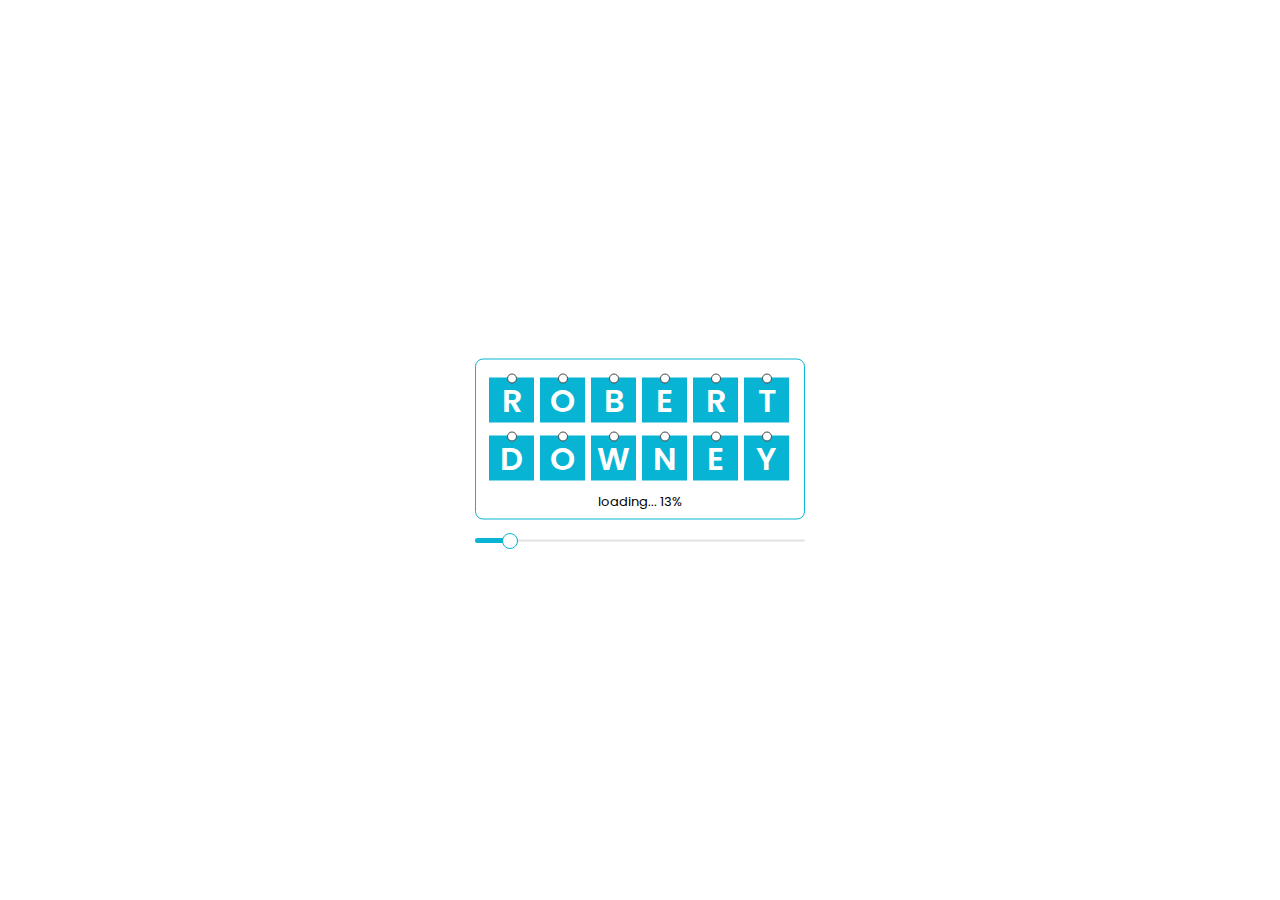
<file: blog-posts.html>
<!DOCTYPE html>
<html lang="en">

<head>
    <!-- META INFORMATION -->
    <meta charset="UTF-8">
    <meta name="viewport" content="width=device-width, initial-scale=1.0 , maximum-scale=1">
    <meta http-equiv="X-UA-Compatible" content="IE=edge" />
    <meta name="description" content="Robert Downey- Responsive HTML5 Portfolio Template">
    <meta name="keywords" content="Robert Downey HTML, html5, portfolio">
    <meta name="author" content="Munna007">

    <title>Robert - Downey (Home)</title>
    <link rel="icon" href="images/favicon.JPG" type="favicon" sizes="16 * 16">

    <!-- GOOGLE LINKS -->
    <link rel="preconnect" href="https://fonts.googleapis.com">
    <link rel="preconnect" href="https://fonts.gstatic.com" crossorigin>
    <link href="https://fonts.googleapis.com/css2?family=Montserrat:wght@400;700;900&display=swap" rel="stylesheet">
    <link href="https://fonts.googleapis.com/css2?family=Poppins:wght@400;700;900&display=swap" rel="stylesheet">
    <!-- STYLES -->
    <link type="text/css" media="all" rel="stylesheet" href="css/typer.css">
    <link type="text/css" media="all" rel="stylesheet" href="css/slick-slider.css">
    <link type="text/css" media="all" rel="stylesheet" href="css/progressbar.css">
    <link type="text/css" media="all" rel="stylesheet" href="css/venobox.min.css">
    <link type="text/css" media="all" rel="stylesheet" href="css/bootstrap.min.css">
    <link type="text/css" media="all" rel="stylesheet" href="css/fade-modal.css">
    <link type="text/css" media="all" rel="stylesheet" href="css/color-switcher.css">
    <link type="text/css" media="all" rel="stylesheet" href="css/style.css">
    <link type="text/css" media="all" rel="stylesheet" href="css/responsive.css">
</head>

<body>
    <!-- Go to the Home Bar Starts -->
    <div class="menu_home">
        <div class="link-box">
            <a href="index.html">
                <svg version="1.1" xmlns="http://www.w3.org/2000/svg" xmlns:xlink="http://www.w3.org/1999/xlink" x="0px"
                    y="0px" viewBox="0 0 50 50" style="enable-background:new 0 0 50 50;" xml:space="preserve">
                    <path
                        d="M48.5,44.833h-3V24.038l1.968,1.395c0.456,0.324,1.057,0.367,1.556,0.109c0.499-0.257,0.812-0.771,0.812-1.333v-4 c0-0.486-0.235-0.942-0.633-1.224L40,12.462V6.083c0-0.829-0.672-1.5-1.5-1.5S37,5.254,37,6.083v4.252L25.867,2.443 c-0.52-0.368-1.215-0.368-1.734,0L0.799,18.985c-0.397,0.281-0.633,0.737-0.633,1.224v4c0,0.561,0.313,1.075,0.812,1.333 c0.217,0.112,0.453,0.167,0.688,0.167c0.306,0,0.609-0.093,0.867-0.276L4.5,24.038v20.795h-3c-0.828,0-1.5,0.671-1.5,1.5 s0.672,1.5,1.5,1.5H6h13.936h10.13H44h4.5c0.828,0,1.5-0.671,1.5-1.5S49.328,44.833,48.5,44.833z M31.565,44.833V27.82 c0-0.829-0.672-1.5-1.5-1.5h-10.13c-0.828,0-1.5,0.671-1.5,1.5v17.013H7.5V22.249c0-0.108-0.012-0.212-0.034-0.313L25,9.506 l17.534,12.429c-0.022,0.101-0.034,0.206-0.034,0.314v22.584H31.565z" />
                    <g></g>
                    <g></g>
                    <g></g>
                    <g></g>
                    <g></g>
                    <g></g>
                    <g></g>
                    <g></g>
                    <g></g>
                    <g></g>
                    <g></g>
                    <g></g>
                    <g></g>
                    <g></g>
                    <g></g>
                </svg>
                <span>to home</span>
            </a>
        </div>
    </div>
    <!-- Go to the Home Bar Ends -->
    <div class="full-page">
        <main id="main">
            <!-- Preloader Section -->
            <div id="preloader-loader">
                <div class="wrapper-loader">
                    <div class="user-title page-title">
                        <div class="title">
                            <h2 class="title-block__1">
                                <span>R</span>
                                <span>O</span>
                                <span>B</span>
                                <span>E</span>
                                <span>R</span>
                                <span>T</span>
                            </h2>
                            <h2 class="title-block__2">
                                <span>D</span>
                                <span>O</span>
                                <span>W</span>
                                <span>N</span>
                                <span>E</span>
                                <span>Y</span>
                            </h2>
                        </div>
                    </div>
                    <div class="bar-outer">
                        <div class="bar-inner">
                            <div class="thumb"></div>
                        </div>
                        <div class="bar-text">
                            loading... <span class="value"></span>
                        </div>
                    </div>
                </div>
            </div>
            <!-- Preloader Section -->

            <section id="blog-part" class="active-singlePage-section">
                <div class="page-title">
                    <h2 class="title">
                        <span>L</span>
                        <span>A</span>
                        <span>T</span>
                        <span>E</span>
                        <span>S</span>
                        <span>T</span>
                        <span class="blank">&nbsp;</span>
                        <span>B</span>
                        <span>L</span>
                        <span>O</span>
                        <span>G</span>
                    </h2>
                </div>
                <div class="blog-header-wrapper">
                    <div class="container">
                        <div class="header-content">
                            <span>47+ posts</span>
                            <h3>here is my all blog</h3>
                        </div>
                    </div>
                </div>
                <div class="blog-wrapper">
                    <div class="container">
                        <div class="row">
                            <!-- Each Blog Article Starts -->
                            <div class="col-xl-6 col-lg-6 col-md-6">
                                <article class="blog-item">
                                    <figure class="image">
                                        <img src="images/blog-post-1.jpg" class="img-fluid" alt="blog-post1">
                                        <div class="overlay">
                                            <h4>web development</h4>
                                        </div>
                                        <div class="linktoBlog">
                                            <!-- Give here the link -->
                                            <a href="blogging.html"></a>
                                        </div>
                                        <div class="circle-kit-animation post-date">
                                            <span class="day">31</span>
                                            <span class="month">apr</span>
                                        </div>
                                    </figure>
                                    <div class="blog-header">
                                        <ul>
                                            <li>
                                                <svg class="svg-icon" enable-background="new 0 0 512 512" height="512"
                                                    viewBox="0 0 512 512" width="512"
                                                    xmlns="http://www.w3.org/2000/svg">
                                                    <g>
                                                        <g>
                                                            <path
                                                                d="m452 276h-116c-33.084 0-60 26.916-60 60v116c0 33.084 26.916 60 60 60h116c33.084 0 60-26.916 60-60v-116c0-33.084-26.916-60-60-60zm20 176c0 11.028-8.972 20-20 20h-116c-11.028 0-20-8.972-20-20v-116c0-11.028 8.972-20 20-20h116c11.028 0 20 8.972 20 20zm-296-176h-116c-33.084 0-60 26.916-60 60v116c0 33.084 26.916 60 60 60h116c33.084 0 60-26.916 60-60v-116c0-33.084-26.916-60-60-60zm20 176c0 11.028-8.972 20-20 20h-116c-11.028 0-20-8.972-20-20v-116c0-11.028 8.972-20 20-20h116c11.028 0 20 8.972 20 20zm-20-452h-116c-33.084 0-60 26.916-60 60v116c0 33.084 26.916 60 60 60h116c33.084 0 60-26.916 60-60v-116c0-33.084-26.916-60-60-60zm20 176c0 11.028-8.972 20-20 20h-116c-11.028 0-20-8.972-20-20v-116c0-11.028 8.972-20 20-20h116c11.028 0 20 8.972 20 20zm256-176h-116c-33.084 0-60 26.916-60 60v116c0 33.084 26.916 60 60 60h116c33.084 0 60-26.916 60-60v-116c0-33.084-26.916-60-60-60zm20 176c0 11.028-8.972 20-20 20h-116c-11.028 0-20-8.972-20-20v-116c0-11.028 8.972-20 20-20h116c11.028 0 20 8.972 20 20z" />
                                                        </g>
                                                    </g>
                                                </svg>
                                                category: <span class="property">development</span>
                                            </li>
                                            <li>
                                                <svg version="1.1" class="svg-icon" xmlns="http://www.w3.org/2000/svg"
                                                    xmlns:xlink="http://www.w3.org/1999/xlink" x="0px" y="0px"
                                                    viewBox="0 0 512 512" style="enable-background:new 0 0 512 512;"
                                                    xml:space="preserve">
                                                    <g>
                                                        <g>
                                                            <path
                                                                d="M437.02,330.98c-27.883-27.882-61.071-48.523-97.281-61.018C378.521,243.251,404,198.548,404,148 C404,66.393,337.607,0,256,0S108,66.393,108,148c0,50.548,25.479,95.251,64.262,121.962 c-36.21,12.495-69.398,33.136-97.281,61.018C26.629,379.333,0,443.62,0,512h40c0-119.103,96.897-216,216-216s216,96.897,216,216 h40C512,443.62,485.371,379.333,437.02,330.98z M256,256c-59.551,0-108-48.448-108-108S196.449,40,256,40 c59.551,0,108,48.448,108,108S315.551,256,256,256z" />
                                                        </g>
                                                    </g>
                                                    <g></g>
                                                    <g></g>
                                                    <g></g>
                                                    <g></g>
                                                    <g></g>
                                                    <g></g>
                                                    <g></g>
                                                    <g></g>
                                                    <g></g>
                                                    <g></g>
                                                    <g></g>
                                                    <g></g>
                                                    <g></g>
                                                    <g></g>
                                                    <g></g>
                                                </svg>
                                                posted by: <span class="property"><a href="javascript:void(0)">jos
                                                        afnan</a></span>
                                            </li>
                                        </ul>
                                    </div>
                                    <div class="blog-content">
                                        <h4><a href="blogging.html">make money for developing apps console.</a></h4>
                                        <p>Lorem ipsum dolor sit amet consectetur adipisicing elit. Eveniet consectetur
                                            doloribus ullam minus
                                            reiciendis dicta mollitia enim pariatur enim elit
                                            .</p>
                                    </div>
                                    <div class="reading-time">
                                        <h6>
                                            <svg version="1.1" class="svg-icon" xmlns="http://www.w3.org/2000/svg"
                                                xmlns:xlink="http://www.w3.org/1999/xlink" x="0px" y="0px"
                                                viewBox="0 0 491.276 491.276"
                                                style="enable-background:new 0 0 491.276 491.276;" xml:space="preserve">
                                                <g>
                                                    <g>
                                                        <g>
                                                            <path
                                                                d="M443.436,218.278c-6.241-6.204-16.319-6.204-22.56,0l-48,48l22.56,22.56l19.04-19.04 c-13.343,105.196-109.438,179.657-214.634,166.314S20.185,326.674,33.528,221.478C45.7,125.521,127.351,53.601,224.076,53.638 v-32C100.364,21.596,0.042,121.85,0,245.562s100.212,224.034,223.924,224.076c115.375,0.039,211.907-87.563,223.032-202.4 l21.76,21.76l22.56-22.56L443.436,218.278z" />
                                                            <path
                                                                d="M224.076,165.638v80c-0.025,4.253,1.645,8.34,4.64,11.36l48,48l22.56-22.56l-43.2-43.36v-73.44H224.076z" />
                                                        </g>
                                                    </g>
                                                </g>
                                                <g></g>
                                                <g></g>
                                                <g></g>
                                                <g></g>
                                                <g></g>
                                                <g></g>
                                                <g></g>
                                                <g></g>
                                                <g></g>
                                                <g></g>
                                                <g></g>
                                                <g></g>
                                                <g></g>
                                                <g></g>
                                                <g></g>
                                            </svg>
                                            reading time: <span class="reading-value">6 mins 45 secs</span>
                                        </h6>
                                    </div>
                                    <div class="blog-link">
                                        <a href="blogging.html">read full blog</a>
                                    </div>
                                </article>
                            </div>
                            <!-- Each Blog Article Starts -->
                            <div class="col-xl-6 col-lg-6 col-md-6">
                                <article class="blog-item">
                                    <figure class="image">
                                        <img src="images/blog-post-2.jpg" class="img-fluid" alt="blog-post2">
                                        <div class="overlay">
                                            <h4>web design</h4>
                                        </div>
                                        <div class="linktoBlog">
                                            <!-- Give here the link -->
                                            <a href="blogging.html"></a>
                                        </div>
                                        <div class="post-date">
                                            <span class="day">17</span>
                                            <span class="month">JAN</span>
                                        </div>
                                    </figure>
                                    <div class="blog-header">
                                        <ul>
                                            <li>
                                                <svg class="svg-icon" enable-background="new 0 0 512 512" height="512"
                                                    viewBox="0 0 512 512" width="512"
                                                    xmlns="http://www.w3.org/2000/svg">
                                                    <g>
                                                        <g>
                                                            <path
                                                                d="m452 276h-116c-33.084 0-60 26.916-60 60v116c0 33.084 26.916 60 60 60h116c33.084 0 60-26.916 60-60v-116c0-33.084-26.916-60-60-60zm20 176c0 11.028-8.972 20-20 20h-116c-11.028 0-20-8.972-20-20v-116c0-11.028 8.972-20 20-20h116c11.028 0 20 8.972 20 20zm-296-176h-116c-33.084 0-60 26.916-60 60v116c0 33.084 26.916 60 60 60h116c33.084 0 60-26.916 60-60v-116c0-33.084-26.916-60-60-60zm20 176c0 11.028-8.972 20-20 20h-116c-11.028 0-20-8.972-20-20v-116c0-11.028 8.972-20 20-20h116c11.028 0 20 8.972 20 20zm-20-452h-116c-33.084 0-60 26.916-60 60v116c0 33.084 26.916 60 60 60h116c33.084 0 60-26.916 60-60v-116c0-33.084-26.916-60-60-60zm20 176c0 11.028-8.972 20-20 20h-116c-11.028 0-20-8.972-20-20v-116c0-11.028 8.972-20 20-20h116c11.028 0 20 8.972 20 20zm256-176h-116c-33.084 0-60 26.916-60 60v116c0 33.084 26.916 60 60 60h116c33.084 0 60-26.916 60-60v-116c0-33.084-26.916-60-60-60zm20 176c0 11.028-8.972 20-20 20h-116c-11.028 0-20-8.972-20-20v-116c0-11.028 8.972-20 20-20h116c11.028 0 20 8.972 20 20z" />
                                                        </g>
                                                    </g>
                                                </svg>
                                                category: <span class="property">design</span>
                                            </li>
                                            <li>
                                                <svg version="1.1" class="svg-icon" xmlns="http://www.w3.org/2000/svg"
                                                    xmlns:xlink="http://www.w3.org/1999/xlink" x="0px" y="0px"
                                                    viewBox="0 0 512 512" style="enable-background:new 0 0 512 512;"
                                                    xml:space="preserve">
                                                    <g>
                                                        <g>
                                                            <path
                                                                d="M437.02,330.98c-27.883-27.882-61.071-48.523-97.281-61.018C378.521,243.251,404,198.548,404,148 C404,66.393,337.607,0,256,0S108,66.393,108,148c0,50.548,25.479,95.251,64.262,121.962 c-36.21,12.495-69.398,33.136-97.281,61.018C26.629,379.333,0,443.62,0,512h40c0-119.103,96.897-216,216-216s216,96.897,216,216 h40C512,443.62,485.371,379.333,437.02,330.98z M256,256c-59.551,0-108-48.448-108-108S196.449,40,256,40 c59.551,0,108,48.448,108,108S315.551,256,256,256z" />
                                                        </g>
                                                    </g>
                                                    <g></g>
                                                    <g></g>
                                                    <g></g>
                                                    <g></g>
                                                    <g></g>
                                                    <g></g>
                                                    <g></g>
                                                    <g></g>
                                                    <g></g>
                                                    <g></g>
                                                    <g></g>
                                                    <g></g>
                                                    <g></g>
                                                    <g></g>
                                                    <g></g>
                                                </svg>
                                                posted by: <span class="property"><a href="javascript:void(0)">jos
                                                        afnan</a></span>
                                            </li>
                                        </ul>
                                    </div>
                                    <div class="blog-content">
                                        <h4><a href="blogging.html">Html 5 is cooming in the next june.</a></h4>
                                        <p>Lorem ipsum dolor sit amet consectetur adipisicing elit. Eveniet consectetur
                                            doloribus ullam minus
                                            reiciendis dicta mollitia enim pariatur enim elit
                                            .</p>
                                    </div>
                                    <div class="reading-time">
                                        <h6>
                                            <svg version="1.1" class="svg-icon" xmlns="http://www.w3.org/2000/svg"
                                                xmlns:xlink="http://www.w3.org/1999/xlink" x="0px" y="0px"
                                                viewBox="0 0 491.276 491.276"
                                                style="enable-background:new 0 0 491.276 491.276;" xml:space="preserve">
                                                <g>
                                                    <g>
                                                        <g>
                                                            <path
                                                                d="M443.436,218.278c-6.241-6.204-16.319-6.204-22.56,0l-48,48l22.56,22.56l19.04-19.04 c-13.343,105.196-109.438,179.657-214.634,166.314S20.185,326.674,33.528,221.478C45.7,125.521,127.351,53.601,224.076,53.638 v-32C100.364,21.596,0.042,121.85,0,245.562s100.212,224.034,223.924,224.076c115.375,0.039,211.907-87.563,223.032-202.4 l21.76,21.76l22.56-22.56L443.436,218.278z" />
                                                            <path
                                                                d="M224.076,165.638v80c-0.025,4.253,1.645,8.34,4.64,11.36l48,48l22.56-22.56l-43.2-43.36v-73.44H224.076z" />
                                                        </g>
                                                    </g>
                                                </g>
                                                <g></g>
                                                <g></g>
                                                <g></g>
                                                <g></g>
                                                <g></g>
                                                <g></g>
                                                <g></g>
                                                <g></g>
                                                <g></g>
                                                <g></g>
                                                <g></g>
                                                <g></g>
                                                <g></g>
                                                <g></g>
                                                <g></g>
                                            </svg>
                                            reading time: <span class="reading-value">16 mins 45 secs</span>
                                        </h6>
                                    </div>
                                    <div class="blog-link">
                                        <a href="blogging.html">read full blog</a>
                                    </div>
                                </article>
                            </div>
                            <!-- Each Blog Article Starts -->
                            <div class="col-xl-6 col-lg-6 col-md-6">
                                <article class="blog-item">
                                    <figure class="image">
                                        <img src="images/blog-post-3.jpg" class="img-fluid" alt="blog-post3">
                                        <div class="overlay">
                                            <h4>photography</h4>
                                        </div>
                                        <div class="linktoBlog">
                                            <!-- Give here the link -->
                                            <a href="blogging.html"></a>
                                        </div>
                                        <div class="post-date">
                                            <span class="day">07</span>
                                            <span class="month">SEP</span>
                                        </div>
                                    </figure>
                                    <div class="blog-header">
                                        <ul>
                                            <li>
                                                <svg class="svg-icon" enable-background="new 0 0 512 512" height="512"
                                                    viewBox="0 0 512 512" width="512"
                                                    xmlns="http://www.w3.org/2000/svg">
                                                    <g>
                                                        <g>
                                                            <path
                                                                d="m452 276h-116c-33.084 0-60 26.916-60 60v116c0 33.084 26.916 60 60 60h116c33.084 0 60-26.916 60-60v-116c0-33.084-26.916-60-60-60zm20 176c0 11.028-8.972 20-20 20h-116c-11.028 0-20-8.972-20-20v-116c0-11.028 8.972-20 20-20h116c11.028 0 20 8.972 20 20zm-296-176h-116c-33.084 0-60 26.916-60 60v116c0 33.084 26.916 60 60 60h116c33.084 0 60-26.916 60-60v-116c0-33.084-26.916-60-60-60zm20 176c0 11.028-8.972 20-20 20h-116c-11.028 0-20-8.972-20-20v-116c0-11.028 8.972-20 20-20h116c11.028 0 20 8.972 20 20zm-20-452h-116c-33.084 0-60 26.916-60 60v116c0 33.084 26.916 60 60 60h116c33.084 0 60-26.916 60-60v-116c0-33.084-26.916-60-60-60zm20 176c0 11.028-8.972 20-20 20h-116c-11.028 0-20-8.972-20-20v-116c0-11.028 8.972-20 20-20h116c11.028 0 20 8.972 20 20zm256-176h-116c-33.084 0-60 26.916-60 60v116c0 33.084 26.916 60 60 60h116c33.084 0 60-26.916 60-60v-116c0-33.084-26.916-60-60-60zm20 176c0 11.028-8.972 20-20 20h-116c-11.028 0-20-8.972-20-20v-116c0-11.028 8.972-20 20-20h116c11.028 0 20 8.972 20 20z" />
                                                        </g>
                                                    </g>
                                                </svg>
                                                category: <span class="property">photography</span>
                                            </li>
                                            <li>
                                                <svg version="1.1" class="svg-icon" xmlns="http://www.w3.org/2000/svg"
                                                    xmlns:xlink="http://www.w3.org/1999/xlink" x="0px" y="0px"
                                                    viewBox="0 0 512 512" style="enable-background:new 0 0 512 512;"
                                                    xml:space="preserve">
                                                    <g>
                                                        <g>
                                                            <path
                                                                d="M437.02,330.98c-27.883-27.882-61.071-48.523-97.281-61.018C378.521,243.251,404,198.548,404,148 C404,66.393,337.607,0,256,0S108,66.393,108,148c0,50.548,25.479,95.251,64.262,121.962 c-36.21,12.495-69.398,33.136-97.281,61.018C26.629,379.333,0,443.62,0,512h40c0-119.103,96.897-216,216-216s216,96.897,216,216 h40C512,443.62,485.371,379.333,437.02,330.98z M256,256c-59.551,0-108-48.448-108-108S196.449,40,256,40 c59.551,0,108,48.448,108,108S315.551,256,256,256z" />
                                                        </g>
                                                    </g>
                                                    <g></g>
                                                    <g></g>
                                                    <g></g>
                                                    <g></g>
                                                    <g></g>
                                                    <g></g>
                                                    <g></g>
                                                    <g></g>
                                                    <g></g>
                                                    <g></g>
                                                    <g></g>
                                                    <g></g>
                                                    <g></g>
                                                    <g></g>
                                                    <g></g>
                                                </svg>
                                                posted by: <span class="property"><a href="javascript:void(0)">de
                                                        farhan</a></span>
                                            </li>
                                        </ul>
                                    </div>
                                    <div class="blog-content">
                                        <h4><a href="blogging.html">National photography is 7 Days latter.</a> </h4>
                                        <p>Lorem ipsum dolor sit amet consectetur adipisicing elit. Eveniet consectetur
                                            doloribus ullam minus
                                            reiciendis dicta mollitia enim pariatur enim elit
                                            .</p>
                                    </div>
                                    <div class="reading-time">
                                        <h6>
                                            <svg version="1.1" class="svg-icon" xmlns="http://www.w3.org/2000/svg"
                                                xmlns:xlink="http://www.w3.org/1999/xlink" x="0px" y="0px"
                                                viewBox="0 0 491.276 491.276"
                                                style="enable-background:new 0 0 491.276 491.276;" xml:space="preserve">
                                                <g>
                                                    <g>
                                                        <g>
                                                            <path
                                                                d="M443.436,218.278c-6.241-6.204-16.319-6.204-22.56,0l-48,48l22.56,22.56l19.04-19.04 c-13.343,105.196-109.438,179.657-214.634,166.314S20.185,326.674,33.528,221.478C45.7,125.521,127.351,53.601,224.076,53.638 v-32C100.364,21.596,0.042,121.85,0,245.562s100.212,224.034,223.924,224.076c115.375,0.039,211.907-87.563,223.032-202.4 l21.76,21.76l22.56-22.56L443.436,218.278z" />
                                                            <path
                                                                d="M224.076,165.638v80c-0.025,4.253,1.645,8.34,4.64,11.36l48,48l22.56-22.56l-43.2-43.36v-73.44H224.076z" />
                                                        </g>
                                                    </g>
                                                </g>
                                                <g></g>
                                                <g></g>
                                                <g></g>
                                                <g></g>
                                                <g></g>
                                                <g></g>
                                                <g></g>
                                                <g></g>
                                                <g></g>
                                                <g></g>
                                                <g></g>
                                                <g></g>
                                                <g></g>
                                                <g></g>
                                                <g></g>
                                            </svg>
                                            reading time: <span class="reading-value">7 mins 45 secs</span>
                                        </h6>
                                    </div>
                                    <div class="blog-link">
                                        <a href="blogging.html">read full blog</a>
                                    </div>
                                </article>
                            </div>
                            <!-- Each Blog Article Starts -->
                            <div class="col-xl-6 col-lg-6 col-md-6">
                                <article class="blog-item">
                                    <figure class="image">
                                        <img src="images/blog-post-4.jpg" class="img-fluid" alt="blog-post4">
                                        <div class="overlay">
                                            <h4>ui/ux design</h4>
                                        </div>
                                        <div class="linktoBlog">
                                            <!-- Give here the link -->
                                            <a href="blogging.html"></a>
                                        </div>
                                        <div class="post-date">
                                            <span class="day">01</span>
                                            <span class="month">nov</span>
                                        </div>
                                    </figure>
                                    <div class="blog-header">
                                        <ul>
                                            <li>
                                                <svg class="svg-icon" enable-background="new 0 0 512 512" height="512"
                                                    viewBox="0 0 512 512" width="512"
                                                    xmlns="http://www.w3.org/2000/svg">
                                                    <g>
                                                        <g>
                                                            <path
                                                                d="m452 276h-116c-33.084 0-60 26.916-60 60v116c0 33.084 26.916 60 60 60h116c33.084 0 60-26.916 60-60v-116c0-33.084-26.916-60-60-60zm20 176c0 11.028-8.972 20-20 20h-116c-11.028 0-20-8.972-20-20v-116c0-11.028 8.972-20 20-20h116c11.028 0 20 8.972 20 20zm-296-176h-116c-33.084 0-60 26.916-60 60v116c0 33.084 26.916 60 60 60h116c33.084 0 60-26.916 60-60v-116c0-33.084-26.916-60-60-60zm20 176c0 11.028-8.972 20-20 20h-116c-11.028 0-20-8.972-20-20v-116c0-11.028 8.972-20 20-20h116c11.028 0 20 8.972 20 20zm-20-452h-116c-33.084 0-60 26.916-60 60v116c0 33.084 26.916 60 60 60h116c33.084 0 60-26.916 60-60v-116c0-33.084-26.916-60-60-60zm20 176c0 11.028-8.972 20-20 20h-116c-11.028 0-20-8.972-20-20v-116c0-11.028 8.972-20 20-20h116c11.028 0 20 8.972 20 20zm256-176h-116c-33.084 0-60 26.916-60 60v116c0 33.084 26.916 60 60 60h116c33.084 0 60-26.916 60-60v-116c0-33.084-26.916-60-60-60zm20 176c0 11.028-8.972 20-20 20h-116c-11.028 0-20-8.972-20-20v-116c0-11.028 8.972-20 20-20h116c11.028 0 20 8.972 20 20z" />
                                                        </g>
                                                    </g>
                                                </svg>
                                                category: <span class="property">ui/ux desing</span>
                                            </li>
                                            <li>
                                                <svg version="1.1" class="svg-icon" xmlns="http://www.w3.org/2000/svg"
                                                    xmlns:xlink="http://www.w3.org/1999/xlink" x="0px" y="0px"
                                                    viewBox="0 0 512 512" style="enable-background:new 0 0 512 512;"
                                                    xml:space="preserve">
                                                    <g>
                                                        <g>
                                                            <path
                                                                d="M437.02,330.98c-27.883-27.882-61.071-48.523-97.281-61.018C378.521,243.251,404,198.548,404,148 C404,66.393,337.607,0,256,0S108,66.393,108,148c0,50.548,25.479,95.251,64.262,121.962 c-36.21,12.495-69.398,33.136-97.281,61.018C26.629,379.333,0,443.62,0,512h40c0-119.103,96.897-216,216-216s216,96.897,216,216 h40C512,443.62,485.371,379.333,437.02,330.98z M256,256c-59.551,0-108-48.448-108-108S196.449,40,256,40 c59.551,0,108,48.448,108,108S315.551,256,256,256z" />
                                                        </g>
                                                    </g>
                                                    <g></g>
                                                    <g></g>
                                                    <g></g>
                                                    <g></g>
                                                    <g></g>
                                                    <g></g>
                                                    <g></g>
                                                    <g></g>
                                                    <g></g>
                                                    <g></g>
                                                    <g></g>
                                                    <g></g>
                                                    <g></g>
                                                    <g></g>
                                                    <g></g>
                                                </svg>
                                                posted by: <span class="property"><a href="javascript:void(0)">row
                                                        deyman</a></span>
                                            </li>
                                        </ul>
                                    </div>
                                    <div class="blog-content">
                                        <h4><a href="blogging.html">Adobe is Launching new product.</a> </h4>
                                        <p>Lorem ipsum dolor sit amet consectetur adipisicing elit. Eveniet consectetur
                                            doloribus ullam minus
                                            reiciendis dicta mollitia enim pariatur enim elit
                                            .</p>
                                    </div>
                                    <div class="reading-time">
                                        <h6>
                                            <svg version="1.1" class="svg-icon" xmlns="http://www.w3.org/2000/svg"
                                                xmlns:xlink="http://www.w3.org/1999/xlink" x="0px" y="0px"
                                                viewBox="0 0 491.276 491.276"
                                                style="enable-background:new 0 0 491.276 491.276;" xml:space="preserve">
                                                <g>
                                                    <g>
                                                        <g>
                                                            <path
                                                                d="M443.436,218.278c-6.241-6.204-16.319-6.204-22.56,0l-48,48l22.56,22.56l19.04-19.04 c-13.343,105.196-109.438,179.657-214.634,166.314S20.185,326.674,33.528,221.478C45.7,125.521,127.351,53.601,224.076,53.638 v-32C100.364,21.596,0.042,121.85,0,245.562s100.212,224.034,223.924,224.076c115.375,0.039,211.907-87.563,223.032-202.4 l21.76,21.76l22.56-22.56L443.436,218.278z" />
                                                            <path
                                                                d="M224.076,165.638v80c-0.025,4.253,1.645,8.34,4.64,11.36l48,48l22.56-22.56l-43.2-43.36v-73.44H224.076z" />
                                                        </g>
                                                    </g>
                                                </g>
                                                <g></g>
                                                <g></g>
                                                <g></g>
                                                <g></g>
                                                <g></g>
                                                <g></g>
                                                <g></g>
                                                <g></g>
                                                <g></g>
                                                <g></g>
                                                <g></g>
                                                <g></g>
                                                <g></g>
                                                <g></g>
                                                <g></g>
                                            </svg>
                                            reading time: <span class="reading-value">19 mins 45 secs</span>
                                        </h6>
                                    </div>
                                    <div class="blog-link">
                                        <a href="blogging.html">read full blog</a>
                                    </div>
                                </article>
                            </div>
                            <!-- Each Blog Article Starts -->
                            <div class="col-xl-6 col-lg-6 col-md-6">
                                <article class="blog-item">
                                    <figure class="image">
                                        <img src="images/blog-post-1.jpg" class="img-fluid" alt="blog-post4">
                                        <div class="overlay">
                                            <h4>ui/ux design</h4>
                                        </div>
                                        <div class="linktoBlog">
                                            <!-- Give here the link -->
                                            <a href="blogging.html"></a>
                                        </div>
                                        <div class="post-date">
                                            <span class="day">09</span>
                                            <span class="month">nov</span>
                                        </div>
                                    </figure>
                                    <div class="blog-header">
                                        <ul>
                                            <li>
                                                <svg class="svg-icon" enable-background="new 0 0 512 512" height="512"
                                                    viewBox="0 0 512 512" width="512"
                                                    xmlns="http://www.w3.org/2000/svg">
                                                    <g>
                                                        <g>
                                                            <path
                                                                d="m452 276h-116c-33.084 0-60 26.916-60 60v116c0 33.084 26.916 60 60 60h116c33.084 0 60-26.916 60-60v-116c0-33.084-26.916-60-60-60zm20 176c0 11.028-8.972 20-20 20h-116c-11.028 0-20-8.972-20-20v-116c0-11.028 8.972-20 20-20h116c11.028 0 20 8.972 20 20zm-296-176h-116c-33.084 0-60 26.916-60 60v116c0 33.084 26.916 60 60 60h116c33.084 0 60-26.916 60-60v-116c0-33.084-26.916-60-60-60zm20 176c0 11.028-8.972 20-20 20h-116c-11.028 0-20-8.972-20-20v-116c0-11.028 8.972-20 20-20h116c11.028 0 20 8.972 20 20zm-20-452h-116c-33.084 0-60 26.916-60 60v116c0 33.084 26.916 60 60 60h116c33.084 0 60-26.916 60-60v-116c0-33.084-26.916-60-60-60zm20 176c0 11.028-8.972 20-20 20h-116c-11.028 0-20-8.972-20-20v-116c0-11.028 8.972-20 20-20h116c11.028 0 20 8.972 20 20zm256-176h-116c-33.084 0-60 26.916-60 60v116c0 33.084 26.916 60 60 60h116c33.084 0 60-26.916 60-60v-116c0-33.084-26.916-60-60-60zm20 176c0 11.028-8.972 20-20 20h-116c-11.028 0-20-8.972-20-20v-116c0-11.028 8.972-20 20-20h116c11.028 0 20 8.972 20 20z" />
                                                        </g>
                                                    </g>
                                                </svg>
                                                category: <span class="property">ui/ux desing</span>
                                            </li>
                                            <li>
                                                <svg version="1.1" class="svg-icon" xmlns="http://www.w3.org/2000/svg"
                                                    xmlns:xlink="http://www.w3.org/1999/xlink" x="0px" y="0px"
                                                    viewBox="0 0 512 512" style="enable-background:new 0 0 512 512;"
                                                    xml:space="preserve">
                                                    <g>
                                                        <g>
                                                            <path
                                                                d="M437.02,330.98c-27.883-27.882-61.071-48.523-97.281-61.018C378.521,243.251,404,198.548,404,148 C404,66.393,337.607,0,256,0S108,66.393,108,148c0,50.548,25.479,95.251,64.262,121.962 c-36.21,12.495-69.398,33.136-97.281,61.018C26.629,379.333,0,443.62,0,512h40c0-119.103,96.897-216,216-216s216,96.897,216,216 h40C512,443.62,485.371,379.333,437.02,330.98z M256,256c-59.551,0-108-48.448-108-108S196.449,40,256,40 c59.551,0,108,48.448,108,108S315.551,256,256,256z" />
                                                        </g>
                                                    </g>
                                                    <g></g>
                                                    <g></g>
                                                    <g></g>
                                                    <g></g>
                                                    <g></g>
                                                    <g></g>
                                                    <g></g>
                                                    <g></g>
                                                    <g></g>
                                                    <g></g>
                                                    <g></g>
                                                    <g></g>
                                                    <g></g>
                                                    <g></g>
                                                    <g></g>
                                                </svg>
                                                posted by: <span class="property"><a href="javascript:void(0)">row
                                                        deyman</a></span>
                                            </li>
                                        </ul>
                                    </div>
                                    <div class="blog-content">
                                        <h4><a href="blogging.html">Stark Internship is getting from last dec.</a> </h4>
                                        <p>Lorem ipsum dolor sit amet consectetur adipisicing elit. Eveniet consectetur
                                            doloribus ullam minus
                                            reiciendis dicta mollitia enim pariatur enim elit
                                            .</p>
                                    </div>
                                    <div class="reading-time">
                                        <h6>
                                            <svg version="1.1" class="svg-icon" xmlns="http://www.w3.org/2000/svg"
                                                xmlns:xlink="http://www.w3.org/1999/xlink" x="0px" y="0px"
                                                viewBox="0 0 491.276 491.276"
                                                style="enable-background:new 0 0 491.276 491.276;" xml:space="preserve">
                                                <g>
                                                    <g>
                                                        <g>
                                                            <path
                                                                d="M443.436,218.278c-6.241-6.204-16.319-6.204-22.56,0l-48,48l22.56,22.56l19.04-19.04 c-13.343,105.196-109.438,179.657-214.634,166.314S20.185,326.674,33.528,221.478C45.7,125.521,127.351,53.601,224.076,53.638 v-32C100.364,21.596,0.042,121.85,0,245.562s100.212,224.034,223.924,224.076c115.375,0.039,211.907-87.563,223.032-202.4 l21.76,21.76l22.56-22.56L443.436,218.278z" />
                                                            <path
                                                                d="M224.076,165.638v80c-0.025,4.253,1.645,8.34,4.64,11.36l48,48l22.56-22.56l-43.2-43.36v-73.44H224.076z" />
                                                        </g>
                                                    </g>
                                                </g>
                                                <g></g>
                                                <g></g>
                                                <g></g>
                                                <g></g>
                                                <g></g>
                                                <g></g>
                                                <g></g>
                                                <g></g>
                                                <g></g>
                                                <g></g>
                                                <g></g>
                                                <g></g>
                                                <g></g>
                                                <g></g>
                                                <g></g>
                                            </svg>
                                            reading time: <span class="reading-value">10 mins 45 secs</span>
                                        </h6>
                                    </div>
                                    <div class="blog-link">
                                        <a href="blogging.html">read full blog</a>
                                    </div>
                                </article>
                            </div>
                        </div>
                        <div class="row">
                            <div class="col-12">
                                <div class="load-content">
                                    <a href="javascript:void(0)" class="btn-custom">load more</a>
                                </div>
                            </div>
                        </div>
                    </div>
                </div>
                <footer class="copyrights">
                    <div class="container">
                        <div class="row">
                            <div class="col-12">
                                <!-- Copyright Section -->
                                <div class="copyright-content">
                                    <h6>COPYRIGHT © 2021 BY <span><a href="javascript:void(0)">NABIUL HASAN
                                                MUNNA</a></span>
                                    </h6>
                                </div>
                            </div>
                        </div>
                    </div>
                </footer>
            </section>
        </main>
    </div>


    <!-- SCRIPTS  -->
    <script src="js/jquery-minv3.5.1.js"></script>
    <script src="js/popper.min.js"></script>
    <script src="js/bootstrap.min.js"></script>
    <script src="js/color-switcher.js"></script>
    <script src="js/typer.js"></script>
    <script src="js/slick.min.js"></script>
    <script src="js/venobox.min.js"></script>
    <script src="js/jquery.circle-diagram.js"></script>
    <script src="js/isotope.pkgd.min.js"></script>
    <script src="js/custom_script.js"></script>
</body>

</html>
</file>
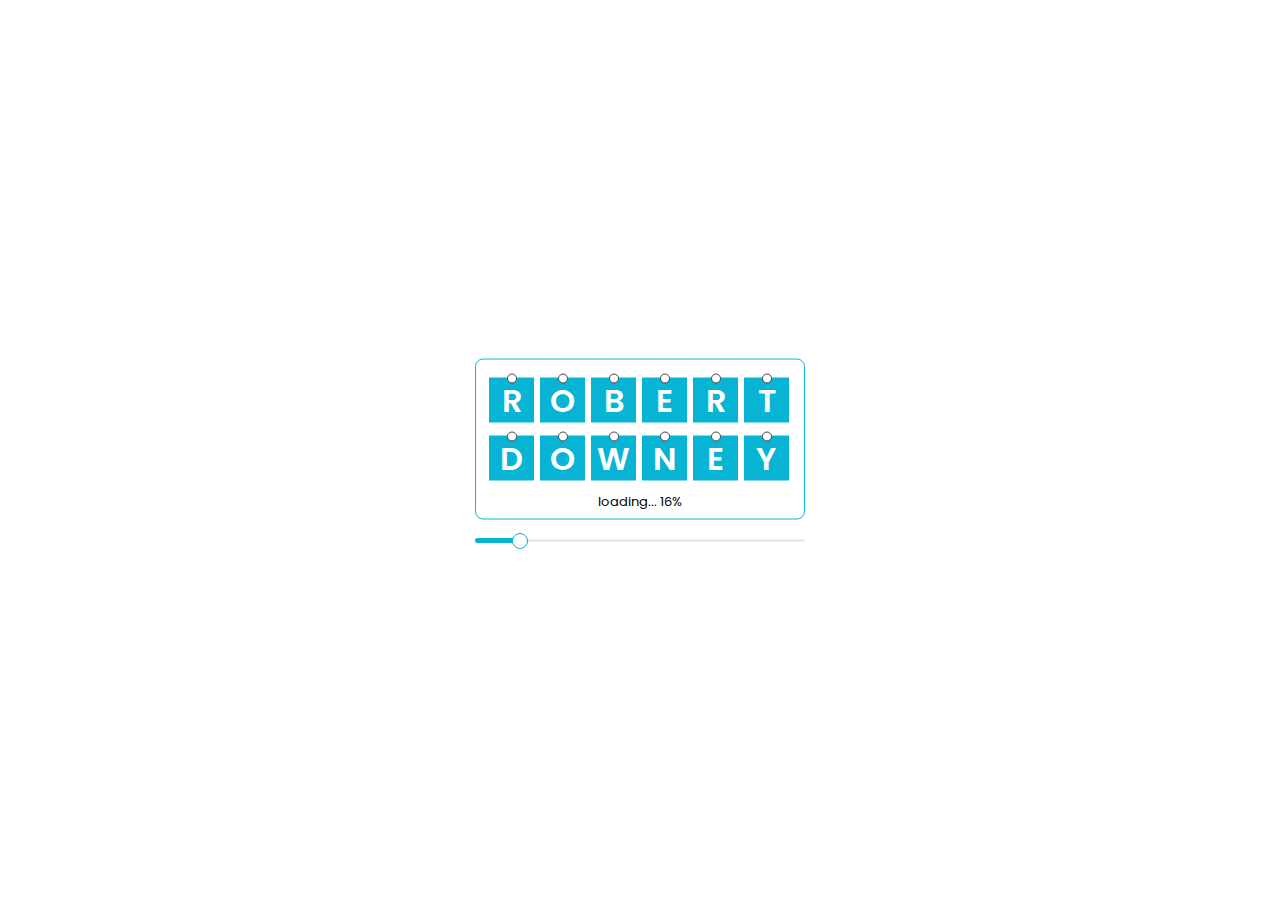
<file: blogging.html>
<!DOCTYPE html>
<html lang="en">

<head>
    <!-- META INFORMATION -->
    <meta charset="UTF-8">
    <meta name="viewport" content="width=device-width, initial-scale=1.0 , maximum-scale=1">
    <meta http-equiv="X-UA-Compatible" content="IE=edge" />
    <meta name="description" content="Robert Downey- Responsive HTML5 Portfolio Template">
    <meta name="keywords" content="Robert Downey HTML, html5, portfolio">
    <meta name="author" content="Munna007">

    <title>Robert - Downey (Home)</title>
    <link rel="icon" href="images/favicon.JPG" type="favicon" sizes="16 * 16">

    <!-- GOOGLE LINKS -->
    <link rel="preconnect" href="https://fonts.googleapis.com">
    <link rel="preconnect" href="https://fonts.gstatic.com" crossorigin>
    <link href="https://fonts.googleapis.com/css2?family=Montserrat:wght@400;700;900&display=swap" rel="stylesheet">
    <link href="https://fonts.googleapis.com/css2?family=Poppins:wght@400;700;900&display=swap" rel="stylesheet">
    <!-- STYLES -->
    <link type="text/css" media="all" rel="stylesheet" href="css/typer.css">
    <link type="text/css" media="all" rel="stylesheet" href="css/slick-slider.css">
    <link type="text/css" media="all" rel="stylesheet" href="css/progressbar.css">
    <link type="text/css" media="all" rel="stylesheet" href="css/venobox.min.css">
    <link type="text/css" media="all" rel="stylesheet" href="css/bootstrap.min.css">
    <link type="text/css" media="all" rel="stylesheet" href="css/fade-modal.css">
    <link type="text/css" media="all" rel="stylesheet" href="css/color-switcher.css">
    <link type="text/css" media="all" rel="stylesheet" href="css/style.css">
    <link type="text/css" media="all" rel="stylesheet" href="css/responsive.css">
</head>

<body>
    <div class="full-page">
        <main id="main">
            <!-- Preloader Section -->
            <div id="preloader-loader">
                <div class="wrapper-loader">
                    <div class="user-title page-title">
                        <div class="title">
                            <h2 class="title-block__1">
                                <span>R</span>
                                <span>O</span>
                                <span>B</span>
                                <span>E</span>
                                <span>R</span>
                                <span>T</span>
                            </h2>
                            <h2 class="title-block__2">
                                <span>D</span>
                                <span>O</span>
                                <span>W</span>
                                <span>N</span>
                                <span>E</span>
                                <span>Y</span>
                            </h2>
                        </div>
                    </div>
                    <div class="bar-outer">
                        <div class="bar-inner">
                            <div class="thumb"></div>
                        </div>
                        <div class="bar-text">
                            loading... <span class="value"></span>
                        </div>
                    </div>
                </div>

            </div>
            <!-- Preloader Section -->
            <!-- Go to the Home Bar Starts -->
            <div class="menu_home">
                <div class="link-box">
                    <a href="index.html">
                        <svg version="1.1" xmlns="http://www.w3.org/2000/svg" xmlns:xlink="http://www.w3.org/1999/xlink"
                            x="0px" y="0px" viewBox="0 0 50 50" style="enable-background:new 0 0 50 50;"
                            xml:space="preserve">
                            <path
                                d="M48.5,44.833h-3V24.038l1.968,1.395c0.456,0.324,1.057,0.367,1.556,0.109c0.499-0.257,0.812-0.771,0.812-1.333v-4 c0-0.486-0.235-0.942-0.633-1.224L40,12.462V6.083c0-0.829-0.672-1.5-1.5-1.5S37,5.254,37,6.083v4.252L25.867,2.443 c-0.52-0.368-1.215-0.368-1.734,0L0.799,18.985c-0.397,0.281-0.633,0.737-0.633,1.224v4c0,0.561,0.313,1.075,0.812,1.333 c0.217,0.112,0.453,0.167,0.688,0.167c0.306,0,0.609-0.093,0.867-0.276L4.5,24.038v20.795h-3c-0.828,0-1.5,0.671-1.5,1.5 s0.672,1.5,1.5,1.5H6h13.936h10.13H44h4.5c0.828,0,1.5-0.671,1.5-1.5S49.328,44.833,48.5,44.833z M31.565,44.833V27.82 c0-0.829-0.672-1.5-1.5-1.5h-10.13c-0.828,0-1.5,0.671-1.5,1.5v17.013H7.5V22.249c0-0.108-0.012-0.212-0.034-0.313L25,9.506 l17.534,12.429c-0.022,0.101-0.034,0.206-0.034,0.314v22.584H31.565z" />
                            <g></g>
                            <g></g>
                            <g></g>
                            <g></g>
                            <g></g>
                            <g></g>
                            <g></g>
                            <g></g>
                            <g></g>
                            <g></g>
                            <g></g>
                            <g></g>
                            <g></g>
                            <g></g>
                            <g></g>
                        </svg>
                        <span>to home</span>
                    </a>
                </div>
                <div class="link-box">
                    <a href="blog-posts.html">
                        <svg version="1.1" xmlns="http://www.w3.org/2000/svg" xmlns:xlink="http://www.w3.org/1999/xlink"
                            x="0px" y="0px" width="67.025px" height="67.026px" viewBox="0 0 67.025 67.026"
                            style="enable-background:new 0 0 67.025 67.026;" xml:space="preserve">
                            <g>
                                <g>
                                    <g>
                                        <polygon points="41.441,29.477 44.576,31.269 50.848,27.685 41.441,22.086" />
                                        <path
                                            d="M60.48,18.052l2.24-4.031c1.791-3.137-3.359-6.721-5.824-8.063c-2.465-1.345-8.063-4.257-9.855-0.896l-3.137,5.376 c-3.137-0.672-6.721-1.12-10.304-1.12C15.008,9.317,0,19.398,0,31.718c0,12.318,15.008,22.398,33.6,22.398c0,0,0,0,0.225,0 c0.224,2.688-2.912,7.168-7.393,9.407c17.698,0,25.761-13.216,25.761-13.216c8.959-4.032,14.783-10.752,14.783-18.592 C67.424,26.565,64.736,21.861,60.48,18.052z M15.455,37.99c-1.792,0-3.136-1.346-3.136-3.138c0-1.792,1.344-3.136,3.136-3.136 s3.136,1.344,3.136,3.136C18.591,36.644,17.025,37.99,15.455,37.99z M23.743,37.99c-1.792,0-3.136-1.346-3.136-3.138 c0-1.792,1.344-3.136,3.136-3.136s3.136,1.344,3.136,3.136C26.879,36.644,25.535,37.99,23.743,37.99z M32.032,37.99 c-1.792,0-3.137-1.346-3.137-3.138c0-1.792,1.345-3.136,3.137-3.136s3.136,1.344,3.136,3.136 C35.168,36.644,33.824,37.99,32.032,37.99z M51.969,28.357l-6.496,3.584l-5.377,2.911v-6.047v-7.392l8.961-15.456 c0.447-0.896,3.584,0,6.943,1.792s5.6,4.031,4.928,4.928L51.969,28.357z" />
                                    </g>
                                </g>
                            </g>
                            <g></g>
                            <g></g>
                            <g></g>
                            <g></g>
                            <g></g>
                            <g></g>
                            <g></g>
                            <g></g>
                            <g></g>
                            <g></g>
                            <g></g>
                            <g></g>
                            <g></g>
                            <g></g>
                            <g></g>
                        </svg>
                        <span>All Blog</span>
                    </a>
                </div>
            </div>
            <!-- Go to the Home Bar Ends -->

            <section id="full-blog-page" class="active-singlePage-section">
                <header id="page-title-name">
                    <div class="page-title">
                        <h2 class="title">
                            <span>L</span>
                            <span>A</span>
                            <span>T</span>
                            <span>E</span>
                            <span>S</span>
                            <span>T</span>
                            <span class="blank">&nbsp;</span>
                            <span>B</span>
                            <span>L</span>
                            <span>O</span>
                            <span>G</span>
                        </h2>
                    </div>
                </header>

                <div class="blogging-container">
                    <div class="container">
                        <div class="row">
                            <!-- Primary Blogging section start-->
                            <div class="col-lg-8">
                                <div id="primary-blogging" class="content-area">
                                    <div class="blog-area">
                                        <!-- Start of the full blog article -->
                                        <article class="post">
                                            <figure class="featured-image">
                                                <a href="images/03.jpg" title="water ripple" class="venobox"
                                                    data-gall="blog-medias">
                                                    <img src="images/03.jpg" class="img-fluid"
                                                        alt="post-main-image"></a>
                                                <!-- Article Type And Catrgory -->
                                                <figcaption class="entry-meta">
                                                    <!-- Article Date -->
                                                    <span class="entry-date">
                                                        <svg class="svg-icon"
                                                            enable-background="new 0 0 511.977 511.977" height="512"
                                                            viewBox="0 0 511.977 511.977" width="512"
                                                            xmlns="http://www.w3.org/2000/svg">
                                                            <g>
                                                                <path
                                                                    d="m14.977 390.988h392c3.516 0 6.914-1.23 9.609-3.472 3.765-3.153 89.652-77.038 94.889-236.528h-421c-5.217 144.774-84.315 212.822-85.137 213.501-4.819 4.072-6.592 10.723-4.424 16.641 2.153 5.903 7.764 9.858 14.063 9.858z" />
                                                                <path
                                                                    d="m496.976 60.988h-75v-15c0-8.4-6.6-15-15-15s-15 6.6-15 15v15h-76v-15c0-8.4-6.6-15-15-15s-15 6.6-15 15v15h-75v-15c0-8.4-6.6-15-15-15s-15 6.6-15 15v15h-75c-8.4 0-15 6.6-15 15v45h421v-45c0-8.4-6.6-15-15-15z" />
                                                                <path
                                                                    d="m435.849 410.515c-8.145 6.782-18.369 10.474-28.872 10.474h-316v45c0 8.291 6.709 15 15 15h391c8.291 0 15-6.709 15-15v-168.146c-28.92 70.951-69.276 106.937-76.128 112.672z" />
                                                            </g>
                                                        </svg>
                                                        14th February,2012</span>
                                                    <!--Article Comment  -->
                                                    <span class="entry-comment">
                                                        <svg class="svg-icon"
                                                            enable-background="new 0 0 511.072 511.072" height="512"
                                                            viewBox="0 0 511.072 511.072" width="512"
                                                            xmlns="http://www.w3.org/2000/svg">
                                                            <g>
                                                                <g>
                                                                    <path
                                                                        d="m74.39 480.536h-36.213l25.607-25.607c13.807-13.807 22.429-31.765 24.747-51.246-36.029-23.644-62.375-54.751-76.478-90.425-14.093-35.647-15.864-74.888-5.121-113.482 12.89-46.309 43.123-88.518 85.128-118.853 45.646-32.963 102.47-50.387 164.33-50.387 77.927 0 143.611 22.389 189.948 64.745 41.744 38.159 64.734 89.63 64.734 144.933 0 26.868-5.471 53.011-16.26 77.703-11.165 25.551-27.514 48.302-48.593 67.619-46.399 42.523-112.042 65-189.83 65-28.877 0-59.01-3.855-85.913-10.929-25.465 26.123-59.972 40.929-96.086 40.929zm182-420c-124.039 0-200.15 73.973-220.557 147.285-19.284 69.28 9.143 134.743 76.043 175.115l7.475 4.511-.23 8.727c-.456 17.274-4.574 33.912-11.945 48.952 17.949-6.073 34.236-17.083 46.99-32.151l6.342-7.493 9.405 2.813c26.393 7.894 57.104 12.241 86.477 12.241 154.372 0 224.682-93.473 224.682-180.322 0-46.776-19.524-90.384-54.976-122.79-40.713-37.216-99.397-56.888-169.706-56.888z" />
                                                                </g>
                                                            </g>
                                                        </svg>
                                                        14 comments</span>
                                                    <!-- Article Catrgory -->
                                                    <span class="entry-category">
                                                        <svg class="svg-icon" enable-background="new 0 0 512 512"
                                                            height="512" viewBox="0 0 512 512" width="512"
                                                            xmlns="http://www.w3.org/2000/svg">
                                                            <g>
                                                                <g>
                                                                    <path
                                                                        d="m452 276h-116c-33.084 0-60 26.916-60 60v116c0 33.084 26.916 60 60 60h116c33.084 0 60-26.916 60-60v-116c0-33.084-26.916-60-60-60zm20 176c0 11.028-8.972 20-20 20h-116c-11.028 0-20-8.972-20-20v-116c0-11.028 8.972-20 20-20h116c11.028 0 20 8.972 20 20zm-296-176h-116c-33.084 0-60 26.916-60 60v116c0 33.084 26.916 60 60 60h116c33.084 0 60-26.916 60-60v-116c0-33.084-26.916-60-60-60zm20 176c0 11.028-8.972 20-20 20h-116c-11.028 0-20-8.972-20-20v-116c0-11.028 8.972-20 20-20h116c11.028 0 20 8.972 20 20zm-20-452h-116c-33.084 0-60 26.916-60 60v116c0 33.084 26.916 60 60 60h116c33.084 0 60-26.916 60-60v-116c0-33.084-26.916-60-60-60zm20 176c0 11.028-8.972 20-20 20h-116c-11.028 0-20-8.972-20-20v-116c0-11.028 8.972-20 20-20h116c11.028 0 20 8.972 20 20zm256-176h-116c-33.084 0-60 26.916-60 60v116c0 33.084 26.916 60 60 60h116c33.084 0 60-26.916 60-60v-116c0-33.084-26.916-60-60-60zm20 176c0 11.028-8.972 20-20 20h-116c-11.028 0-20-8.972-20-20v-116c0-11.028 8.972-20 20-20h116c11.028 0 20 8.972 20 20z" />
                                                                </g>
                                                            </g>
                                                        </svg>
                                                        photography
                                                    </span>
                                                </figcaption>
                                            </figure>
                                            <header class="post-heading">
                                                <!--  Blog Article Title -->
                                                <h2 class="post-title">
                                                    Conjuring the smell of Flowers
                                                </h2>
                                            </header>
                                            <!-- Blog Article Description -->
                                            <div class="blog-contents">
                                                <p>Good news, everyone! There's a report on TV with some very bad news!
                                                    Then we'll go with
                                                    that data file! Daylight and everything.
                                                    If rubbin' frozen dirt in your crotch is wrong, hey I don't wanna be
                                                    right</p>
                                                <p>Just once I'd like to eat dinner with a celebrity who isn't bound and
                                                    gagged. I am Singing Wind,
                                                    Chief of the Martians. No, she'll probably make me do it.</p>
                                                <p>Say what? Who are you, my warranty?! Yes, except the Dave Matthews
                                                    Band doesn't rock. Or a guy who burns down a bar for the insurance
                                                    money! Leela's gonna kill me. Son, as your lawyer, I declare y'all
                                                    are in a 12-piece bucket o' trouble.
                                                    <mark>But I done struck you a deal</mark>: Five hours of community
                                                    service
                                                    cleanin' up that ol' mess you caused
                                                </p>

                                                <!-- Article Chapter Name -->
                                                <div class="chapter-name">
                                                    <h3>What to do here?</h3>
                                                </div>
                                                <!-- Article Special Text -->
                                                <blockquote>
                                                    <div class="icon">
                                                        <svg height="512" viewBox="0 0 74 74" width="512"
                                                            xmlns="http://www.w3.org/2000/svg">
                                                            <path
                                                                d="m18.441 66.824a16.391 16.391 0 0 1 -16.373-16.373c0-.027 0-.055 0-.082 0-.054-.007-.135-.013-.242-.336-5.946.636-22 16.879-42.571a1 1 0 0 1 1.731.942c-.046.136-4.485 13.433-1.452 25.6a16.373 16.373 0 0 1 -.776 32.728zm-14.373-16.316a14.373 14.373 0 1 0 14.373-14.429 1 1 0 0 1 -.964-.735c-2.3-8.37-1.172-17.15-.029-22.478-12.884 18.048-13.693 31.824-13.392 37.149a4.231 4.231 0 0 1 .012.493z" />
                                                            <path
                                                                d="m55.627 66.824a16.391 16.391 0 0 1 -16.373-16.373c0-.027 0-.055 0-.082 0-.054-.007-.135-.013-.242-.336-5.946.636-22 16.879-42.571a1 1 0 0 1 1.731.942c-.046.136-4.485 13.433-1.452 25.6a16.373 16.373 0 0 1 -.776 32.728zm-14.373-16.316a14.373 14.373 0 1 0 14.373-14.429 1 1 0 0 1 -.964-.735c-2.3-8.37-1.172-17.15-.029-22.478-12.884 18.048-13.694 31.824-13.393 37.149a4.231 4.231 0 0 1 .013.493z" />
                                                        </svg>
                                                    </div>
                                                    The prostiturion is ready for the fight and the becoming champion is
                                                    on the line of the 1798s century of the barmuda triangle so that
                                                    they .
                                                    have the right of the constiturion of the country.
                                                </blockquote>
                                                <p>
                                                    he concept of burnout was first described by the psychologist
                                                    in 1974. Interested by the topic, he conducted studies on h
                                                </p>
                                                <!-- Article Image -->
                                                <div class="img-left">
                                                    <figure>
                                                        <img src="images/01.jpg" class="img-fluid"
                                                            alt="side-image-paragaphy" />
                                                        <!-- Article Video Icon Youtube Link -->
                                                        <div class="video-icon circle-kit-animation">
                                                            <svg version="1.1" xmlns="http://www.w3.org/2000/svg"
                                                                xmlns:xlink="http://www.w3.org/1999/xlink" x="0px"
                                                                y="0px" viewBox="0 0 320.001 320.001"
                                                                style="enable-background:new 0 0 320.001 320.001;"
                                                                xml:space="preserve">
                                                                <path
                                                                    d="M295.84,146.049l-256-144c-4.96-2.784-11.008-2.72-15.904,0.128C19.008,5.057,16,10.305,16,16.001v288 c0,5.696,3.008,10.944,7.936,13.824c2.496,1.44,5.28,2.176,8.064,2.176c2.688,0,5.408-0.672,7.84-2.048l256-144 c5.024-2.848,8.16-8.16,8.16-13.952S300.864,148.897,295.84,146.049z" />
                                                                <g></g>
                                                                <g></g>
                                                                <g></g>
                                                                <g></g>
                                                                <g></g>
                                                                <g></g>
                                                                <g></g>
                                                                <g></g>
                                                                <g></g>
                                                                <g></g>
                                                                <g></g>
                                                                <g></g>
                                                                <g></g>
                                                                <g></g>
                                                                <g></g>
                                                            </svg>
                                                            <a href="https://www.youtube.com/watch?v=cFBRawYov00"
                                                                class="venobox" data-vbtype="video" data-autoplay="true"
                                                                data-gall="blog-medias"></a>
                                                        </div>
                                                    </figure>
                                                </div>
                                                <p>
                                                    Say what? Who are you, my warranty?! Yes, except the <mark>Dave
                                                        Matthews</mark>
                                                    Band doesn't rock.
                                                    Or a guy who burns down a bar for the insurance money! Leela's gonna
                                                    kill me.
                                                    Son, as your lawyer, I declare y'all are in a 12-piece bucket o'
                                                    trouble. But I done struck you
                                                    a deal: Five hours of community service cleanin' up that ol' mess
                                                    you caused
                                                </p>
                                                <p>
                                                    Say what? Who are you, my warranty?! Yes, except the Dave Matthews
                                                    Band doesn't rock.
                                                    Or a guy who burns down a bar for the.
                                                </p>
                                                <!-- Article Chapter Name -->
                                                <div class="chapter-name">
                                                    <h3>the concept of leaning?</h3>
                                                </div>
                                                <p>
                                                    he concept of burnout was first described by the <dfn
                                                        title="Psycolgist means to prefered some pathience form anger">phycologist</dfn>
                                                    in <mark>1974</mark>. Interested by the topic, he conducted studies
                                                    on h
                                                </p>
                                                <!-- Image Article -->
                                                <div class="img-right">
                                                    <figure>
                                                        <a href="images/02.jpg" title="demo 6" class="venobox"
                                                            data-gall="blog-medias">
                                                            <img src="images/02.jpg" class="img-fluid"
                                                                alt="side-image-paragaphy" />
                                                        </a>
                                                    </figure>
                                                </div>
                                                <p>
                                                    She’s still considered the most preeminent scholar in the field. She
                                                    extended burnout studies to other
                                                    profession than medical and social related ones. More precisely, she
                                                    studied professions requiring creativity,
                                                    problem solving or mentoring. The kind of work a developer would do.
                                                    But the fundamental life of these p
                                                </p>
                                                <p> I learned more and more about burnout by reflecting on my own
                                                    experience, as well as seeing colleagues or managers
                                                    with the same problems.</p>
                                                <div class="chapter-name">
                                                    <h3>get 50% medical insurence!</h3>
                                                </div>
                                                <!-- Article Video Icon Youtube Link -->
                                                <div class="img-left">
                                                    <figure>
                                                        <img src="images/03.jpg" class="img-fluid"
                                                            alt="side-image-paragaphy" />
                                                        <div class="video-icon circle-kit-animation">
                                                            <svg version="1.1" xmlns="http://www.w3.org/2000/svg"
                                                                xmlns:xlink="http://www.w3.org/1999/xlink" x="0px"
                                                                y="0px" viewBox="0 0 320.001 320.001"
                                                                style="enable-background:new 0 0 320.001 320.001;"
                                                                xml:space="preserve">
                                                                <path
                                                                    d="M295.84,146.049l-256-144c-4.96-2.784-11.008-2.72-15.904,0.128C19.008,5.057,16,10.305,16,16.001v288 c0,5.696,3.008,10.944,7.936,13.824c2.496,1.44,5.28,2.176,8.064,2.176c2.688,0,5.408-0.672,7.84-2.048l256-144 c5.024-2.848,8.16-8.16,8.16-13.952S300.864,148.897,295.84,146.049z" />
                                                                <g></g>
                                                                <g></g>
                                                                <g></g>
                                                                <g></g>
                                                                <g></g>
                                                                <g></g>
                                                                <g></g>
                                                                <g></g>
                                                                <g></g>
                                                                <g></g>
                                                                <g></g>
                                                                <g></g>
                                                                <g></g>
                                                                <g></g>
                                                                <g></g>
                                                            </svg>
                                                            <a href="https://www.youtube.com/watch?v=cFBRawYov00"
                                                                data-vbtype="video" data-autoplay="true"
                                                                title="in the universe of the world" class="venobox"
                                                                data-gall="blog-medias"></a>
                                                        </div>
                                                    </figure>
                                                </div>
                                                <p>
                                                    Say what? Who are you, my warranty?! Yes, except the
                                                    <dfn
                                                        title="Dave mathews is an English Writter who is determined by a greate philosophye in 1887 around 200 years"><mark>Dave
                                                            Matthews</mark></dfn>
                                                    Band doesn't rock.
                                                    Or a guy who burns down a bar for the insurance money! Leela's gonna
                                                    kill me.
                                                    Son, as your lawyer, I declare y'all are in a 12-piece bucket o'
                                                    trouble. But I done struck you
                                                    a deal: Five hours of community service cleanin' up that ol' mess
                                                    you caused
                                                </p>
                                                <p>
                                                    Say what? Who are you, my warranty?! Yes, except the Dave Matthews
                                                    Band doesn't rock.
                                                    Or a guy who burns down a bar for the.
                                                </p>
                                                <!-- Special Article Text -->
                                                <blockquote>
                                                    <div class="icon">
                                                        <svg height="512" viewBox="0 0 74 74" width="512"
                                                            xmlns="http://www.w3.org/2000/svg">
                                                            <path
                                                                d="m18.441 66.824a16.391 16.391 0 0 1 -16.373-16.373c0-.027 0-.055 0-.082 0-.054-.007-.135-.013-.242-.336-5.946.636-22 16.879-42.571a1 1 0 0 1 1.731.942c-.046.136-4.485 13.433-1.452 25.6a16.373 16.373 0 0 1 -.776 32.728zm-14.373-16.316a14.373 14.373 0 1 0 14.373-14.429 1 1 0 0 1 -.964-.735c-2.3-8.37-1.172-17.15-.029-22.478-12.884 18.048-13.693 31.824-13.392 37.149a4.231 4.231 0 0 1 .012.493z" />
                                                            <path
                                                                d="m55.627 66.824a16.391 16.391 0 0 1 -16.373-16.373c0-.027 0-.055 0-.082 0-.054-.007-.135-.013-.242-.336-5.946.636-22 16.879-42.571a1 1 0 0 1 1.731.942c-.046.136-4.485 13.433-1.452 25.6a16.373 16.373 0 0 1 -.776 32.728zm-14.373-16.316a14.373 14.373 0 1 0 14.373-14.429 1 1 0 0 1 -.964-.735c-2.3-8.37-1.172-17.15-.029-22.478-12.884 18.048-13.694 31.824-13.393 37.149a4.231 4.231 0 0 1 .013.493z" />
                                                        </svg>
                                                    </div>
                                                    The prostiturion is ready for the fight and the becoming champion is
                                                    on the line of the 1798s century of the barmuda triangle so that
                                                    they .
                                                    have the right of the constiturion of the country.
                                                </blockquote>
                                                <!-- Article Extra Image And Video -->
                                                <div class="post-external-image">
                                                    <article class="each-post-media">
                                                        <figure class="image-box">
                                                            <a href="images/02.jpg" title="demo 1" class="venobox"
                                                                data-gall="blog-medias">
                                                                <img src="images/02.jpg" class="img-fluid" alt="">
                                                            </a>
                                                        </figure>
                                                    </article>
                                                    <article class="each-post-media">
                                                        <figure class="image-box">
                                                            <a href="images/01.jpg" title="demo 2" class="venobox"
                                                                data-gall="blog-medias">
                                                                <img src="images/01.jpg" class="img-fluid" alt="">
                                                            </a>
                                                        </figure>
                                                    </article>
                                                    <article class="each-post-media">
                                                        <figure class="image-box">
                                                            <img src="images/03.jpg" class="img-fluid" alt="">
                                                            <!-- video youtube link -->
                                                            <div class="video-icon video-icon-sm circle-kit-animation">
                                                                <svg version="1.1" xmlns="http://www.w3.org/2000/svg"
                                                                    xmlns:xlink="http://www.w3.org/1999/xlink" x="0px"
                                                                    y="0px" viewBox="0 0 320.001 320.001"
                                                                    style="enable-background:new 0 0 320.001 320.001;"
                                                                    xml:space="preserve">
                                                                    <path
                                                                        d="M295.84,146.049l-256-144c-4.96-2.784-11.008-2.72-15.904,0.128C19.008,5.057,16,10.305,16,16.001v288 c0,5.696,3.008,10.944,7.936,13.824c2.496,1.44,5.28,2.176,8.064,2.176c2.688,0,5.408-0.672,7.84-2.048l256-144 c5.024-2.848,8.16-8.16,8.16-13.952S300.864,148.897,295.84,146.049z" />
                                                                    <g></g>
                                                                    <g></g>
                                                                    <g></g>
                                                                    <g></g>
                                                                    <g></g>
                                                                    <g></g>
                                                                    <g></g>
                                                                    <g></g>
                                                                    <g></g>
                                                                    <g></g>
                                                                    <g></g>
                                                                    <g></g>
                                                                    <g></g>
                                                                    <g></g>
                                                                    <g></g>
                                                                </svg>
                                                                <a href="https://www.youtube.com/watch?v=cFBRawYov00"
                                                                    data-vbtype="video" data-autoplay="true"
                                                                    title="demo 3" class="venobox"
                                                                    data-gall="blog-medias"></a>
                                                            </div>
                                                        </figure>
                                                    </article>
                                                    <article class="each-post-media">
                                                        <figure class="image-box">
                                                            <a href="images/02.jpg" title="water ripple" class="venobox"
                                                                data-gall="blog-medias">
                                                                <img src="images/04.jpg" class="img-fluid" alt="">
                                                            </a>
                                                        </figure>
                                                    </article>
                                                </div>
                                            </div>
                                        </article>
                                        <!-- End of the full blog article -->
                                        <nav id="navbar-preview-post">
                                            <div class="nav-prev">
                                                <h5>previous post</h5>
                                                <!-- Previous Post Name -->
                                                <h3>
                                                    <a href="javascript:void(0)" rel="prev">
                                                        Sufficient Ballance End of your mobile phone
                                                    </a>
                                                </h3>
                                            </div>
                                            <div class="nav-next">
                                                <h5>next post</h5>
                                                <!-- Next Post Name -->
                                                <h3>
                                                    <a href="javascript:void(0)" rel="prev">
                                                        Autumn Comes After 4 Months
                                                    </a>
                                                </h3>
                                            </div>
                                        </nav>
                                        <div id="related-post">
                                            <div class="box-letter-title text-center">
                                                <span>R</span>
                                                <span>E</span>
                                                <span>L</span>
                                                <span>A</span>
                                                <span>T</span>
                                                <span>E</span>
                                                <span>D</span>
                                                <span class="blank">&nbsp;</span>
                                                <span>P</span>
                                                <span>O</span>
                                                <span>S</span>
                                                <span>T</span>
                                            </div>
                                            <!-- Related Post Arapper -->
                                            <div class="related-wrapper">
                                                <!-- Each Related Article -->
                                                <article class="related-media-box">
                                                    <figure>
                                                        <a href="javascript:void(0)">
                                                            <img src="images/01.jpg" alt="image">
                                                        </a>
                                                        <figcaption>
                                                            <a href="javascript:void(0)">
                                                                <h4>Inspirational Magazine Designs That You Should See
                                                                </h4>
                                                            </a>
                                                        </figcaption>
                                                    </figure>
                                                </article>
                                                <!-- Each Related Article -->
                                                <article class="related-media-box">
                                                    <figure>
                                                        <a href="javascript:void(0)">
                                                            <img src="images/02.jpg" alt="image">
                                                        </a>
                                                        <figcaption>
                                                            <a href="javascript:void(0)">
                                                                <h4>Creating a New Typeface For Your Next Project</h4>
                                                            </a>
                                                        </figcaption>
                                                    </figure>
                                                </article>
                                                <!-- Each Related Article -->
                                                <article class="related-media-box">
                                                    <figure>
                                                        <a href="javascript:void(0)">
                                                            <img src="images/01.jpg" alt="image">
                                                        </a>
                                                        <figcaption>
                                                            <a href="javascript:void(0)">
                                                                <h4>Sketching a Monster Made by Stone From Scratch</h4>
                                                            </a>
                                                        </figcaption>
                                                    </figure>
                                                </article>
                                            </div>
                                        </div>
                                        <div id="comment-box-wrapper">
                                            <!-- Total COmment -->
                                            <h3 class="blog-box-title has-square-left">
                                                47 comments
                                            </h3>
                                            <ol class="all-comments">
                                                <!-- Each Comment List -->
                                                <li class="comment-each">
                                                    <!-- Each Comment -->
                                                    <article class="comment">
                                                        <header class="comment-heading">
                                                            <div class="commenter-image">
                                                                <img src="images/testo-01.jpg" alt="comment-person">
                                                            </div>
                                                            <cite class="name">
                                                                <a href="javascript:void(0)">John Devidson</a>
                                                            </cite>
                                                            <span class="comment-date">
                                                                october 17, 2013 at 2:16 AM
                                                            </span>
                                                            <a href="javascript:void(0)" class="commenter-site">visit
                                                                site</a>
                                                        </header>
                                                        <div class="comment-contexts">
                                                            <p>Hi, this is a very useful article. It is a long
                                                                established fact that a
                                                                reader will be distracted by the readable content of a
                                                                page when looking at its layout.</p>
                                                        </div>
                                                        <div class="reply">
                                                            <a href="javascript:void(0)" class="comment-reply"
                                                                title="Reply To John Devidson">Reply</a>
                                                        </div>
                                                    </article>
                                                    <!-- Reply Commentt List -->
                                                    <ol class="children-comments">
                                                        <!-- Each Reply Person -->
                                                        <li class="comment-each children-comment">
                                                            <article class="comment">
                                                                <header class="comment-heading">
                                                                    <div class="commenter-image">
                                                                        <img src="images/testo-02.jpg"
                                                                            alt="comment-person">
                                                                    </div>
                                                                    <cite class="name">
                                                                        <a href="javascript:void(0)">Mick Jonny</a>
                                                                    </cite>
                                                                    <span class="comment-date">
                                                                        october 18, 2013 at 4:16 AM
                                                                    </span>
                                                                    <a href="javascript:void(0)"
                                                                        class="commenter-site">visit site</a>
                                                                </header>
                                                                <div class="comment-contexts">
                                                                    <p>Hi Devidson ! you are wrong . this kind of idea
                                                                        comes from the grate
                                                                        virtua and the greate static website.
                                                                    </p>
                                                                </div>
                                                                <div class="reply">
                                                                    <a href="javascript:void(0)" class="comment-reply"
                                                                        title="Reply To John Devidson">Reply</a>
                                                                </div>
                                                            </article>
                                                        </li>
                                                        <!-- Each Reply Person -->
                                                        <li class="comment-each children-comment">
                                                            <article class="comment">
                                                                <header class="comment-heading">
                                                                    <div class="commenter-image">
                                                                        <img src="images/testo-01.jpg"
                                                                            alt="comment-person">
                                                                    </div>
                                                                    <cite class="name">
                                                                        <a href="javascript:void(0)">De Farhan</a>
                                                                    </cite>
                                                                    <span class="comment-date">
                                                                        october 18, 2013 at 4:30 AM
                                                                    </span>
                                                                    <a href="javascript:void(0)"
                                                                        class="commenter-site">visit site</a>
                                                                </header>
                                                                <div class="comment-contexts">
                                                                    <p>Come on guys . are you all mad? This is a dynami
                                                                        website . i like it
                                                                    </p>
                                                                </div>
                                                                <div class="reply">
                                                                    <a href="javascript:void(0)" class="comment-reply"
                                                                        title="Reply To John Devidson">Reply</a>
                                                                </div>
                                                            </article>
                                                        </li>
                                                    </ol>
                                                </li>
                                                <!-- Each Comment List -->
                                                <li class="comment-each">
                                                    <article class="comment">
                                                        <header class="comment-heading">
                                                            <div class="commenter-image">
                                                                <img src="images/testo-01.jpg" alt="comment-person">
                                                            </div>
                                                            <cite class="name">
                                                                <a href="javascript:void(0)">Billy Miccy</a>
                                                            </cite>
                                                            <span class="comment-date">
                                                                october 23, 2013 at 2:16 AM
                                                            </span>
                                                            <a href="javascript:void(0)" class="commenter-site">visit
                                                                site</a>
                                                        </header>
                                                        <div class="comment-contexts">
                                                            <p>Hi, this is a very useful article. It is a long
                                                                established fact that
                                                                a reader will be distracted by the readable content of a
                                                                page when looking at its layout.</p>
                                                        </div>
                                                        <div class="reply">
                                                            <a href="javascript:void(0)" class="comment-reply"
                                                                title="Reply To John Devidson">Reply</a>
                                                        </div>
                                                    </article>
                                                </li>
                                            </ol>
                                        </div>
                                        <!-- ENd Of Comment Box Wrapper -->
                                        <!-- Comment Form Wrapper -->
                                        <div id="comment-form-wrapper">
                                            <h3 class="blog-box-title has-square-left">
                                                Leave a comment here
                                            </h3>
                                            <div class="comment-form">
                                                <form class="row">
                                                    <!-- Comment Message Input Field -->
                                                    <div class="col-12 form-each-row">
                                                        <label for="post-comment">Comment</label>
                                                        <div class="form-inputs-wrapper input-comment">
                                                            <textarea class="" id="post-comment" placeholder=""
                                                                required></textarea>
                                                            <svg class="svg-icon"
                                                                enable-background="new 0 0 511.072 511.072" height="512"
                                                                viewBox="0 0 511.072 511.072" width="512"
                                                                xmlns="http://www.w3.org/2000/svg">
                                                                <g>
                                                                    <g>
                                                                        <path
                                                                            d="m74.39 480.536h-36.213l25.607-25.607c13.807-13.807 22.429-31.765 24.747-51.246-36.029-23.644-62.375-54.751-76.478-90.425-14.093-35.647-15.864-74.888-5.121-113.482 12.89-46.309 43.123-88.518 85.128-118.853 45.646-32.963 102.47-50.387 164.33-50.387 77.927 0 143.611 22.389 189.948 64.745 41.744 38.159 64.734 89.63 64.734 144.933 0 26.868-5.471 53.011-16.26 77.703-11.165 25.551-27.514 48.302-48.593 67.619-46.399 42.523-112.042 65-189.83 65-28.877 0-59.01-3.855-85.913-10.929-25.465 26.123-59.972 40.929-96.086 40.929zm182-420c-124.039 0-200.15 73.973-220.557 147.285-19.284 69.28 9.143 134.743 76.043 175.115l7.475 4.511-.23 8.727c-.456 17.274-4.574 33.912-11.945 48.952 17.949-6.073 34.236-17.083 46.99-32.151l6.342-7.493 9.405 2.813c26.393 7.894 57.104 12.241 86.477 12.241 154.372 0 224.682-93.473 224.682-180.322 0-46.776-19.524-90.384-54.976-122.79-40.713-37.216-99.397-56.888-169.706-56.888z" />
                                                                    </g>
                                                                </g>
                                                            </svg>
                                                        </div>
                                                    </div>
                                                    <!-- Commenter Name Input Field -->
                                                    <div class="col-md-4 form-each-row">
                                                        <label for="post-name">Name</label>
                                                        <div class="form-inputs-wrapper">
                                                            <input type="text" class="" id="post-name" placeholder=""
                                                                required>
                                                            <svg version="1.1" class="svg-icon"
                                                                xmlns="http://www.w3.org/2000/svg"
                                                                xmlns:xlink="http://www.w3.org/1999/xlink" x="0px"
                                                                y="0px" viewBox="0 0 512 512"
                                                                style="enable-background:new 0 0 512 512;"
                                                                xml:space="preserve">
                                                                <g>
                                                                    <g>
                                                                        <path
                                                                            d="M437.02,330.98c-27.883-27.882-61.071-48.523-97.281-61.018C378.521,243.251,404,198.548,404,148 C404,66.393,337.607,0,256,0S108,66.393,108,148c0,50.548,25.479,95.251,64.262,121.962 c-36.21,12.495-69.398,33.136-97.281,61.018C26.629,379.333,0,443.62,0,512h40c0-119.103,96.897-216,216-216s216,96.897,216,216 h40C512,443.62,485.371,379.333,437.02,330.98z M256,256c-59.551,0-108-48.448-108-108S196.449,40,256,40 c59.551,0,108,48.448,108,108S315.551,256,256,256z" />
                                                                    </g>
                                                                </g>
                                                                <g></g>
                                                                <g></g>
                                                                <g></g>
                                                                <g></g>
                                                                <g></g>
                                                                <g></g>
                                                                <g></g>
                                                                <g></g>
                                                                <g></g>
                                                                <g></g>
                                                                <g></g>
                                                                <g></g>
                                                                <g></g>
                                                                <g></g>
                                                                <g></g>
                                                            </svg>
                                                        </div>
                                                    </div>
                                                    <!-- Commenter Email Input Field -->
                                                    <div class="col-md-4 form-each-row">
                                                        <label for="post-email">email</label>
                                                        <div class="form-inputs-wrapper">
                                                            <input type="email" class="" id="post-email" placeholder=""
                                                                required>
                                                            <svg version="1.1" class="svg-icon"
                                                                xmlns="http://www.w3.org/2000/svg"
                                                                xmlns:xlink="http://www.w3.org/1999/xlink" x="0px"
                                                                y="0px" viewBox="0 0 512 512"
                                                                style="enable-background:new 0 0 512 512;"
                                                                xml:space="preserve">
                                                                <g>
                                                                    <g>
                                                                        <path
                                                                            d="M469.333,64H42.667C19.135,64,0,83.135,0,106.667v298.667C0,428.865,19.135,448,42.667,448h426.667 C492.865,448,512,428.865,512,405.333V106.667C512,83.135,492.865,64,469.333,64z M42.667,85.333h426.667 c1.572,0,2.957,0.573,4.432,0.897c-36.939,33.807-159.423,145.859-202.286,184.478c-3.354,3.021-8.76,6.625-15.479,6.625 s-12.125-3.604-15.49-6.635C197.652,232.085,75.161,120.027,38.228,86.232C39.706,85.908,41.094,85.333,42.667,85.333z M21.333,405.333V106.667c0-2.09,0.63-3.986,1.194-5.896c28.272,25.876,113.736,104.06,169.152,154.453 C136.443,302.671,50.957,383.719,22.46,410.893C21.957,409.079,21.333,407.305,21.333,405.333z M469.333,426.667H42.667 c-1.704,0-3.219-0.594-4.81-0.974c29.447-28.072,115.477-109.586,169.742-156.009c7.074,6.417,13.536,12.268,18.63,16.858 c8.792,7.938,19.083,12.125,29.771,12.125s20.979-4.188,29.76-12.115c5.096-4.592,11.563-10.448,18.641-16.868 c54.268,46.418,140.286,127.926,169.742,156.009C472.552,426.073,471.039,426.667,469.333,426.667z M490.667,405.333 c0,1.971-0.624,3.746-1.126,5.56c-28.508-27.188-113.984-108.227-169.219-155.668c55.418-50.393,140.869-128.57,169.151-154.456 c0.564,1.91,1.194,3.807,1.194,5.897V405.333z" />
                                                                    </g>
                                                                </g>
                                                                <g></g>
                                                                <g></g>
                                                                <g></g>
                                                                <g></g>
                                                                <g></g>
                                                                <g></g>
                                                                <g></g>
                                                                <g></g>
                                                                <g></g>
                                                                <g></g>
                                                                <g></g>
                                                                <g></g>
                                                                <g></g>
                                                                <g></g>
                                                                <g></g>
                                                            </svg>
                                                        </div>
                                                    </div>
                                                    <!-- Commenter Website Input Field -->
                                                    <div class="col-md-4 form-each-row">
                                                        <label for="post-website">website </label>
                                                        <div class="form-inputs-wrapper">
                                                            <input type="email" class="" id="post-website"
                                                                placeholder="" required>
                                                            <svg version="1.1" class="svg-icon"
                                                                xmlns="http://www.w3.org/2000/svg"
                                                                xmlns:xlink="http://www.w3.org/1999/xlink" x="0px"
                                                                y="0px" viewBox="0 0 508 508"
                                                                style="enable-background:new 0 0 508 508;"
                                                                xml:space="preserve">
                                                                <g>
                                                                    <g>
                                                                        <path
                                                                            d="M254,0C146.7,0,0,81.1,0,254c0,168.5,141.1,254,254,254c193.7,0,254-169.7,254-254C508,129.6,412.8,0,254,0z M195.1,23.9 c-26.5,22.6-48.5,60-62.7,106.4c-18.4-10.9-35.3-24.4-50.3-40.1C113.1,57.7,152.3,34.9,195.1,23.9z M71.2,102.4 c16.8,17.5,35.9,32.4,56.7,44.2c-7.8,30.3-12.4,63.9-13,99.2H16.6C18.4,193.1,37.6,142.8,71.2,102.4z M71.2,405.6 c-33.7-40.4-52.8-90.7-54.6-143.4h98.3c0.6,35.4,5.2,68.9,13,99.2C107.2,373.3,88.1,388.1,71.2,405.6z M82.1,417.9 c15-15.7,31.9-29.2,50.3-40.1c14.2,46.3,36.2,83.8,62.7,106.4C152.3,473.1,113.1,450.3,82.1,417.9z M245.8,491 c-42.6-5.4-79.3-53-99.1-121.2c30.6-15.5,64.4-24.2,99.1-25.5V491z M245.8,328c-36.2,1.2-71.4,10.1-103.3,25.7 c-6.7-28-10.7-58.9-11.3-91.5h114.6V328z M245.8,245.8H131.2c0.6-32.6,4.6-63.5,11.3-91.5c32,15.6,67.2,24.5,103.3,25.7V245.8z M245.8,163.7c-34.8-1.2-68.5-10-99.1-25.5C166.5,69.9,203.2,22.4,245.8,17V163.7z M436.8,102.4c33.6,40.4,52.8,90.7,54.6,143.4 h-98.2c-0.6-35.4-5.2-68.9-13-99.2C400.9,134.7,420,119.9,436.8,102.4z M425.9,90.1c-15,15.7-31.9,29.2-50.3,40.1 c-14.2-46.3-36.2-83.7-62.7-106.4C355.7,34.9,394.9,57.7,425.9,90.1z M262.2,17c42.6,5.4,79.3,53,99.1,121.2 c-30.6,15.5-64.3,24.2-99.1,25.5V17z M262.2,180c36.2-1.2,71.4-10.1,103.3-25.7c6.7,28,10.7,58.9,11.3,91.5H262.2V180z M262.2,262.2h114.6c-0.6,32.6-4.6,63.5-11.3,91.5c-31.9-15.7-67.1-24.6-103.3-25.7V262.2z M262.2,491V344.3 c34.8,1.2,68.5,10,99.1,25.5C341.5,438.1,304.8,485.6,262.2,491z M312.9,484.1c26.5-22.6,48.5-60,62.7-106.4c18.4,10.9,35.3,24.4,50.3,40.1C394.9,450.3,355.7,473.1,312.9,484.1z M436.8,405.6c-16.8-17.5-35.9-32.3-56.6-44.2 c7.8-30.3,12.4-63.9,13-99.2h98.2C489.6,314.9,470.4,365.2,436.8,405.6z" />
                                                                    </g>
                                                                </g>
                                                                <g></g>
                                                                <g></g>
                                                                <g></g>
                                                                <g></g>
                                                                <g></g>
                                                                <g></g>
                                                                <g></g>
                                                                <g></g>
                                                                <g></g>
                                                                <g></g>
                                                                <g></g>
                                                                <g></g>
                                                                <g></g>
                                                                <g></g>
                                                                <g></g>
                                                            </svg>
                                                        </div>
                                                    </div>
                                                    <div class="col-12">
                                                        <button type="submit" class="btn-custom">comment</button>
                                                    </div>
                                                </form>
                                            </div>
                                        </div>
                                    </div>
                                </div>
                            </div>
                            <!-- Primary Blogging section end-->

                            <!-- Secondary Blogging Section start-->
                            <div class="col-lg-4">
                                <div class="secondary-side-blogging">
                                    <aside class="side-bar-widget search-bar">
                                        <div class="search-wrapper">
                                            <input type="text" placeholder="search anything">
                                            <svg version="1.1" class="svg-icon" xmlns="http://www.w3.org/2000/svg"
                                                xmlns:xlink="http://www.w3.org/1999/xlink" x="0px" y="0px"
                                                viewBox="0 0 512 512" style="enable-background:new 0 0 512 512;"
                                                xml:space="preserve">
                                                <g>
                                                    <g>
                                                        <path
                                                            d="M225.474,0C101.151,0,0,101.151,0,225.474c0,124.33,101.151,225.474,225.474,225.474 c124.33,0,225.474-101.144,225.474-225.474C450.948,101.151,349.804,0,225.474,0z M225.474,409.323 c-101.373,0-183.848-82.475-183.848-183.848S124.101,41.626,225.474,41.626s183.848,82.475,183.848,183.848 S326.847,409.323,225.474,409.323z" />
                                                    </g>
                                                </g>
                                                <g>
                                                    <g>
                                                        <path
                                                            d="M505.902,476.472L386.574,357.144c-8.131-8.131-21.299-8.131-29.43,0c-8.131,8.124-8.131,21.306,0,29.43l119.328,119.328 c4.065,4.065,9.387,6.098,14.715,6.098c5.321,0,10.649-2.033,14.715-6.098C514.033,497.778,514.033,484.596,505.902,476.472z" />
                                                    </g>
                                                </g>
                                                <g></g>
                                                <g></g>
                                                <g></g>
                                                <g></g>
                                                <g></g>
                                                <g></g>
                                                <g></g>
                                                <g></g>
                                                <g></g>
                                                <g></g>
                                                <g></g>
                                                <g></g>
                                                <g></g>
                                                <g></g>
                                                <g></g>
                                            </svg>
                                            <input type="submit" value="">
                                        </div>
                                    </aside>
                                    <!-- Side Bar Widget >>> CATEGORIES-->
                                    <aside class="side-bar-widget categories-bar">
                                        <h3 class="side-bar-title has-square-left">categories</h3>
                                        <ul class="category-list">
                                            <li>
                                                <a href="javascript:void(0)" title="view post on web design">Web Design
                                                </a>
                                                <span class="badges">14</span>
                                            </li>
                                            <li>
                                                <a href="javascript:void(0)" title="view post on web Development">Web
                                                    Development</a>
                                                <span class="badges">07</span>
                                            </li>
                                            <li>
                                                <a href="javascript:void(0)"
                                                    title="view post on Photography">Photography</a>
                                                <span class="badges">30</span>
                                            </li>
                                            <li>
                                                <a href="javascript:void(0)"
                                                    title="view post on Javascript">Javascript</a>
                                                <span class="badges">17</span>
                                            </li>
                                        </ul>
                                    </aside>
                                    <!-- Side Bar Widget >>> TRENDING POST-->
                                    <aside class="side-bar-widget post-bars trending-post">
                                        <h3 class="side-bar-title has-square-left">trending post</h3>
                                        <ul>
                                            <li>
                                                <a href="javascript:void(0)" class="trdn-img-lnk">
                                                    <img src="images/p1.jpg" class="trdn-img" alt="image">
                                                </a>
                                                <span class="trdn-ctx">
                                                    <a href="javascript:void(0)" class="trdn-ctx-link">
                                                        <span class="ctx-title">Gavity Works all kind of flower</span>
                                                    </a>
                                                    <span class="ctx-date">september 3,2014</span>
                                                </span>
                                            </li>

                                            <li>
                                                <a href="javascript:void(0)" class="trdn-img-lnk">
                                                    <img src="images/p2.jpg" class="trdn-img" alt="image">
                                                </a>
                                                <span class="trdn-ctx">
                                                    <a href="javascript:void(0)" class="trdn-ctx-link">
                                                        <span class="ctx-title">Nasa discover New World</span>
                                                    </a>
                                                    <span class="ctx-date">june 8,2014</span>
                                                </span>
                                            </li>

                                            <li>
                                                <a href="javascript:void(0)" class="trdn-img-lnk">
                                                    <img src="images/p3.jpg" class="trdn-img" alt="image">
                                                </a>
                                                <span class="trdn-ctx">
                                                    <a href="javascript:void(0)" class="trdn-ctx-link">
                                                        <span class="ctx-title">Star Trec Release in June</span>
                                                    </a>
                                                    <span class="ctx-date">september 17,2014</span>
                                                </span>
                                            </li>

                                            <li>
                                                <a href="javascript:void(0)" class="trdn-img-lnk">
                                                    <img src="images/p1.jpg" class="trdn-img" alt="image">
                                                </a>
                                                <span class="trdn-ctx">
                                                    <a href="javascript:void(0)" class="trdn-ctx-link">
                                                        <span class="ctx-title">Marvel releasing 'Black Widow'</span>
                                                    </a>
                                                    <span class="ctx-date">October 17,2014</span>
                                                </span>
                                            </li>
                                        </ul>
                                    </aside>
                                    <!-- Side Bar Widget >>> ARCHIEVE POST-->
                                    <aside class="side-bar-widget archieve-bar">
                                        <h3 class="side-bar-title has-square-left">archieve post</h3>
                                        <ul class="category-list">
                                            <li>
                                                <a href="javascript:void(0)" title="view post on web design">june
                                                    12,2014 </a>
                                                <span class="badges">11</span>
                                            </li>
                                            <li>
                                                <a href="javascript:void(0)"
                                                    title="view post on web Development">october 18, 2021</a>
                                                <span class="badges">14</span>
                                            </li>
                                            <li>
                                                <a href="javascript:void(0)" title="view post on Photography">January
                                                    19, 1997</a>
                                                <span class="badges">06</span>
                                            </li>
                                            <li>
                                                <a href="javascript:void(0)" title="view post on Javascript">February
                                                    21, 2022</a>
                                                <span class="badges">09</span>
                                            </li>
                                            <li>
                                                <a href="javascript:void(0)" title="view post on Javascript">December
                                                    31, 2017</a>
                                                <span class="badges">03</span>
                                            </li>
                                        </ul>
                                    </aside>
                                    <!-- Side Bar Widget >>> RECENT POST-->
                                    <aside class="side-bar-widget post-bars recent-post">
                                        <h3 class="side-bar-title has-square-left">recent post</h3>
                                        <ul>
                                            <li>
                                                <a href="javascript:void(0)" class="trdn-img-lnk">
                                                    <img src="images/p1.jpg" class="trdn-img" alt="image">
                                                </a>
                                                <span class="trdn-ctx">
                                                    <a href="javascript:void(0)" class="trdn-ctx-link">
                                                        <span class="ctx-title">Gavity Works all kind of flower</span>
                                                    </a>
                                                    <span class="ctx-date">september 3,2014</span>
                                                </span>
                                            </li>

                                            <li>
                                                <a href="javascript:void(0)" class="trdn-img-lnk">
                                                    <img src="images/p2.jpg" class="trdn-img" alt="image">
                                                </a>
                                                <span class="trdn-ctx">
                                                    <a href="javascript:void(0)" class="trdn-ctx-link">
                                                        <span class="ctx-title">Nasa discover New World</span>
                                                    </a>
                                                    <span class="ctx-date">june 8,2014</span>
                                                </span>
                                            </li>

                                            <li>
                                                <a href="javascript:void(0)" class="trdn-img-lnk">
                                                    <img src="images/p3.jpg" class="trdn-img" alt="image">
                                                </a>
                                                <span class="trdn-ctx">
                                                    <a href="javascript:void(0)" class="trdn-ctx-link">
                                                        <span class="ctx-title">Star Trec Release in June</span>
                                                    </a>
                                                    <span class="ctx-date">september 17,2014</span>
                                                </span>
                                            </li>

                                            <li>
                                                <a href="javascript:void(0)" class="trdn-img-lnk">
                                                    <img src="images/p1.jpg" class="trdn-img" alt="image">
                                                </a>
                                                <span class="trdn-ctx">
                                                    <a href="javascript:void(0)" class="trdn-ctx-link">
                                                        <span class="ctx-title">Marvel releasing 'Black Widow'</span>
                                                    </a>
                                                    <span class="ctx-date">October 17,2014</span>
                                                </span>
                                            </li>
                                        </ul>
                                    </aside>
                                    <!-- Side Bar Widget >>> SOCIAL BAR LINK-->
                                    <aside class="side-bar-widget social-link-bar">
                                        <h3 class="side-bar-title has-square-left">social media posts</h3>
                                        <ul>
                                            <li>
                                                <a href="javascript:void(0)" class="social-lnk-image">
                                                    <img src="images/facebook.png" class="img-link" alt="" />
                                                </a>
                                                <span class="social-context">
                                                    <a href="javascript:void(0)" class="ctx-link">
                                                        <span class="ctx-title">facebook</span>
                                                    </a>
                                                    <span class="ctx-total">14+ post</span>
                                                </span>
                                            </li>
                                            <li>
                                                <a href="javascript:void(0)" class="social-lnk-image">
                                                    <img src="images/link.png" class="img-link" alt="" />
                                                </a>
                                                <span class="social-context">
                                                    <a href="javascript:void(0)" class="ctx-link">
                                                        <span class="ctx-title">inlink</span>
                                                    </a>
                                                    <span class="ctx-total">9+ post</span>
                                                </span>
                                            </li>
                                            <li>
                                                <a href="javascript:void(0)" class="social-lnk-image">
                                                    <img src="images/youtube.png" class="img-link" alt="" />
                                                </a>
                                                <span class="social-context">
                                                    <a href="javascript:void(0)" class="ctx-link">
                                                        <span class="ctx-title">youtube</span>
                                                    </a>
                                                    <span class="ctx-total">69+ post</span>
                                                </span>
                                            </li>
                                        </ul>
                                    </aside>
                                </div>
                            </div>
                            <!-- Secondary Blogging Section end-->
                        </div>
                    </div>
                </div>
                <footer class="copyrights">
                    <div class="container">
                        <div class="row">
                            <div class="col-12">
                                <!-- COPYRIGHT SECTIon -->
                                <div class="copyright-content">
                                    <h6>COPYRIGHT © 2021 BY <span><a href="javascript:void(0)">NABIUL HASAN
                                                MUNNA</a></span>
                                    </h6>
                                </div>
                            </div>
                        </div>
                    </div>
                </footer>
            </section>
        </main>
    </div>


    <!-- SCRIPTS  -->
    <script src="js/jquery-minv3.5.1.js"></script>
    <script src="js/popper.min.js"></script>
    <script src="js/bootstrap.min.js"></script>
    <script src="js/color-switcher.js"></script>
    <script src="js/typer.js"></script>
    <script src="js/slick.min.js"></script>
    <script src="js/venobox.min.js"></script>
    <script src="js/jquery.circle-diagram.js"></script>
    <script src="js/isotope.pkgd.min.js"></script>
    <script src="js/custom_script.js"></script>
</body>

</html>
</file>
<file: css/typer.css>
.wrapper {
  margin: 0 auto !important;
  float: none;
  max-width: 100%;
  width: 1170px;
}
.cd-headline.clip span {
  padding: 0.2em 0;
  display: inline-block;
  vertical-align: top;
}
.cd-headline.clip .cd-words-wrapper::after {
  content: "";
  position: absolute;
  top: 0;
  right: 0;
  width: 2px;
  height: 100%;
  background-color: #ffffff;
}
.cd-words-wrapper {
  display: inline-block;
  position: relative;
  text-align: left;
}
.cd-headline.clip b.is-visible {
  opacity: 1;
}
.cd-words-wrapper {
  display: inline-block;
  position: relative;
  text-align: left;
}
.cd-words-wrapper b {
  opacity: 0;
  display: inline-block;
  position: absolute;
  white-space: nowrap;
  left: 0;
  top: 0;
}
.cd-words-wrapper b.is-visible {
  position: relative;
}
</file>
<file: css/progressbar.css>
* {
  margin: 0;
  padding: 0;
}

html,
body {
  height: 100%;
}

html {
  background-color: #f2f2f2;
  color: #333;
  font-family: "PT Sans", sans-serif;
}

.diagram {
  display: inline-block;
  margin: 2em;
}
</file>
<file: css/fade-modal.css>
.modal.modal-left .modal-dialog,
.modal.modal-right .modal-dialog,
.modal.modal-top .modal-dialog,
.modal.modal-bottom .modal-dialog {
  -webkit-transform: translate3d(0%, 0, 0);
  -ms-transform: translate3d(0%, 0, 0);
  -o-transform: translate3d(0%, 0, 0);
  transform: translate3d(0%, 0, 0);
}

/* Left & Right */

.modal.modal-left .modal-dialog,
.modal.modal-right .modal-dialog {
  position: fixed;
  margin: auto;
  width: 500px;
  max-width: 100%;
  height: 100%;
}

.modal.modal-left .modal-content,
.modal.modal-right .modal-content {
  height: 100%;
  overflow-y: auto;
}

.modal.modal-left .modal-body,
.modal.modal-right .modal-body {
  padding: 15px 15px 80px;
}

.modal.modal-left.fade .modal-dialog {
  left: -500px;
  -webkit-transition: opacity 0.3s linear, left 0.3s ease-out;
  -moz-transition: opacity 0.3s linear, left 0.3s ease-out;
  -o-transition: opacity 0.3s linear, left 0.3s ease-out;
  transition: opacity 0.3s linear, left 0.3s ease-out;
}

.modal.modal-left.fade.show .modal-dialog {
  left: 0;
}

.modal.modal-right.fade .modal-dialog {
  right: -500px;
  -webkit-transition: opacity 0.3s linear, right 0.3s ease-out;
  -moz-transition: opacity 0.3s linear, right 0.3s ease-out;
  -o-transition: opacity 0.3s linear, right 0.3s ease-out;
  transition: opacity 0.3s linear, right 0.3s ease-out;
}

.modal.modal-right.fade.show .modal-dialog {
  right: 0;
}

.modal.modal-left .modal-content,
.modal.modal-right .modal-content,
.modal.modal-top .modal-content,
.modal.modal-bottom .modal-content,
.modal.modal-full .modal-content {
  border-radius: 0;
  border: none;
}

.modal.modal-left .modal-dialog.modal-sm,
.modal.modal-right .modal-dialog.modal-sm {
  width: 300px;
}

.modal.modal-left .modal-dialog.modal-lg,
.modal.modal-right .modal-dialog.modal-lg {
  width: 800px;
}

.modal.modal-left .modal-dialog.modal-xl,
.modal.modal-right .modal-dialog.modal-xl {
  width: 1140px;
}

/* Top and Bottom */

.modal.modal-top .modal-dialog,
.modal.modal-bottom .modal-dialog {
  position: fixed;
  margin: auto;
  width: 100%;
  max-width: 100%;
  height: auto;
}

.modal.modal-top .modal-content,
.modal.modal-bottom .modal-content {
  height: auto;
  overflow-y: auto;
}

.modal.modal-top .modal-body,
.modal.modal-bottom .modal-body {
  padding: 15px 15px;
}

/* Top */

.modal.modal-top.fade .modal-dialog {
  top: -100%;
  -webkit-transition: opacity 0.3s linear, top 0.3s ease-out;
  -moz-transition: opacity 0.3s linear, top 0.3s ease-out;
  -o-transition: opacity 0.3s linear, top 0.3s ease-out;
  transition: opacity 0.3s linear, top 0.3s ease-out;
}

.modal.modal-top.fade.show .modal-dialog {
  top: 0;
}

/* Bottom */

.modal.modal-bottom.fade .modal-dialog {
  bottom: -100%;
  -webkit-transition: opacity 0.3s linear, bottom 0.3s ease-out;
  -moz-transition: opacity 0.3s linear, bottom 0.3s ease-out;
  -o-transition: opacity 0.3s linear, bottom 0.3s ease-out;
  transition: opacity 0.3s linear, bottom 0.3s ease-out;
}

.modal.modal-bottom.fade.show .modal-dialog {
  bottom: 0;
}

.modal.modal-bottom.fade .modal-dialog {
  bottom: -100%;
}

/* Full Screen */

.modal.modal-full .modal-dialog {
  position: fixed;
  margin: auto;
  width: 100%;
  max-width: 100%;
  height: 100%;
}

.modal.modal-full .modal-content {
  height: 100%;
  overflow-y: auto;
}

.modal.modal-full .close-modal {
  position: fixed;
  top: 0;
  right: 3rem;
}

/* Footer */

.modal-footer-fixed {
  position: fixed;
  bottom: 0;
  width: 100%;
  background: #fff;
  border-radius: 0;
}

/* XS */

.modal.modal-left.xs .modal-body,
.modal.modal-right.xs .modal-body {
  padding: 15px;
}

/* Full screen modal menu indicators */

a.has-sub:after { font-family: "FontAwesome"; }
a.has-sub:after { content: "\f107"; margin-left: 1rem; }
a.has-sub[aria-expanded="true"]:after { content: "\f106"; }
</file>
<file: css/color-switcher.css>
.ColorSwitcher,
.ColorSwitcher * {
  box-sizing: border-box;
}

.ColorSwitcher {
  position: fixed;
  top: 50%;
  z-index: 999 !important;
  left: -162px;
  width: 162px;
  padding: 20px 10px;
  background: #fff;
  border-radius: 0 3px 3px 0;
  box-shadow: 0 0 15px rgba(0, 0, 0, 0.15);
  -webkit-transform: translateY(-80%);
  transform: translateY(-80%);
  -webkit-transition: left 0.2s;
  transition: left 0.2s;
}

.ColorSwitcher--open {
  left: 0;
}

.ColorSwitcher__control,
.ColorSwitcher__switch {
  display: inline-block;
  width: 40px;
  height: 40px;
  padding: 0;
  border: 0;
  cursor: pointer;
  -webkit-transition: all 0.2s;
  transition: all 0.2s;
}

.ColorSwitcher__control:focus,
.ColorSwitcher__switch:focus {
  outline: 0;
}

.ColorSwitcher__control {
  position: absolute;
  right: 0;
  left: 100%;
  border-radius: 0 3px 3px 0;
  box-shadow: 5px 0 7px rgba(0, 0, 0, 0.15);
  color: #fff;
  background: #ff463a;
}

.ColorSwitcher__control:before {
  content: "";
  display: inline-block;
  height: 100%;
  width: 100%;
  background-size: 70%;
  background-position: center;
  background-repeat: no-repeat;
  background-image: url([data-uri]);
  -webkit-animation: controlSpin 4s linear infinite;
  animation: controlSpin 4s linear infinite;
}

.ColorSwitcher--open .ColorSwitcher__control {
  background: #fff;
}

.ColorSwitcher--open .ColorSwitcher__control:before {
  background-image: url([data-uri]);
}

.ColorSwitcher__switchs {
  margin: -5px;
}

.ColorSwitcher__switch {
  border-radius: 3px;
  margin: 5px;
}

@-webkit-keyframes controlSpin {
  100% {
    -webkit-transform: rotate(360deg);
    transform: rotate(360deg);
  }
}

@keyframes controlSpin {
  100% {
    -webkit-transform: rotate(360deg);
    transform: rotate(360deg);
  }
}
</file>
<file: css/style.css>
* {
  margin: 0;
  padding: 0;
  outline: 0; }

body {
  font-family: "Poppins", sans-serif;
  color: #222222;
  background: #fff;
  font-weight: 400;
  overflow: hidden; }
  body.has-mobile-nav::after {
    position: absolute;
    left: 0;
    right: 0;
    top: 0;
    bottom: 0;
    content: " ";
    z-index: 1;
    opacity: 1;
    background: rgba(0, 0, 0, 0.6);
    transition: 0.4s;
    -webkit-transition: 0.4s;
    -moz-transition: 0.4s;
    -o-transition: 0.4s;
    -ms-transition: 0.4s; }
  body.loaded section {
    position: relative;
    transition: 0.5s;
    -webkit-transition: 0.5s;
    -moz-transition: 0.5s;
    -o-transition: 0.5s;
    -ms-transition: 0.5s;
    display: none; }
    body.loaded section.active-section, body.loaded section.active-singlePage-section {
      display: block; }
      body.loaded section.active-section::before, body.loaded section.active-singlePage-section::before {
        width: 100%;
        height: 100%;
        content: " ";
        background: #08b4d3;
        position: fixed;
        left: 0;
        top: 0;
        z-index: 100;
        transition: 0.4s;
        -webkit-transition: 0.4s;
        -moz-transition: 0.4s;
        -o-transition: 0.4s;
        -ms-transition: 0.4s;
        transform: translateX(100%);
        -webkit-transform: translateX(100%);
        -moz-transform: translateX(100%);
        -o-transform: translateX(100%);
        -ms-transform: translateX(100%);
        -webkit-animation: goright 1s linear;
                animation: goright 1s linear; }
      body.loaded section.active-section::after, body.loaded section.active-singlePage-section::after {
        width: 100%;
        height: 100%;
        content: " ";
        background: white;
        position: fixed;
        right: 0;
        top: 0;
        z-index: 100;
        transition: 0.4s;
        -webkit-transition: 0.4s;
        -moz-transition: 0.4s;
        -o-transition: 0.4s;
        -ms-transition: 0.4s;
        transform: translateX(-100%);
        -webkit-transform: translateX(-100%);
        -moz-transform: translateX(-100%);
        -o-transform: translateX(-100%);
        -ms-transform: translateX(-100%);
        -webkit-animation: goleft 0.8s linear;
                animation: goleft 0.8s linear; }

@-webkit-keyframes goright {
  0% {
    transform: translateX(0);
    -webkit-transform: translateX(0);
    -moz-transform: translateX(0);
    -o-transform: translateX(0);
    -ms-transform: translateX(0);
    opacity: 1; }
  50% {
    transform: translateX(50%);
    -webkit-transform: translateX(50%);
    -moz-transform: translateX(50%);
    -o-transform: translateX(50%);
    -ms-transform: translateX(50%);
    opacity: 0.9; }
  75% {
    transform: translateX(75%);
    -webkit-transform: translateX(75%);
    -moz-transform: translateX(75%);
    -o-transform: translateX(75%);
    -ms-transform: translateX(75%);
    opacity: 0.4; }
  100% {
    transform: translateX(100%);
    -webkit-transform: translateX(100%);
    -moz-transform: translateX(100%);
    -o-transform: translateX(100%);
    -ms-transform: translateX(100%);
    opacity: 0; } }

@keyframes goright {
  0% {
    transform: translateX(0);
    -webkit-transform: translateX(0);
    -moz-transform: translateX(0);
    -o-transform: translateX(0);
    -ms-transform: translateX(0);
    opacity: 1; }
  50% {
    transform: translateX(50%);
    -webkit-transform: translateX(50%);
    -moz-transform: translateX(50%);
    -o-transform: translateX(50%);
    -ms-transform: translateX(50%);
    opacity: 0.9; }
  75% {
    transform: translateX(75%);
    -webkit-transform: translateX(75%);
    -moz-transform: translateX(75%);
    -o-transform: translateX(75%);
    -ms-transform: translateX(75%);
    opacity: 0.4; }
  100% {
    transform: translateX(100%);
    -webkit-transform: translateX(100%);
    -moz-transform: translateX(100%);
    -o-transform: translateX(100%);
    -ms-transform: translateX(100%);
    opacity: 0; } }
@-webkit-keyframes goleft {
  0% {
    transform: translateX(0);
    -webkit-transform: translateX(0);
    -moz-transform: translateX(0);
    -o-transform: translateX(0);
    -ms-transform: translateX(0);
    opacity: 1; }
  50% {
    transform: translateX(-50%);
    -webkit-transform: translateX(-50%);
    -moz-transform: translateX(-50%);
    -o-transform: translateX(-50%);
    -ms-transform: translateX(-50%);
    opacity: 0.9; }
  75% {
    transform: translateX(-75%);
    -webkit-transform: translateX(-75%);
    -moz-transform: translateX(-75%);
    -o-transform: translateX(-75%);
    -ms-transform: translateX(-75%);
    opacity: 0.4; }
  100% {
    transform: translateX(-100%);
    -webkit-transform: translateX(-100%);
    -moz-transform: translateX(-100%);
    -o-transform: translateX(-100%);
    -ms-transform: translateX(-100%);
    opacity: 0; } }
@keyframes goleft {
  0% {
    transform: translateX(0);
    -webkit-transform: translateX(0);
    -moz-transform: translateX(0);
    -o-transform: translateX(0);
    -ms-transform: translateX(0);
    opacity: 1; }
  50% {
    transform: translateX(-50%);
    -webkit-transform: translateX(-50%);
    -moz-transform: translateX(-50%);
    -o-transform: translateX(-50%);
    -ms-transform: translateX(-50%);
    opacity: 0.9; }
  75% {
    transform: translateX(-75%);
    -webkit-transform: translateX(-75%);
    -moz-transform: translateX(-75%);
    -o-transform: translateX(-75%);
    -ms-transform: translateX(-75%);
    opacity: 0.4; }
  100% {
    transform: translateX(-100%);
    -webkit-transform: translateX(-100%);
    -moz-transform: translateX(-100%);
    -o-transform: translateX(-100%);
    -ms-transform: translateX(-100%);
    opacity: 0; } }
.sectionTitle {
  padding-bottom: 15px;
  margin-bottom: 25px;
  border-bottom: 1px solid #222222; }
  .sectionTitle h3 {
    font-weight: 600;
    font-size: 32px; }

a,
a:hover,
a:focus {
  text-decoration: none;
  display: inline-block; }

ol,
ul {
  list-style: none;
  margin: 0;
  padding: 0; }

h1,
h2,
h3,
h4,
h5,
h6 {
  font-family: "Poppins", sans-serif;
  line-height: 1;
  text-transform: uppercase; }

p {
  font-size: 15px;
  line-height: 28px;
  margin: 0; }

figure {
  margin: 0; }

dfn {
  border-bottom: 1px dotted #777777;
  font-style: normal; }

svg {
  fill: currentColor; }

.svg-icon {
  width: 13px;
  height: 13px; }

.video-icon {
  position: absolute;
  top: 50%;
  left: 50%;
  transform: translate(-50%, -50%);
  -webkit-transform: translate(-50%, -50%);
  -moz-transform: translate(-50%, -50%);
  -o-transform: translate(-50%, -50%);
  -ms-transform: translate(-50%, -50%);
  transition: 0.4s ease;
  -webkit-transition: 0.4s ease;
  -moz-transition: 0.4s ease;
  -o-transition: 0.4s ease;
  -ms-transition: 0.4s ease;
  width: 85px;
  height: 85px;
  background: #ffffff;
  border-radius: 50%; }
  .video-icon.video-icon-sm {
    transform: translate(-50%, -50%) scale(0.8) !important;
    -webkit-transform: translate(-50%, -50%) scale(0.8) !important;
    -moz-transform: translate(-50%, -50%) scale(0.8) !important;
    -o-transform: translate(-50%, -50%) scale(0.8) !important;
    -ms-transform: translate(-50%, -50%) scale(0.8) !important; }
  .video-icon.circle-kit-animation {
    background-color: #ffffff; }
  .video-icon svg {
    width: 25px;
    height: 25px;
    left: 50%;
    top: 50%;
    position: absolute;
    transform: translate(-50%, -50%);
    -webkit-transform: translate(-50%, -50%);
    -moz-transform: translate(-50%, -50%);
    -o-transform: translate(-50%, -50%);
    -ms-transform: translate(-50%, -50%); }
  .video-icon a {
    position: absolute;
    left: 0;
    top: 0;
    right: 0;
    bottom: 0; }

.d-flex {
  display: -webkit-box;
  display: -ms-flexbox;
  display: flex; }

.text-center {
  text-align: center; }

.badges {
  display: inline-block;
  top: 6px;
  right: 6px;
  position: absolute;
  background: #111111;
  padding: 0.2rem 0.3rem 0.2rem;
  border-radius: 4px;
  text-align: center;
  font-size: 14px;
  color: #ffffff;
  font-family: "Montserrat", sans-serif;
  width: auto;
  transform: translateY(-50%);
  -webkit-transform: translateY(-50%);
  -moz-transform: translateY(-50%);
  -o-transform: translateY(-50%);
  -ms-transform: translateY(-50%); }
  .badges::before {
    content: "";
    position: absolute;
    bottom: -5px;
    border-right: 5px solid transparent;
    border-top: 5px solid #111111; }

.responsive-video {
  max-width: 100%;
  height: auto; }

.page-title {
  text-align: center;
  padding: 30px 0 60px 0; }
  .page-title .title span:not(.blank) {
    background: #08b4d3;
    display: inline-block;
    background: #08b4d3;
    width: 45px;
    height: 45px;
    color: #ffffff;
    line-height: 45px;
    margin-left: -4px;
    font-size: 32px;
    font-weight: 600;
    position: relative;
    -webkit-animation: pengulan 2s linear infinite;
            animation: pengulan 2s linear infinite; }
    .page-title .title span:not(.blank)::before {
      position: absolute;
      content: " ";
      width: 10px;
      height: 10px;
      top: -4px;
      left: 50%;
      transform: translateX(-50%);
      -webkit-transform: translateX(-50%);
      -moz-transform: translateX(-50%);
      -o-transform: translateX(-50%);
      -ms-transform: translateX(-50%);
      border-radius: 50%;
      background: #fff;
      border: 1px solid #444444; }
@-webkit-keyframes pengulan {
  0%,
      50%,
      100% {
    transform: rotate(0deg);
    -webkit-transform: rotate(0deg);
    -moz-transform: rotate(0deg);
    -o-transform: rotate(0deg);
    -ms-transform: rotate(0deg); }
  25% {
    transform: rotate(5deg);
    -webkit-transform: rotate(5deg);
    -moz-transform: rotate(5deg);
    -o-transform: rotate(5deg);
    -ms-transform: rotate(5deg); }
  75% {
    transform: rotate(-5deg);
    -webkit-transform: rotate(-5deg);
    -moz-transform: rotate(-5deg);
    -o-transform: rotate(-5deg);
    -ms-transform: rotate(-5deg); } }
@keyframes pengulan {
  0%,
      50%,
      100% {
    transform: rotate(0deg);
    -webkit-transform: rotate(0deg);
    -moz-transform: rotate(0deg);
    -o-transform: rotate(0deg);
    -ms-transform: rotate(0deg); }
  25% {
    transform: rotate(5deg);
    -webkit-transform: rotate(5deg);
    -moz-transform: rotate(5deg);
    -o-transform: rotate(5deg);
    -ms-transform: rotate(5deg); }
  75% {
    transform: rotate(-5deg);
    -webkit-transform: rotate(-5deg);
    -moz-transform: rotate(-5deg);
    -o-transform: rotate(-5deg);
    -ms-transform: rotate(-5deg); } }
.box-letter-title {
  letter-spacing: -3px; }
  .box-letter-title span {
    display: inline-block;
    width: 23px;
    height: 23px;
    background: #08b4d3;
    text-align: center;
    line-height: 23px;
    color: #ffffff;
    position: relative; }
    .box-letter-title span.blank {
      background: none; }
      .box-letter-title span.blank::before {
        display: none; }
    .box-letter-title span::before {
      position: absolute;
      content: " ";
      position: absolute;
      content: " ";
      width: 5px;
      height: 5px;
      top: -2px;
      left: 50%;
      transform: translateX(-50%);
      -webkit-transform: translateX(-50%);
      -moz-transform: translateX(-50%);
      -o-transform: translateX(-50%);
      -ms-transform: translateX(-50%);
      border-radius: 50%;
      background: #fff;
      border: 1px solid #444444;
      opacity: 0.6; }

.btn-custom {
  background-image: linear-gradient(80deg, #08b4d3, #6bd6ea);
  box-shadow: 0px 0px 5px 1px rgba(0, 130, 215, 0.4);
  -webkit-box-shadow: 0px 0px 5px 1px rgba(0, 130, 215, 0.4);
  -moz-box-shadow: 0px 0px 5px 1px rgba(0, 130, 215, 0.4);
  -o-box-shadow: 0px 0px 5px 1px rgba(0, 130, 215, 0.4);
  -ms-box-shadow: 0px 0px 5px 1px rgba(0, 130, 215, 0.4);
  padding: 14px 28px;
  color: #ffffff;
  text-transform: capitalize;
  font-size: 17px;
  display: inline-block;
  border: 0; }
  .btn-custom:hover {
    background-image: linear-gradient(80deg, #6bd6ea, #08b4d3);
    color: #ffffff; }

.has-square-left {
  position: relative;
  display: inline-block; }
  .has-square-left::before {
    width: 10px;
    height: 10px;
    content: " ";
    left: 0;
    top: 50%;
    transform: translateY(-50%);
    -webkit-transform: translateY(-50%);
    -moz-transform: translateY(-50%);
    -o-transform: translateY(-50%);
    -ms-transform: translateY(-50%);
    border: 1px solid #08b4d3;
    position: absolute; }

.circle-kit-animation {
  display: inline-block;
  text-align: center;
  background-color: #08b4d3;
  border-radius: 50%;
  position: absolute; }
  .circle-kit-animation span {
    display: block;
    text-transform: uppercase; }
  .circle-kit-animation::before {
    content: "";
    position: absolute;
    left: 50%;
    top: 50%;
    transform: translateX(-50%) translateY(-50%);
    -webkit-transform: translateX(-50%) translateY(-50%);
    -moz-transform: translateX(-50%) translateY(-50%);
    -o-transform: translateX(-50%) translateY(-50%);
    -ms-transform: translateX(-50%) translateY(-50%);
    display: block;
    background: rgba(5, 5, 5, 0.2);
    border-radius: 50%;
    -webkit-animation: pulse-border 2000ms ease-out infinite;
            animation: pulse-border 2000ms ease-out infinite;
    z-index: 99;
    pointer-events: none;
    z-index: -1;
    width: 100%;
    height: 100%; }

.img-left,
.img-right,
.img-center {
  max-width: 50%;
  display: block; }

.img-left {
  float: left;
  margin: 0.5rem 0.8rem 0.2rem 0rem; }

.img-right {
  float: right;
  margin: 0.5rem 0rem 0.2rem 0.8rem; }

.vbox-overlay .vbox-prev {
  left: 15px; }
  .vbox-overlay .vbox-prev span {
    border-top-color: white;
    border-right-color: white;
    left: 18px;
    top: 12px; }
.vbox-overlay .vbox-next {
  right: 30px; }
  .vbox-overlay .vbox-next span {
    right: 18px; }
.vbox-overlay .vbox-title {
  background-color: transparent !important;
  font-size: 16px;
  text-shadow: 0px 1px 4px black; }
.vbox-overlay .vbox-close {
  right: 35px;
  top: 14px;
  font-size: 30px; }

figure {
  position: relative;
  margin: 0; }

@keyframes wheelRound {
  from {
    transform: rotate(0deg);
    -webkit-transform: rotate(0deg);
    -moz-transform: rotate(0deg);
    -o-transform: rotate(0deg);
    -ms-transform: rotate(0deg); }
  to {
    transform: rotate(360deg);
    -webkit-transform: rotate(360deg);
    -moz-transform: rotate(360deg);
    -o-transform: rotate(360deg);
    -ms-transform: rotate(360deg); } }
@-webkit-keyframes wheelRound {
  from {
    transform: rotate(0deg);
    -webkit-transform: rotate(0deg);
    -moz-transform: rotate(0deg);
    -o-transform: rotate(0deg);
    -ms-transform: rotate(0deg); }
  to {
    transform: rotate(360deg);
    -webkit-transform: rotate(360deg);
    -moz-transform: rotate(360deg);
    -o-transform: rotate(360deg);
    -ms-transform: rotate(360deg); } }
@-webkit-keyframes pulse-border {
  0% {
    transform: translateX(-50%) translateY(-50%) translateZ(0) scale(1);
    -webkit-transform: translateX(-50%) translateY(-50%) translateZ(0) scale(1);
    -moz-transform: translateX(-50%) translateY(-50%) translateZ(0) scale(1);
    -o-transform: translateX(-50%) translateY(-50%) translateZ(0) scale(1);
    -ms-transform: translateX(-50%) translateY(-50%) translateZ(0) scale(1);
    opacity: 1; }
  100% {
    transform: translateX(-50%) translateY(-50%) translateZ(0) scale(1.5);
    -webkit-transform: translateX(-50%) translateY(-50%) translateZ(0) scale(1.5);
    -moz-transform: translateX(-50%) translateY(-50%) translateZ(0) scale(1.5);
    -o-transform: translateX(-50%) translateY(-50%) translateZ(0) scale(1.5);
    -ms-transform: translateX(-50%) translateY(-50%) translateZ(0) scale(1.5);
    opacity: 0; } }
@keyframes pulse-border {
  0% {
    transform: translateX(-50%) translateY(-50%) translateZ(0) scale(1);
    -webkit-transform: translateX(-50%) translateY(-50%) translateZ(0) scale(1);
    -moz-transform: translateX(-50%) translateY(-50%) translateZ(0) scale(1);
    -o-transform: translateX(-50%) translateY(-50%) translateZ(0) scale(1);
    -ms-transform: translateX(-50%) translateY(-50%) translateZ(0) scale(1);
    opacity: 1; }
  100% {
    transform: translateX(-50%) translateY(-50%) translateZ(0) scale(1.5);
    -webkit-transform: translateX(-50%) translateY(-50%) translateZ(0) scale(1.5);
    -moz-transform: translateX(-50%) translateY(-50%) translateZ(0) scale(1.5);
    -o-transform: translateX(-50%) translateY(-50%) translateZ(0) scale(1.5);
    -ms-transform: translateX(-50%) translateY(-50%) translateZ(0) scale(1.5);
    opacity: 0; } }
#main > section {
  position: absolute;
  top: 0;
  left: 0;
  width: 100%;
  height: 100%;
  overflow-x: hidden;
  overflow-y: auto; }

#preloader-loader {
  position: fixed;
  z-index: 9999999;
  left: 0;
  top: 0;
  right: 0;
  bottom: 0;
  background: #ffffff; }
  #preloader-loader .wrapper-loader {
    position: absolute;
    left: 50%;
    top: 50%;
    -webkit-transform: translate(-50%, -50%);
            transform: translate(-50%, -50%);
    pointer-events: none;
    background: #ffffff; }
    #preloader-loader .wrapper-loader .page-title {
      padding: 18px 15px 30px 15px;
      border-radius: 8px;
      border: 1px solid #08b4d3;
      margin-bottom: 20px; }
      #preloader-loader .wrapper-loader .page-title .title .title-block__1 {
        margin-bottom: 13px; }
      #preloader-loader .wrapper-loader .page-title .title span:not(.blank) {
        margin-left: -2px; }
    #preloader-loader .wrapper-loader .bar-outer {
      width: 100%;
      height: 2px;
      background: #e2e2e2;
      position: relative;
      border-radius: 8px;
      transition: 1s;
      -webkit-transition: 1s;
      -moz-transition: 1s;
      -o-transition: 1s;
      -ms-transition: 1s; }
      #preloader-loader .wrapper-loader .bar-outer .bar-inner {
        position: absolute;
        left: 0;
        top: 50%;
        -webkit-transform: translate(0, -50%);
                transform: translate(0, -50%);
        height: 5px;
        background: #08b4d3;
        border-radius: 8px;
        transition: 0.4s;
        -webkit-transition: 0.4s;
        -moz-transition: 0.4s;
        -o-transition: 0.4s;
        -ms-transition: 0.4s; }
        #preloader-loader .wrapper-loader .bar-outer .bar-inner .thumb {
          position: absolute;
          width: 16px;
          height: 16px;
          top: 50%;
          -webkit-transform: translate(0, -50%);
                  transform: translate(0, -50%);
          right: 0;
          border-radius: 50%;
          border: 1px solid #08b4d3;
          background: white; }
      #preloader-loader .wrapper-loader .bar-outer .bar-text {
        display: inline-block;
        position: absolute;
        left: 50%;
        top: -48px;
        font-size: 13px;
        color: black;
        border-radius: 15px;
        -webkit-transform: translateX(-50%);
                transform: translateX(-50%); }

.menu_home {
  position: fixed;
  left: 0;
  top: 0;
  z-index: 9999;
  display: -webkit-box;
  display: -ms-flexbox;
  display: flex;
  width: -webkit-max-content;
  width: -moz-max-content;
  width: max-content;
  height: auto;
  right: auto;
  bottom: auto;
  -webkit-box-orient: vertical;
  -webkit-box-direction: normal;
      -ms-flex-direction: column;
          flex-direction: column;
  background: #f9f7f7; }
  .menu_home .link-box {
    -webkit-box-shadow: 0px 3px 5px rgba(0, 0, 0, 0.1);
            box-shadow: 0px 3px 5px rgba(0, 0, 0, 0.1);
    width: 60px;
    height: 60px;
    position: relative; }
    .menu_home .link-box a {
      position: absolute;
      top: 0;
      left: 0;
      right: 0;
      bottom: 0;
      z-index: 1; }
    .menu_home .link-box svg {
      position: absolute;
      left: 18px;
      width: 25px;
      top: 14px;
      height: 25px;
      -webkit-transition: 0.4s;
      transition: 0.4s;
      color: #000000; }
    .menu_home .link-box span {
      position: absolute;
      background: #000000;
      color: white;
      font-size: 11px;
      text-transform: uppercase;
      width: 100%;
      left: 0;
      height: auto;
      bottom: 2px;
      text-align: center; }

.main-menu {
  position: fixed;
  z-index: 9999;
  top: 30px;
  left: 30px;
  height: initial;
  line-height: initial;
  width: initial;
  background-color: initial;
  -webkit-box-shadow: none;
          box-shadow: none; }
  .main-menu .menuicon {
    position: fixed;
    left: 30px;
    top: 30px;
    box-shadow: 0px 3px 5px rgba(0, 0, 0, 0.1);
    -webkit-box-shadow: 0px 3px 5px rgba(0, 0, 0, 0.1);
    -moz-box-shadow: 0px 3px 5px rgba(0, 0, 0, 0.1);
    -o-box-shadow: 0px 3px 5px rgba(0, 0, 0, 0.1);
    -ms-box-shadow: 0px 3px 5px rgba(0, 0, 0, 0.1);
    width: 60px;
    height: 60px;
    border-radius: 50%;
    display: -webkit-box;
    display: -ms-flexbox;
    display: flex;
    -webkit-box-pack: center;
        -ms-flex-pack: center;
            justify-content: center;
    -webkit-box-align: center;
        -ms-flex-align: center;
            align-items: center;
    cursor: pointer;
    z-index: 9999;
    background: #ffffff; }
    .main-menu .menuicon .icon-container {
      display: inline-block; }
      .main-menu .menuicon .icon-container .bar1,
      .main-menu .menuicon .icon-container .bar2,
      .main-menu .menuicon .icon-container .bar3 {
        width: 25px;
        height: 3px;
        background-color: #333;
        margin: 6px 0;
        transition: 0.4s;
        -webkit-transition: 0.4s;
        -moz-transition: 0.4s;
        -o-transition: 0.4s;
        -ms-transition: 0.4s; }
    .main-menu .menuicon.change .icon-container .bar1 {
      transform: rotate(-45deg) translate(-6px, 5px);
      -webkit-transform: rotate(-45deg) translate(-6px, 5px);
      -moz-transform: rotate(-45deg) translate(-6px, 5px);
      -o-transform: rotate(-45deg) translate(-6px, 5px);
      -ms-transform: rotate(-45deg) translate(-6px, 5px); }
    .main-menu .menuicon.change .icon-container .bar2 {
      opacity: 0; }
    .main-menu .menuicon.change .icon-container .bar3 {
      transform: rotate(45deg) translate(-8px, -8px);
      -webkit-transform: rotate(45deg) translate(-8px, -8px);
      -moz-transform: rotate(45deg) translate(-8px, -8px);
      -o-transform: rotate(45deg) translate(-8px, -8px);
      -ms-transform: rotate(45deg) translate(-8px, -8px); }
  .main-menu .main-nav {
    position: relative;
    visibility: hidden;
    z-index: 2;
    transition: 0.3s;
    -webkit-transition: 0.3s;
    -moz-transition: 0.3s;
    -o-transition: 0.3s;
    -ms-transition: 0.3s;
    text-align: left;
    height: 60px;
    padding: 0;
    overflow: hidden; }
    .main-menu .main-nav.main-nav-visible {
      visibility: visible;
      height: auto;
      padding: 70px 0 22px; }
      .main-menu .main-nav.main-nav-visible li.active a {
        color: #08b4d3; }
        .main-menu .main-nav.main-nav-visible li.active a svg {
          color: #08b4d3; }
      .main-menu .main-nav.main-nav-visible li a {
        opacity: 1;
        box-shadow: 0px 3px 5px rgba(0, 0, 0, 0.05);
        -webkit-box-shadow: 0px 3px 5px rgba(0, 0, 0, 0.05);
        -moz-box-shadow: 0px 3px 5px rgba(0, 0, 0, 0.05);
        -o-box-shadow: 0px 3px 5px rgba(0, 0, 0, 0.05);
        -ms-box-shadow: 0px 3px 5px rgba(0, 0, 0, 0.05); }
        .main-menu .main-nav.main-nav-visible li a:hover {
          box-shadow: 0px 3px 5px rgba(0, 0, 0, 0.1);
          -webkit-box-shadow: 0px 3px 5px rgba(0, 0, 0, 0.1);
          -moz-box-shadow: 0px 3px 5px rgba(0, 0, 0, 0.1);
          -o-box-shadow: 0px 3px 5px rgba(0, 0, 0, 0.1);
          -ms-box-shadow: 0px 3px 5px rgba(0, 0, 0, 0.1);
          width: auto;
          padding: 0 1em 0 calc(1em + 60px); }
          .main-menu .main-nav.main-nav-visible li a:hover span {
            display: block; }
    .main-menu .main-nav li a {
      position: relative;
      display: block;
      margin-bottom: 5px;
      height: 50px;
      line-height: 50px;
      border-top-right-radius: 25px;
      border-bottom-right-radius: 25px;
      padding: 0 1em 0 calc(1em + 30px);
      color: black;
      font-size: 15px;
      transition: 0.2s;
      -webkit-transition: 0.2s;
      -moz-transition: 0.2s;
      -o-transition: 0.2s;
      -ms-transition: 0.2s;
      width: 30px;
      opacity: 0;
      font-weight: 600;
      background: #ffffff; }
      .main-menu .main-nav li a svg {
        position: absolute;
        left: 18px;
        width: 25px;
        top: 10px;
        height: 25px;
        transition: 0.4s;
        -webkit-transition: 0.4s;
        -moz-transition: 0.4s;
        -o-transition: 0.4s;
        -ms-transition: 0.4s; }
      .main-menu .main-nav li a span {
        display: none; }
      .main-menu .main-nav li a:hover svg {
        color: #08b4d3; }
  .main-menu .stretchy-nav-bg {
    position: absolute;
    box-shadow: 0px 3px 5px rgba(0, 0, 0, 0.1);
    -webkit-box-shadow: 0px 3px 5px rgba(0, 0, 0, 0.1);
    -moz-box-shadow: 0px 3px 5px rgba(0, 0, 0, 0.1);
    -o-box-shadow: 0px 3px 5px rgba(0, 0, 0, 0.1);
    -ms-box-shadow: 0px 3px 5px rgba(0, 0, 0, 0.1);
    z-index: 1;
    top: 0;
    left: 0;
    width: 60px;
    height: 100%;
    border-radius: 30px;
    -webkit-transition: 0.4s;
    transition: 0.4s;
    opacity: 0;
    background: #ffffff; }
    .main-menu .stretchy-nav-bg.fade {
      opacity: 1; }
  .main-menu .mobile-navbar {
    background-color: #ffffff;
    padding: 8px 20px;
    position: relative;
    top: 8px;
    width: 200px;
    z-index: 2;
    display: none; }
    .main-menu .mobile-navbar.mobile-nav-visible {
      display: block; }
    .main-menu .mobile-navbar .mobile-nav li.active a {
      color: #08b4d3; }
    .main-menu .mobile-navbar .mobile-nav li a {
      color: #111111;
      font-size: 14px;
      letter-spacing: 0.35px;
      padding: 7px 0; }

.ColorSwitcher {
  bottom: 0;
  z-index: 9900 !important;
  transform: none;
  -webkit-transform: none;
  -moz-transform: none;
  -o-transform: none;
  -ms-transform: none;
  top: auto; }
  .ColorSwitcher .ColorSwitcher__control {
    background: #08b4d3; }
  .ColorSwitcher.ColorSwitcher--open .ColorSwitcher__control {
    background: #ffffff; }
  .ColorSwitcher .ColorSwitcher__switchs .ColorSwitcher__switch {
    width: 25px;
    height: 25px;
    border-radius: 0 !important;
    position: relative; }
    .ColorSwitcher .ColorSwitcher__switchs .ColorSwitcher__switch::before {
      content: " ";
      position: absolute;
      height: 1px;
      background: #ffffff;
      right: 2px;
      bottom: 2px;
      z-index: 2;
      width: 10px;
      height: 10px;
      border-radius: 50%;
      transition: 0.4s ease;
      -webkit-transition: 0.4s ease;
      -moz-transition: 0.4s ease;
      -o-transition: 0.4s ease;
      -ms-transition: 0.4s ease;
      opacity: 0; }
    .ColorSwitcher .ColorSwitcher__switchs .ColorSwitcher__switch.active::before {
      opacity: 1; }

#baner {
  height: 100vh !important; }
  #baner .background {
    position: absolute;
    overflow: hidden;
    top: 0;
    right: 0;
    width: 67%;
    height: 100%; }
    #baner .background .image {
      position: absolute;
      top: -20px;
      bottom: -20px;
      left: -20px;
      right: -20px;
      background-repeat: no-repeat !important;
      background-size: cover !important;
      background-position: center !important; }
  #baner .context-container .contexts {
    position: absolute;
    top: 50%;
    transform: translate(0, -50%);
    -webkit-transform: translate(0, -50%);
    -moz-transform: translate(0, -50%);
    -o-transform: translate(0, -50%);
    -ms-transform: translate(0, -50%); }
    #baner .context-container .contexts .author-name h3 {
      -webkit-text-stroke: 1px #08b4d3;
      color: transparent;
      font-size: 120px;
      font-weight: 900;
      text-transform: uppercase;
      margin: 0;
      padding: 0;
      line-height: 1.1;
      font-family: "Montserrat", sans-serif;
      margin-bottom: 10px; }
    #baner .context-container .contexts .author-name .back-title {
      background: rgba(255, 255, 255, 0.2);
      color: #08b4d3;
      -webkit-text-stroke: 1px #222222; }
  #baner .context-container .author-tag {
    position: absolute;
    right: 0;
    bottom: 0; }
    #baner .context-container .author-tag h5.cd-headline.clip .box-letter-title span {
      padding: 0 !important;
      background: rgba(8, 180, 211, 0.7);
      font-weight: normal;
      text-transform: lowercase;
      font-size: 15px; }
    #baner .context-container .author-tag h5 .cd-words-wrapper::after {
      background: #08b4d3; }

#about-section .author-about-main .about-container {
  background: #fdfdfd;
  padding: 25px 15px;
  border: 1px solid #08b4d3; }
  #about-section .author-about-main .about-container .image-container {
    max-width: 330px;
    display: block;
    margin: 0 auto; }
  #about-section .author-about-main .about-container .author-about-content .author-name h3 {
    font-size: 32px;
    font-weight: 600;
    line-height: 38px;
    color: #444444; }
    #about-section .author-about-main .about-container .author-about-content .author-name h3 span {
      display: block; }
  #about-section .author-about-main .about-container .author-about-content .author-tags {
    margin: 0px 0 15px 0; }
    #about-section .author-about-main .about-container .author-about-content .author-tags h5 {
      font-size: 18px;
      font-family: "Montserrat", sans-serif;
      text-transform: capitalize; }
  #about-section .author-about-main .about-container .author-about-content .author-link {
    margin-top: 20px; }
  #about-section .author-about-main .about-container .author-personal-info .title {
    font-size: 18px;
    margin-bottom: 15px; }
  #about-section .author-about-main .about-container .author-personal-info ul li {
    font-size: 15px;
    line-height: 28px;
    margin-left: 15px;
    position: relative; }
    #about-section .author-about-main .about-container .author-personal-info ul li::before {
      position: absolute;
      content: " ";
      height: 19px;
      width: 1px;
      background: #08b4d3;
      bottom: -10px;
      left: -13px; }
    #about-section .author-about-main .about-container .author-personal-info ul li:last-child::before {
      display: none; }
    #about-section .author-about-main .about-container .author-personal-info ul li .bulet {
      position: absolute;
      width: 10px;
      height: 10px;
      border: 1px solid #08b4d3;
      left: -18px;
      top: 50%;
      transform: translateY(-50%);
      -webkit-transform: translateY(-50%);
      -moz-transform: translateY(-50%);
      -o-transform: translateY(-50%);
      -ms-transform: translateY(-50%); }
    #about-section .author-about-main .about-container .author-personal-info ul li .author-property {
      margin-right: 8px; }
#about-section .author-eduExp-section {
  margin-top: 60px; }
  #about-section .author-eduExp-section .eduExp-column .eduExp-sectionTitle {
    padding-bottom: 15px;
    margin-bottom: 25px;
    border-bottom: 1px solid #222222; }
    #about-section .author-eduExp-section .eduExp-column .eduExp-sectionTitle h3 {
      font-weight: 600;
      font-size: 32px; }
  #about-section .author-eduExp-section .eduExp-column .eduExp-colContext {
    border-left: 1px solid #08b4d3;
    margin-left: 5px; }
    #about-section .author-eduExp-section .eduExp-column .eduExp-colContext .each-eduExp-item {
      border: 1px solid #08b4d3;
      padding: 30px 15px 35px 50px;
      margin-left: 30px;
      margin-bottom: 30px;
      position: relative;
      transition: 0.3s ease-in-out;
      -webkit-transition: 0.3s ease-in-out;
      -moz-transition: 0.3s ease-in-out;
      -o-transition: 0.3s ease-in-out;
      -ms-transition: 0.3s ease-in-out; }
      #about-section .author-eduExp-section .eduExp-column .eduExp-colContext .each-eduExp-item h4 {
        font-size: 26px;
        font-weight: bold;
        text-transform: capitalize;
        line-height: 36px; }
      #about-section .author-eduExp-section .eduExp-column .eduExp-colContext .each-eduExp-item h5 {
        font-size: 18px;
        text-transform: lowercase;
        font-family: "Montserrat", sans-serif;
        padding-top: 0px;
        display: block;
        line-height: 24px; }
      #about-section .author-eduExp-section .eduExp-column .eduExp-colContext .each-eduExp-item p {
        margin-top: 13px; }
      #about-section .author-eduExp-section .eduExp-column .eduExp-colContext .each-eduExp-item .date {
        position: absolute;
        left: 50px;
        background: #222222;
        color: #ffffff;
        padding: 5px 20px;
        border-radius: 25px;
        bottom: 0;
        font-family: "Montserrat", sans-serif;
        font-weight: 600;
        transform: translateY(50%);
        -webkit-transform: translateY(50%);
        -moz-transform: translateY(50%);
        -o-transform: translateY(50%);
        -ms-transform: translateY(50%); }
      #about-section .author-eduExp-section .eduExp-column .eduExp-colContext .each-eduExp-item .bulet {
        position: absolute;
        width: 10px;
        height: 10px;
        border: 1px solid #08b4d3;
        background: #ffffff;
        left: -36px;
        top: 50%;
        transform: translateY(-50%);
        -webkit-transform: translateY(-50%);
        -moz-transform: translateY(-50%);
        -o-transform: translateY(-50%);
        -ms-transform: translateY(-50%);
        transition: 0.4s ease;
        -webkit-transition: 0.4s ease;
        -moz-transition: 0.4s ease;
        -o-transition: 0.4s ease;
        -ms-transition: 0.4s ease; }
      #about-section .author-eduExp-section .eduExp-column .eduExp-colContext .each-eduExp-item:first-of-type::before {
        position: absolute;
        content: " ";
        width: 6px;
        height: 50%;
        background: white;
        left: -34px;
        top: -1px; }
      #about-section .author-eduExp-section .eduExp-column .eduExp-colContext .each-eduExp-item:last-child::before {
        position: absolute;
        content: " ";
        width: 6px;
        height: 50%;
        left: -34px;
        bottom: -1px;
        background: white; }
      #about-section .author-eduExp-section .eduExp-column .eduExp-colContext .each-eduExp-item::after {
        position: absolute;
        content: " ";
        width: 27px;
        height: 1px;
        background: #08b4d3;
        top: 50%;
        -webkit-transform: translateY(-50%);
                transform: translateY(-50%);
        left: -27px; }
      #about-section .author-eduExp-section .eduExp-column .eduExp-colContext .each-eduExp-item:hover {
        background: rgba(8, 180, 211, 0.1); }
        #about-section .author-eduExp-section .eduExp-column .eduExp-colContext .each-eduExp-item:hover .bulet {
          background: #08b4d3; }
#about-section .author-servicePricing-section {
  margin-top: 60px; }
  #about-section .author-servicePricing-section .servicePricing-wrapper .image {
    -ms-flex-item-align: center;
        align-self: center; }
  #about-section .author-servicePricing-section .servicePricing-wrapper .servicePrice-container ul {
    display: -webkit-box;
    display: -ms-flexbox;
    display: flex;
    -ms-flex-wrap: wrap;
        flex-wrap: wrap; }
    #about-section .author-servicePricing-section .servicePricing-wrapper .servicePrice-container ul li {
      max-width: 50%;
      -webkit-box-flex: 50%;
      -ms-flex: 50%;
      flex: 46%;
      padding: 27px 15px 45px 35px;
      position: relative;
      box-shadow: 0px 3px 15px rgba(241, 241, 241, 0.7);
      -webkit-box-shadow: 0px 3px 15px rgba(241, 241, 241, 0.7);
      -moz-box-shadow: 0px 3px 15px rgba(241, 241, 241, 0.7);
      -o-box-shadow: 0px 3px 15px rgba(241, 241, 241, 0.7);
      -ms-box-shadow: 0px 3px 15px rgba(241, 241, 241, 0.7);
      margin: 34px 6px 12px;
      background: #fbfbfb; }
      #about-section .author-servicePricing-section .servicePricing-wrapper .servicePrice-container ul li .content {
        padding-bottom: 10px; }
        #about-section .author-servicePricing-section .servicePricing-wrapper .servicePrice-container ul li .content h4 {
          font-size: 20px;
          font-weight: 600;
          text-transform: capitalize; }
        #about-section .author-servicePricing-section .servicePricing-wrapper .servicePrice-container ul li .content p {
          color: #444444; }
      #about-section .author-servicePricing-section .servicePricing-wrapper .servicePrice-container ul li .price-circle {
        position: absolute;
        left: 30px;
        bottom: -30px;
        z-index: 10; }
        #about-section .author-servicePricing-section .servicePricing-wrapper .servicePrice-container ul li .price-circle .price-circle-inner {
          display: inline-block;
          width: 75px;
          height: 75px;
          text-align: center;
          background-color: #222222;
          border-radius: 50%;
          position: relative;
          font-family: "Montserrat", sans-serif;
          font-weight: bold; }
          #about-section .author-servicePricing-section .servicePricing-wrapper .servicePrice-container ul li .price-circle .price-circle-inner::after {
            content: "";
            position: absolute;
            width: 100%;
            height: 100%;
            top: 0;
            left: 0;
            border-radius: 50%;
            border: 3px dashed #fff;
            -webkit-animation: wheelRound 12s linear infinite;
                    animation: wheelRound 12s linear infinite; }
          #about-section .author-servicePricing-section .servicePricing-wrapper .servicePrice-container ul li .price-circle .price-circle-inner::before {
            content: "";
            position: absolute;
            z-index: 0;
            left: 50%;
            top: 50%;
            transform: translateX(-50%) translateY(-50%);
            -webkit-transform: translateX(-50%) translateY(-50%);
            -moz-transform: translateX(-50%) translateY(-50%);
            -o-transform: translateX(-50%) translateY(-50%);
            -ms-transform: translateX(-50%) translateY(-50%);
            display: block;
            width: 100px;
            height: 100px;
            background: rgba(8, 180, 211, 0.2);
            border-radius: 50%;
            -webkit-animation: pulse-border 2000ms ease-out infinite;
                    animation: pulse-border 2000ms ease-out infinite;
            z-index: -1; }
          #about-section .author-servicePricing-section .servicePricing-wrapper .servicePrice-container ul li .price-circle .price-circle-inner .price {
            position: absolute;
            top: 50%;
            left: 50%;
            transform: translate(-50%, -50%);
            -webkit-transform: translate(-50%, -50%);
            -moz-transform: translate(-50%, -50%);
            -o-transform: translate(-50%, -50%);
            -ms-transform: translate(-50%, -50%);
            font-size: 16px;
            color: #fff;
            line-height: 30px;
            text-align: center; }
      #about-section .author-servicePricing-section .servicePricing-wrapper .servicePrice-container ul li .price-value {
        position: absolute;
        z-index: 9;
        left: 0;
        padding: 9px 15px 7px 131px;
        bottom: 0px;
        width: 100%;
        background: #ffffff; }
        #about-section .author-servicePricing-section .servicePricing-wrapper .servicePrice-container ul li .price-value span {
          font-size: 18px;
          color: #08b4d3;
          font-family: "Montserrat", sans-serif; }
#about-section .author-skills-section {
  margin-top: 60px; }
  #about-section .author-skills-section .circle-section .each-skills {
    background: rgba(251, 251, 251, 0.7);
    margin-bottom: 30px;
    padding-top: 20px;
    text-align: center;
    font-family: "Montserrat", sans-serif; }
    #about-section .author-skills-section .circle-section .each-skills .diagram {
      width: 200px !important;
      height: 200px !important; }
      #about-section .author-skills-section .circle-section .each-skills .diagram span {
        line-height: 200px !important;
        font-size: 36px !important;
        color: #000000 !important;
        font-weight: bold !important; }
    #about-section .author-skills-section .circle-section .each-skills .progress-property {
      text-align: center; }
      #about-section .author-skills-section .circle-section .each-skills .progress-property h4 {
        display: inline-block;
        padding: 15px 45px;
        color: #222222;
        border-radius: 30px;
        font-weight: 600;
        font-size: 18px; }

#portfolio-part .portfolio-wrapper .filter-wrapper .portfolio-filter {
  display: -webkit-box;
  display: -ms-flexbox;
  display: flex;
  -webkit-box-align: center;
      -ms-flex-align: center;
          align-items: center;
  -webkit-box-pack: justify;
      -ms-flex-pack: justify;
          justify-content: space-between;
  margin-bottom: 50px;
  /* background: #f1f1f173; */
  padding-left: 11px; }
  #portfolio-part .portfolio-wrapper .filter-wrapper .portfolio-filter .title-text h3 {
    font-size: 26px;
    line-height: 28px;
    margin-top: 10px;
    color: #000000;
    font-weight: 600;
    font-family: "Montserrat", sans-serif;
    text-transform: capitalize; }
  #portfolio-part .portfolio-wrapper .filter-wrapper .portfolio-filter .filter-buttons {
    display: -webkit-box;
    display: -ms-flexbox;
    display: flex;
    -webkit-box-align: center;
        -ms-flex-align: center;
            align-items: center; }
    #portfolio-part .portfolio-wrapper .filter-wrapper .portfolio-filter .filter-buttons ul {
      display: -webkit-box;
      display: -ms-flexbox;
      display: flex;
      -webkit-box-align: center;
          -ms-flex-align: center;
              align-items: center;
      margin-right: 20px; }
      #portfolio-part .portfolio-wrapper .filter-wrapper .portfolio-filter .filter-buttons ul li {
        opacity: 0;
        visibility: hidden;
        transition: 0.3s;
        -webkit-transition: 0.3s;
        -moz-transition: 0.3s;
        -o-transition: 0.3s;
        -ms-transition: 0.3s; }
        #portfolio-part .portfolio-wrapper .filter-wrapper .portfolio-filter .filter-buttons ul li.opened {
          opacity: 1;
          visibility: visible; }
        #portfolio-part .portfolio-wrapper .filter-wrapper .portfolio-filter .filter-buttons ul li a {
          color: #222222;
          display: inline-block;
          padding: 10px 0;
          margin: 0 18px;
          font-size: 18px;
          position: relative; }
          #portfolio-part .portfolio-wrapper .filter-wrapper .portfolio-filter .filter-buttons ul li a.active::first-letter {
            color: #08b4d3; }
          #portfolio-part .portfolio-wrapper .filter-wrapper .portfolio-filter .filter-buttons ul li a::before {
            position: absolute;
            content: " ";
            width: 10px;
            height: 10px;
            right: -20px;
            top: 50%;
            transform: translateY(-50%);
            -webkit-transform: translateY(-50%);
            -moz-transform: translateY(-50%);
            -o-transform: translateY(-50%);
            -ms-transform: translateY(-50%);
            border: 1px solid #08b4d3;
            pointer-events: none; }
        #portfolio-part .portfolio-wrapper .filter-wrapper .portfolio-filter .filter-buttons ul li:last-child a::before {
          display: none; }
    #portfolio-part .portfolio-wrapper .filter-wrapper .portfolio-filter .filter-buttons .btn-filter-wrapper {
      width: 30px;
      height: 17px;
      position: relative; }
      #portfolio-part .portfolio-wrapper .filter-wrapper .portfolio-filter .filter-buttons .btn-filter-wrapper a {
        position: absolute;
        top: 0;
        bottom: 0;
        left: 0;
        right: 0;
        z-index: 1; }
        #portfolio-part .portfolio-wrapper .filter-wrapper .portfolio-filter .filter-buttons .btn-filter-wrapper a span {
          position: absolute;
          width: 30px;
          height: 3px;
          background-color: #000000;
          top: 50%;
          transform: translateY(-50%);
          -webkit-transform: translateY(-50%);
          -moz-transform: translateY(-50%);
          -o-transform: translateY(-50%);
          -ms-transform: translateY(-50%); }
          #portfolio-part .portfolio-wrapper .filter-wrapper .portfolio-filter .filter-buttons .btn-filter-wrapper a span::before {
            position: absolute;
            content: "";
            width: 15px;
            height: 3px;
            background-color: #000000;
            left: 0;
            top: -7px;
            transition: 0.2s ease-in;
            -webkit-transition: 0.2s ease-in;
            -moz-transition: 0.2s ease-in;
            -o-transition: 0.2s ease-in;
            -ms-transition: 0.2s ease-in; }
          #portfolio-part .portfolio-wrapper .filter-wrapper .portfolio-filter .filter-buttons .btn-filter-wrapper a span::after {
            position: absolute;
            content: "";
            width: 15px;
            height: 3px;
            background-color: #000000;
            right: 0;
            bottom: -7px;
            transition: 0.2s ease-in;
            -webkit-transition: 0.2s ease-in;
            -moz-transition: 0.2s ease-in;
            -o-transition: 0.2s ease-in;
            -ms-transition: 0.2s ease-in; }
        #portfolio-part .portfolio-wrapper .filter-wrapper .portfolio-filter .filter-buttons .btn-filter-wrapper a:hover span::before {
          left: 15px; }
        #portfolio-part .portfolio-wrapper .filter-wrapper .portfolio-filter .filter-buttons .btn-filter-wrapper a:hover span::after {
          right: 15px; }
#portfolio-part .portfolio-wrapper .portfolio-items .portfolio-single .each-item {
  margin-bottom: 30px; }
  #portfolio-part .portfolio-wrapper .portfolio-items .portfolio-single .each-item .image {
    position: relative; }
    #portfolio-part .portfolio-wrapper .portfolio-items .portfolio-single .each-item .image .overlay {
      position: absolute;
      left: 0;
      top: 0;
      right: 0;
      bottom: 0;
      background: rgba(255, 255, 255, 0.7);
      display: -webkit-box;
      display: -ms-flexbox;
      display: flex;
      -webkit-box-pack: center;
          -ms-flex-pack: center;
              justify-content: center;
      -webkit-box-align: center;
          -ms-flex-align: center;
              align-items: center;
      cursor: pointer;
      overflow: hidden;
      opacity: 0;
      transition: 0.3s ease-in-out;
      -webkit-transition: 0.3s ease-in-out;
      -moz-transition: 0.3s ease-in-out;
      -o-transition: 0.3s ease-in-out;
      -ms-transition: 0.3s ease-in-out; }
      #portfolio-part .portfolio-wrapper .portfolio-items .portfolio-single .each-item .image .overlay::before {
        width: 100%;
        height: 100%;
        content: " ";
        background: #08b4d3;
        position: absolute;
        left: 0;
        top: 0;
        z-index: 100;
        transition: 0.4s;
        -webkit-transition: 0.4s;
        -moz-transition: 0.4s;
        -o-transition: 0.4s;
        -ms-transition: 0.4s;
        transform: translateX(100%);
        -webkit-transform: translateX(100%);
        -moz-transform: translateX(100%);
        -o-transform: translateX(100%);
        -ms-transform: translateX(100%); }
      #portfolio-part .portfolio-wrapper .portfolio-items .portfolio-single .each-item .image .overlay::after {
        width: 100%;
        height: 100%;
        content: " ";
        background: white;
        position: absolute;
        left: 0;
        top: 0;
        z-index: 100;
        transition: 0.4s;
        -webkit-transition: 0.4s;
        -moz-transition: 0.4s;
        -o-transition: 0.4s;
        -ms-transition: 0.4s;
        transform: translateX(-100%);
        -webkit-transform: translateX(-100%);
        -moz-transform: translateX(-100%);
        -o-transform: translateX(-100%);
        -ms-transform: translateX(-100%); }
      #portfolio-part .portfolio-wrapper .portfolio-items .portfolio-single .each-item .image .overlay span {
        font-size: 18px;
        text-transform: uppercase; }
      #portfolio-part .portfolio-wrapper .portfolio-items .portfolio-single .each-item .image .overlay a {
        position: absolute;
        left: 0;
        top: 0;
        right: 0;
        bottom: 0;
        z-index: 110; }
      #portfolio-part .portfolio-wrapper .portfolio-items .portfolio-single .each-item .image .overlay:hover {
        opacity: 1; }
        #portfolio-part .portfolio-wrapper .portfolio-items .portfolio-single .each-item .image .overlay:hover::before {
          -webkit-animation: goright 0.7s linear;
                  animation: goright 0.7s linear; }
        #portfolio-part .portfolio-wrapper .portfolio-items .portfolio-single .each-item .image .overlay:hover::after {
          -webkit-animation: goleft 0.7s linear;
                  animation: goleft 0.7s linear; }
    #portfolio-part .portfolio-wrapper .portfolio-items .portfolio-single .each-item .image .video-icon {
      pointer-events: none; }
    #portfolio-part .portfolio-wrapper .portfolio-items .portfolio-single .each-item .image:hover .video-icon {
      visibility: hidden;
      opacity: 0; }
#portfolio-part .portfolio-wrapper .portfolio-items .portfolio-single .porfolio-description-modal {
  background: rgba(0, 0, 0, 0.7);
  padding-left: 0px !important; }
  #portfolio-part .portfolio-wrapper .portfolio-items .portfolio-single .porfolio-description-modal.fade .modal-dialog {
    -webkit-transition: -webkit-transform 1s ease-out;
    transition: -webkit-transform 1s ease-out;
    transition: transform 1s ease-out;
    transition: transform 1s ease-out, -webkit-transform 1s ease-out; }
  #portfolio-part .portfolio-wrapper .portfolio-items .portfolio-single .porfolio-description-modal .modal-dialog .modal-content {
    padding: 25px; }
    #portfolio-part .portfolio-wrapper .portfolio-items .portfolio-single .porfolio-description-modal .modal-dialog .modal-content .slick-arrow {
      position: absolute;
      top: 50%;
      transform: translateY(-50%);
      -webkit-transform: translateY(-50%);
      -moz-transform: translateY(-50%);
      -o-transform: translateY(-50%);
      -ms-transform: translateY(-50%);
      cursor: -webkit-grab;
      cursor: grab;
      text-align: center;
      font-size: 30px;
      z-index: 3;
      background: rgba(255, 255, 255, 0.4);
      width: 45px;
      display: inline-block;
      height: 45px;
      border-radius: 5px; }
      #portfolio-part .portfolio-wrapper .portfolio-items .portfolio-single .porfolio-description-modal .modal-dialog .modal-content .slick-arrow.left {
        left: 20px; }
      #portfolio-part .portfolio-wrapper .portfolio-items .portfolio-single .porfolio-description-modal .modal-dialog .modal-content .slick-arrow.right {
        right: 20px; }
    #portfolio-part .portfolio-wrapper .portfolio-items .portfolio-single .porfolio-description-modal .modal-dialog .modal-content .close {
      position: absolute;
      top: 0;
      cursor: pointer;
      text-decoration: none;
      z-index: 1;
      transition: opacity 0.3s ease;
      -webkit-transition: opacity 0.3s ease;
      -moz-transition: opacity 0.3s ease;
      -o-transition: opacity 0.3s ease;
      -ms-transition: opacity 0.3s ease;
      z-index: 11;
      width: 60px;
      height: 55px;
      display: block;
      text-align: center;
      line-height: 54px;
      border-bottom-left-radius: 44px;
      background: #08b4d3;
      right: 0; }
      #portfolio-part .portfolio-wrapper .portfolio-items .portfolio-single .porfolio-description-modal .modal-dialog .modal-content .close svg {
        color: #ffffff;
        position: absolute;
        top: 16px; }
    #portfolio-part .portfolio-wrapper .portfolio-items .portfolio-single .porfolio-description-modal .modal-dialog .modal-content .text .box-letter-title {
      margin-top: 20px; }
    #portfolio-part .portfolio-wrapper .portfolio-items .portfolio-single .porfolio-description-modal .modal-dialog .modal-content .text ul {
      margin-top: 25px; }
      #portfolio-part .portfolio-wrapper .portfolio-items .portfolio-single .porfolio-description-modal .modal-dialog .modal-content .text ul li {
        position: relative;
        font-size: 15px;
        margin-bottom: 12px;
        padding-left: 20px; }
        #portfolio-part .portfolio-wrapper .portfolio-items .portfolio-single .porfolio-description-modal .modal-dialog .modal-content .text ul li::before {
          position: absolute;
          content: " ";
          width: 10px;
          height: 10px;
          left: 0;
          top: 50%;
          transform: translateY(-50%);
          -webkit-transform: translateY(-50%);
          -moz-transform: translateY(-50%);
          -o-transform: translateY(-50%);
          -ms-transform: translateY(-50%);
          border: 1px solid #08b4d3; }
        #portfolio-part .portfolio-wrapper .portfolio-items .portfolio-single .porfolio-description-modal .modal-dialog .modal-content .text ul li span {
          padding-right: 10px;
          font-weight: 600;
          color: #444444; }
    #portfolio-part .portfolio-wrapper .portfolio-items .portfolio-single .porfolio-description-modal .modal-dialog .modal-content .preview-link {
      margin-top: 25px; }

#contact-part .contact-formap-wrapper .contact-form-wrapper {
  padding: 40px 25px 40px;
  background: whitesmoke;
  box-shadow: 0px 1px 8px #e2e2e2;
  -webkit-box-shadow: 0px 1px 8px #e2e2e2;
  -moz-box-shadow: 0px 1px 8px #e2e2e2;
  -o-box-shadow: 0px 1px 8px #e2e2e2;
  -ms-box-shadow: 0px 1px 8px #e2e2e2;
  margin-bottom: 30px; }
  #contact-part .contact-formap-wrapper .contact-form-wrapper form {
    position: relative; }
    #contact-part .contact-formap-wrapper .contact-form-wrapper form .contact-inputs-wrapper {
      position: relative;
      margin-bottom: 15px; }
      #contact-part .contact-formap-wrapper .contact-form-wrapper form .contact-inputs-wrapper .svg-icon {
        position: absolute;
        left: 14px;
        width: 18px;
        height: 18px;
        color: #444444;
        top: 16px; }
      #contact-part .contact-formap-wrapper .contact-form-wrapper form .contact-inputs-wrapper input,
      #contact-part .contact-formap-wrapper .contact-form-wrapper form .contact-inputs-wrapper textarea {
        width: 100%;
        border: 1px solid #e2e2e2;
        padding: 8px 19px 8px 45px;
        font-size: 14px;
        height: 50px;
        color: #444444;
        border-radius: 5px;
        transition: 0.3s;
        -webkit-transition: 0.3s;
        -moz-transition: 0.3s;
        -o-transition: 0.3s;
        -ms-transition: 0.3s; }
        #contact-part .contact-formap-wrapper .contact-form-wrapper form .contact-inputs-wrapper input::-webkit-input-placeholder,
        #contact-part .contact-formap-wrapper .contact-form-wrapper form .contact-inputs-wrapper textarea::-webkit-input-placeholder {
          font-size: 13px; }
        #contact-part .contact-formap-wrapper .contact-form-wrapper form .contact-inputs-wrapper input:-ms-input-placeholder,
        #contact-part .contact-formap-wrapper .contact-form-wrapper form .contact-inputs-wrapper textarea:-ms-input-placeholder {
          font-size: 13px; }
        #contact-part .contact-formap-wrapper .contact-form-wrapper form .contact-inputs-wrapper input::-ms-input-placeholder,
        #contact-part .contact-formap-wrapper .contact-form-wrapper form .contact-inputs-wrapper textarea::-ms-input-placeholder {
          font-size: 13px; }
        #contact-part .contact-formap-wrapper .contact-form-wrapper form .contact-inputs-wrapper input::placeholder,
        #contact-part .contact-formap-wrapper .contact-form-wrapper form .contact-inputs-wrapper textarea::placeholder {
          font-size: 13px; }
        #contact-part .contact-formap-wrapper .contact-form-wrapper form .contact-inputs-wrapper input:focus,
        #contact-part .contact-formap-wrapper .contact-form-wrapper form .contact-inputs-wrapper textarea:focus {
          border-color: rgba(8, 180, 211, 0.3); }
      #contact-part .contact-formap-wrapper .contact-form-wrapper form .contact-inputs-wrapper textarea {
        min-height: 140px;
        padding: 14px 45px 18px 45px;
        resize: none;
        margin-bottom: 35px; }
#contact-part .contact-formap-wrapper .map-google-wrapper {
  margin-bottom: 30px; }
  #contact-part .contact-formap-wrapper .map-google-wrapper iframe {
    width: 100%;
    box-shadow: 0px 1px 8px #e2e2e2;
    -webkit-box-shadow: 0px 1px 8px #e2e2e2;
    -moz-box-shadow: 0px 1px 8px #e2e2e2;
    -o-box-shadow: 0px 1px 8px #e2e2e2;
    -ms-box-shadow: 0px 1px 8px #e2e2e2;
    height: 460px; }
#contact-part .submit-form-loader {
  position: fixed;
  left: 0;
  top: 0;
  right: 0;
  bottom: 0;
  background: rgba(0, 0, 0, 0.4);
  -webkit-box-pack: center;
      -ms-flex-pack: center;
          justify-content: center;
  display: -webkit-box;
  display: -ms-flexbox;
  display: flex;
  -webkit-box-align: center;
      -ms-flex-align: center;
          align-items: center;
  visibility: hidden;
  opacity: 0;
  transition: 0.4s ease;
  -webkit-transition: 0.4s ease;
  -moz-transition: 0.4s ease;
  -o-transition: 0.4s ease;
  -ms-transition: 0.4s ease; }
  #contact-part .submit-form-loader .loading-text span {
    font-size: 32px;
    letter-spacing: 3px;
    color: white; }
#contact-part .contact-address-wrapper .each-info {
  border: 1px solid #08b4d3;
  box-shadow: 0px 1px 8px #e2e2e2;
  -webkit-box-shadow: 0px 1px 8px #e2e2e2;
  -moz-box-shadow: 0px 1px 8px #e2e2e2;
  -o-box-shadow: 0px 1px 8px #e2e2e2;
  -ms-box-shadow: 0px 1px 8px #e2e2e2;
  text-align: center;
  padding: 65px 30px 50px;
  margin-bottom: 30px;
  position: relative; }
  #contact-part .contact-address-wrapper .each-info .icon svg {
    width: 65px;
    height: 65px;
    margin-bottom: 19px; }
  #contact-part .contact-address-wrapper .each-info p {
    margin: 0; }
  #contact-part .contact-address-wrapper .each-info .social-links {
    background: #e2e2e2;
    padding: 8px 0;
    margin-top: 24px;
    display: inline-block;
    position: absolute;
    left: 16px;
    right: 16px;
    border-radius: 25px; }
    #contact-part .contact-address-wrapper .each-info .social-links ul {
      display: -webkit-box;
      display: -ms-flexbox;
      display: flex;
      -webkit-box-pack: center;
          -ms-flex-pack: center;
              justify-content: center;
      -webkit-box-align: center;
          -ms-flex-align: center;
              align-items: center; }
      #contact-part .contact-address-wrapper .each-info .social-links ul li {
        margin-left: 10px;
        background: white;
        border-radius: 50%;
        width: 29px;
        height: 30px;
        text-align: center;
        line-height: 30px; }
        #contact-part .contact-address-wrapper .each-info .social-links ul li:hover svg {
          color: #000000; }
      #contact-part .contact-address-wrapper .each-info .social-links ul svg {
        width: 20px;
        height: 20px;
        fill: currentColor;
        color: #444444; }

#blog-part .blog-header-wrapper {
  margin-bottom: 45px;
  margin-top: -15px; }
  #blog-part .blog-header-wrapper .header-content {
    position: relative;
    padding: 14px 25px 14px 28px;
    border: 1px solid #e2e2e2; }
    #blog-part .blog-header-wrapper .header-content span {
      background: #e2e2e2;
      text-transform: uppercase;
      font-size: 14px;
      padding: 4px 10px;
      border-radius: 4px;
      position: absolute;
      top: -16px; }
    #blog-part .blog-header-wrapper .header-content h3 {
      font-weight: 600;
      text-transform: capitalize;
      margin-top: 18px; }
#blog-part .blog-wrapper .blog-item {
  margin-bottom: 50px; }
  #blog-part .blog-wrapper .blog-item .image {
    position: relative; }
    #blog-part .blog-wrapper .blog-item .image .overlay {
      position: absolute;
      bottom: 0;
      left: 0;
      right: 0;
      top: 0;
      background: rgba(255, 255, 255, 0.5);
      display: -webkit-box;
      display: -ms-flexbox;
      display: flex;
      -webkit-box-align: center;
          -ms-flex-align: center;
              align-items: center;
      -webkit-box-pack: center;
          -ms-flex-pack: center;
              justify-content: center;
      overflow: hidden;
      cursor: pointer;
      opacity: 0;
      z-index: 50;
      transition: 0.4s ease;
      -webkit-transition: 0.4s ease;
      -moz-transition: 0.4s ease;
      -o-transition: 0.4s ease;
      -ms-transition: 0.4s ease; }
      #blog-part .blog-wrapper .blog-item .image .overlay h4 {
        font-size: 26px;
        letter-spacing: 10px; }
      #blog-part .blog-wrapper .blog-item .image .overlay::after {
        width: 100%;
        height: 100%;
        content: " ";
        background: white;
        position: absolute;
        left: 0;
        top: 0;
        z-index: 51;
        transition: 0.4s;
        -webkit-transition: 0.4s;
        -moz-transition: 0.4s;
        -o-transition: 0.4s;
        -ms-transition: 0.4s;
        transform: translateX(-100%);
        -webkit-transform: translateX(-100%);
        -moz-transform: translateX(-100%);
        -o-transform: translateX(-100%);
        -ms-transform: translateX(-100%); }
      #blog-part .blog-wrapper .blog-item .image .overlay::before {
        width: 100%;
        height: 100%;
        content: " ";
        background: #08b4d3;
        position: absolute;
        left: 0;
        top: 0;
        z-index: 52;
        transition: 0.4s;
        -webkit-transition: 0.4s;
        -moz-transition: 0.4s;
        -o-transition: 0.4s;
        -ms-transition: 0.4s;
        transform: translateX(100%);
        -webkit-transform: translateX(100%);
        -moz-transform: translateX(100%);
        -o-transform: translateX(100%);
        -ms-transform: translateX(100%); }
    #blog-part .blog-wrapper .blog-item .image .linktoBlog {
      left: 0px;
      right: 0px;
      top: 0px;
      bottom: 0px;
      z-index: 60;
      position: absolute;
      visibility: hidden; }
      #blog-part .blog-wrapper .blog-item .image .linktoBlog a {
        position: absolute;
        left: 0;
        top: 0;
        bottom: 0;
        right: 0; }
    #blog-part .blog-wrapper .blog-item .image:hover .overlay {
      opacity: 1; }
      #blog-part .blog-wrapper .blog-item .image:hover .overlay::before {
        -webkit-animation: goright 0.7s linear;
                animation: goright 0.7s linear; }
      #blog-part .blog-wrapper .blog-item .image:hover .overlay::after {
        -webkit-animation: goleft 0.7s linear;
                animation: goleft 0.7s linear; }
    #blog-part .blog-wrapper .blog-item .image:hover .linktoBlog {
      visibility: visible; }
    #blog-part .blog-wrapper .blog-item .image .post-date {
      display: inline-block;
      width: 75px;
      height: 75px;
      text-align: center;
      background-color: #08b4d3;
      color: #ffffff;
      border-radius: 50%;
      position: absolute;
      bottom: 10px;
      right: 10px;
      z-index: 100;
      padding-top: 7px; }
      #blog-part .blog-wrapper .blog-item .image .post-date span {
        display: block;
        text-transform: uppercase; }
        #blog-part .blog-wrapper .blog-item .image .post-date span.day {
          font-size: 26px;
          font-weight: 600;
          font-family: "Montserrat", sans-serif; }
        #blog-part .blog-wrapper .blog-item .image .post-date span.month {
          margin-top: -6px; }
      #blog-part .blog-wrapper .blog-item .image .post-date::before {
        content: "";
        position: absolute;
        left: 50%;
        top: 50%;
        transform: translateX(-50%) translateY(-50%);
        -webkit-transform: translateX(-50%) translateY(-50%);
        -moz-transform: translateX(-50%) translateY(-50%);
        -o-transform: translateX(-50%) translateY(-50%);
        -ms-transform: translateX(-50%) translateY(-50%);
        display: block;
        width: 100px;
        height: 100px;
        background: rgba(5, 5, 5, 0.2);
        border-radius: 50%;
        -webkit-animation: pulse-border 2000ms ease-out infinite;
                animation: pulse-border 2000ms ease-out infinite;
        z-index: 99;
        pointer-events: none; }
  #blog-part .blog-wrapper .blog-item .blog-header {
    padding: 15px 0 18px 0; }
    #blog-part .blog-wrapper .blog-item .blog-header ul {
      display: -webkit-box;
      display: -ms-flexbox;
      display: flex;
      -webkit-box-pack: center;
          -ms-flex-pack: center;
              justify-content: center; }
      #blog-part .blog-wrapper .blog-item .blog-header ul li {
        text-transform: capitalize;
        font-size: 14px;
        margin-right: 20px;
        display: inline-block; }
        #blog-part .blog-wrapper .blog-item .blog-header ul li .svg-icon {
          color: #777777;
          margin-right: 4px; }
        #blog-part .blog-wrapper .blog-item .blog-header ul li span {
          font-weight: 600; }
          #blog-part .blog-wrapper .blog-item .blog-header ul li span a {
            color: #222222; }
  #blog-part .blog-wrapper .blog-item .blog-content h4 {
    font-size: 20px;
    text-transform: capitalize;
    margin-bottom: 15px;
    line-height: 32px; }
    #blog-part .blog-wrapper .blog-item .blog-content h4 a {
      color: inherit; }
  #blog-part .blog-wrapper .blog-item .reading-time {
    margin-bottom: 20px; }
    #blog-part .blog-wrapper .blog-item .reading-time h6 {
      font-size: 13px;
      color: #444444;
      display: inline-block;
      position: relative;
      margin-top: 12px;
      font-family: "Montserrat", sans-serif;
      text-transform: capitalize; }
      #blog-part .blog-wrapper .blog-item .reading-time h6 .svg-icon {
        color: #777777;
        margin-right: 4px; }
      #blog-part .blog-wrapper .blog-item .reading-time h6::before {
        position: absolute;
        content: " ";
        left: 0;
        top: -6px;
        width: 110%;
        height: 1px;
        background: #08b4d3; }
      #blog-part .blog-wrapper .blog-item .reading-time h6 span {
        font-weight: 600; }
  #blog-part .blog-wrapper .blog-item .blog-link {
    text-align: center; }
    #blog-part .blog-wrapper .blog-item .blog-link a {
      text-transform: uppercase;
      font-size: 15px;
      color: #222222;
      font-weight: 600;
      display: inline-block;
      position: relative;
      transition: 0.3s ease;
      -webkit-transition: 0.3s ease;
      -moz-transition: 0.3s ease;
      -o-transition: 0.3s ease;
      -ms-transition: 0.3s ease; }
      #blog-part .blog-wrapper .blog-item .blog-link a::before {
        position: absolute;
        content: " ";
        left: -25px;
        pointer-events: none;
        top: 50%;
        width: 10px;
        height: 10px;
        transform: translateY(-50%);
        -webkit-transform: translateY(-50%);
        -moz-transform: translateY(-50%);
        -o-transform: translateY(-50%);
        -ms-transform: translateY(-50%);
        border: 1px solid #08b4d3;
        background: transparent; }
      #blog-part .blog-wrapper .blog-item .blog-link a::after {
        position: absolute;
        content: " ";
        right: -25px;
        pointer-events: none;
        top: 50%;
        width: 10px;
        height: 10px;
        transform: translateY(-50%);
        -webkit-transform: translateY(-50%);
        -moz-transform: translateY(-50%);
        -o-transform: translateY(-50%);
        -ms-transform: translateY(-50%);
        border: 1px solid #08b4d3;
        background: transparent; }
      #blog-part .blog-wrapper .blog-item .blog-link a:hover {
        color: #08b4d3; }
#blog-part .blog-wrapper .load-content {
  margin-top: 50px;
  margin-bottom: 50px;
  text-align: center; }

#full-blog-page .blogging-container .blog-box-title {
  padding-left: 25px;
  font-size: 22px;
  font-weight: 600;
  margin-bottom: 50px; }
#full-blog-page .blogging-container .side-bar-title {
  font-size: 18px;
  font-weight: 600;
  padding-left: 25px;
  margin-bottom: 30px; }
#full-blog-page .blogging-container #primary-blogging .blog-area .post {
  padding: 20px;
  background: #fbfbfb;
  margin-bottom: 50px;
  box-shadow: 0px 3px 5px rgba(0, 0, 0, 0.1);
  -webkit-box-shadow: 0px 3px 5px rgba(0, 0, 0, 0.1);
  -moz-box-shadow: 0px 3px 5px rgba(0, 0, 0, 0.1);
  -o-box-shadow: 0px 3px 5px rgba(0, 0, 0, 0.1);
  -ms-box-shadow: 0px 3px 5px rgba(0, 0, 0, 0.1); }
  #full-blog-page .blogging-container #primary-blogging .blog-area .post .featured-image {
    position: relative; }
    #full-blog-page .blogging-container #primary-blogging .blog-area .post .featured-image .entry-meta {
      position: absolute;
      bottom: 0;
      right: 15px;
      display: inline-block;
      background: #ffffff;
      border-radius: 15px;
      padding: 3px 8px;
      transform: translateY(50%);
      -webkit-transform: translateY(50%);
      -moz-transform: translateY(50%);
      -o-transform: translateY(50%);
      -ms-transform: translateY(50%);
      box-shadow: 0px 0px 5px rgba(0, 0, 0, 0.1);
      -webkit-box-shadow: 0px 0px 5px rgba(0, 0, 0, 0.1);
      -moz-box-shadow: 0px 0px 5px rgba(0, 0, 0, 0.1);
      -o-box-shadow: 0px 0px 5px rgba(0, 0, 0, 0.1);
      -ms-box-shadow: 0px 0px 5px rgba(0, 0, 0, 0.1); }
      #full-blog-page .blogging-container #primary-blogging .blog-area .post .featured-image .entry-meta span {
        font-size: 13px;
        margin-right: 11px;
        font-family: "Montserrat", sans-serif; }
        #full-blog-page .blogging-container #primary-blogging .blog-area .post .featured-image .entry-meta span svg {
          margin-right: 4px;
          color: #08b4d3; }
  #full-blog-page .blogging-container #primary-blogging .blog-area .post .post-heading {
    padding-top: 35px;
    padding-bottom: 10px; }
    #full-blog-page .blogging-container #primary-blogging .blog-area .post .post-heading .post-title {
      font-size: 26px;
      line-height: 34px;
      color: #08b4d3; }
  #full-blog-page .blogging-container #primary-blogging .blog-area .post .blog-contents p {
    margin-bottom: 15px; }
  #full-blog-page .blogging-container #primary-blogging .blog-area .post .blog-contents .video-icon {
    position: absolute;
    top: 50%;
    left: 50%;
    right: auto;
    cursor: pointer;
    bottom: auto;
    transform: translate(-50%, -50%);
    -webkit-transform: translate(-50%, -50%);
    -moz-transform: translate(-50%, -50%);
    -o-transform: translate(-50%, -50%);
    -ms-transform: translate(-50%, -50%); }
    #full-blog-page .blogging-container #primary-blogging .blog-area .post .blog-contents .video-icon::before {
      background: #ffffff; }
  #full-blog-page .blogging-container #primary-blogging .blog-area .post .blog-contents .chapter-name {
    padding: 15px 0;
    text-align: center; }
    #full-blog-page .blogging-container #primary-blogging .blog-area .post .blog-contents .chapter-name h3 {
      font-size: 22px;
      font-weight: 600; }
  #full-blog-page .blogging-container #primary-blogging .blog-area .post .blog-contents blockquote {
    background: #ffffff;
    padding: 15px 15px 15px 80px;
    border-radius: 8px;
    position: relative;
    font-size: 16px; }
    #full-blog-page .blogging-container #primary-blogging .blog-area .post .blog-contents blockquote .icon {
      height: auto;
      position: absolute;
      left: 25px;
      top: 15px; }
      #full-blog-page .blogging-container #primary-blogging .blog-area .post .blog-contents blockquote .icon svg {
        width: 35px;
        height: 35px;
        color: #08b4d3; }
  #full-blog-page .blogging-container #primary-blogging .blog-area .post .blog-contents .post-external-image {
    display: -webkit-box;
    display: -ms-flexbox;
    display: flex;
    -ms-flex-wrap: wrap;
        flex-wrap: wrap; }
    #full-blog-page .blogging-container #primary-blogging .blog-area .post .blog-contents .post-external-image .each-post-media {
      -webkit-box-flex: 33.33333%;
          -ms-flex: 33.33333%;
              flex: 33.33333%;
      max-width: 33.33333%;
      padding: 0.5rem; }
#full-blog-page .blogging-container #primary-blogging #navbar-preview-post {
  margin-bottom: 50px; }
  #full-blog-page .blogging-container #primary-blogging #navbar-preview-post h5 {
    font-size: 13px;
    background: #000000;
    display: inline-block;
    color: #ffffff;
    letter-spacing: 3px; }
  #full-blog-page .blogging-container #primary-blogging #navbar-preview-post h3 {
    background: #fbfbfb;
    border-radius: 8px;
    padding: 15px 30px;
    font-size: 16px;
    color: #444444;
    text-transform: capitalize;
    position: relative;
    margin-top: 5px;
    box-shadow: 0px 0px 5px rgba(0, 0, 0, 0.1);
    -webkit-box-shadow: 0px 0px 5px rgba(0, 0, 0, 0.1);
    -moz-box-shadow: 0px 0px 5px rgba(0, 0, 0, 0.1);
    -o-box-shadow: 0px 0px 5px rgba(0, 0, 0, 0.1);
    -ms-box-shadow: 0px 0px 5px rgba(0, 0, 0, 0.1);
    transition: 0.4s;
    -webkit-transition: 0.4s;
    -moz-transition: 0.4s;
    -o-transition: 0.4s;
    -ms-transition: 0.4s; }
    #full-blog-page .blogging-container #primary-blogging #navbar-preview-post h3:hover {
      color: #08b4d3; }
    #full-blog-page .blogging-container #primary-blogging #navbar-preview-post h3 a {
      color: inherit; }
    #full-blog-page .blogging-container #primary-blogging #navbar-preview-post h3::before {
      position: absolute;
      content: " ";
      background: #fbfbfb;
      width: 12px;
      height: 12px;
      transform: rotate(45deg) translateY(-50%);
      -webkit-transform: rotate(45deg) translateY(-50%);
      -moz-transform: rotate(45deg) translateY(-50%);
      -o-transform: rotate(45deg) translateY(-50%);
      -ms-transform: rotate(45deg) translateY(-50%);
      top: 0;
      box-shadow: -3px -1px 3px rgba(0, 0, 0, 0.1);
      -webkit-box-shadow: -3px -1px 3px rgba(0, 0, 0, 0.1);
      -moz-box-shadow: -3px -1px 3px rgba(0, 0, 0, 0.1);
      -o-box-shadow: -3px -1px 3px rgba(0, 0, 0, 0.1);
      -ms-box-shadow: -3px -1px 3px rgba(0, 0, 0, 0.1); }
  #full-blog-page .blogging-container #primary-blogging #navbar-preview-post .nav-prev {
    text-align: left; }
    #full-blog-page .blogging-container #primary-blogging #navbar-preview-post .nav-prev h3::before {
      left: 12px; }
  #full-blog-page .blogging-container #primary-blogging #navbar-preview-post .nav-next {
    text-align: right; }
    #full-blog-page .blogging-container #primary-blogging #navbar-preview-post .nav-next h3::before {
      right: 12px; }
#full-blog-page .blogging-container #primary-blogging #related-post {
  margin-bottom: 50px; }
  #full-blog-page .blogging-container #primary-blogging #related-post .related-wrapper {
    display: -webkit-box;
    display: -ms-flexbox;
    display: flex;
    -ms-flex-wrap: wrap;
        flex-wrap: wrap;
    margin-top: 30px; }
    #full-blog-page .blogging-container #primary-blogging #related-post .related-wrapper .related-media-box {
      -webkit-box-flex: 33.3333%;
          -ms-flex: 33.3333%;
              flex: 33.3333%;
      max-width: 33.333%;
      padding: 5px;
      box-shadow: 0px 3px 5px rgba(0, 0, 0, 0.1);
      -webkit-box-shadow: 0px 3px 5px rgba(0, 0, 0, 0.1);
      -moz-box-shadow: 0px 3px 5px rgba(0, 0, 0, 0.1);
      -o-box-shadow: 0px 3px 5px rgba(0, 0, 0, 0.1);
      -ms-box-shadow: 0px 3px 5px rgba(0, 0, 0, 0.1);
      background: #fbfbfb; }
      #full-blog-page .blogging-container #primary-blogging #related-post .related-wrapper .related-media-box figure img {
        max-width: 100%;
        display: block; }
      #full-blog-page .blogging-container #primary-blogging #related-post .related-wrapper .related-media-box figure figcaption {
        text-align: center;
        padding: 12px 25px; }
        #full-blog-page .blogging-container #primary-blogging #related-post .related-wrapper .related-media-box figure figcaption h4 {
          font-size: 15px;
          line-height: 19px;
          color: #444444;
          transition: 0.4s ease;
          -webkit-transition: 0.4s ease;
          -moz-transition: 0.4s ease;
          -o-transition: 0.4s ease;
          -ms-transition: 0.4s ease; }
          #full-blog-page .blogging-container #primary-blogging #related-post .related-wrapper .related-media-box figure figcaption h4:hover {
            color: #000000; }
#full-blog-page .blogging-container #primary-blogging #comment-box-wrapper {
  margin-bottom: 50px; }
  #full-blog-page .blogging-container #primary-blogging #comment-box-wrapper .all-comments .comment-each .comment {
    margin-bottom: 8px;
    padding: 0 15px 10px 0; }
    #full-blog-page .blogging-container #primary-blogging #comment-box-wrapper .all-comments .comment-each .comment:not(:last-child) {
      border-bottom: 1px solid #e6e6e6; }
    #full-blog-page .blogging-container #primary-blogging #comment-box-wrapper .all-comments .comment-each .comment .comment-heading .commenter-image {
      max-width: 75px;
      height: 75px;
      float: left;
      margin: 0 1em 0 0;
      background: transparent;
      padding: 5px;
      border: 1px solid #08b4d3; }
      #full-blog-page .blogging-container #primary-blogging #comment-box-wrapper .all-comments .comment-each .comment .comment-heading .commenter-image img {
        display: block;
        width: 100%; }
    #full-blog-page .blogging-container #primary-blogging #comment-box-wrapper .all-comments .comment-each .comment .comment-heading .name {
      display: block;
      font-size: 15px;
      font-weight: 600;
      font-style: normal;
      padding-top: 0.1em;
      text-transform: uppercase;
      font-family: "Montserrat", sans-serif; }
      #full-blog-page .blogging-container #primary-blogging #comment-box-wrapper .all-comments .comment-each .comment .comment-heading .name a {
        color: inherit; }
    #full-blog-page .blogging-container #primary-blogging #comment-box-wrapper .all-comments .comment-each .comment .comment-heading .comment-date {
      display: block;
      font-size: 11px;
      font-weight: 400;
      color: #c5cad0;
      letter-spacing: 1px;
      text-transform: uppercase; }
    #full-blog-page .blogging-container #primary-blogging #comment-box-wrapper .all-comments .comment-each .comment .comment-heading .commenter-site {
      font-size: 13px;
      text-transform: capitalize;
      display: inline-block;
      background: #e6e6e6;
      color: #444444;
      margin-top: 10px; }
    #full-blog-page .blogging-container #primary-blogging #comment-box-wrapper .all-comments .comment-each .comment .comment-contexts p {
      margin-top: 0.9rem;
      margin-left: 1.6rem;
      line-height: 23px; }
    #full-blog-page .blogging-container #primary-blogging #comment-box-wrapper .all-comments .comment-each .comment .reply {
      margin-top: 0.3rem; }
      #full-blog-page .blogging-container #primary-blogging #comment-box-wrapper .all-comments .comment-each .comment .reply .comment-reply {
        font-size: 15px;
        color: #444444;
        font-weight: 600;
        transition: 0.4s;
        -webkit-transition: 0.4s;
        -moz-transition: 0.4s;
        -o-transition: 0.4s;
        -ms-transition: 0.4s; }
        #full-blog-page .blogging-container #primary-blogging #comment-box-wrapper .all-comments .comment-each .comment .reply .comment-reply:hover {
          color: #08b4d3; }
  #full-blog-page .blogging-container #primary-blogging #comment-box-wrapper .all-comments .comment-each .children-comments {
    margin-left: 8%; }
    #full-blog-page .blogging-container #primary-blogging #comment-box-wrapper .all-comments .comment-each .children-comments .comment-each .comment {
      border-bottom: 1px solid #e6e6e6; }
#full-blog-page .blogging-container #primary-blogging #comment-form-wrapper {
  padding: 30px;
  background: #fbfbfb;
  margin-bottom: 50px;
  box-shadow: 0px 3px 5px rgba(0, 0, 0, 0.1);
  -webkit-box-shadow: 0px 3px 5px rgba(0, 0, 0, 0.1);
  -moz-box-shadow: 0px 3px 5px rgba(0, 0, 0, 0.1);
  -o-box-shadow: 0px 3px 5px rgba(0, 0, 0, 0.1);
  -ms-box-shadow: 0px 3px 5px rgba(0, 0, 0, 0.1); }
  #full-blog-page .blogging-container #primary-blogging #comment-form-wrapper .comment-form form label {
    display: block;
    font-size: 14px;
    font-weight: 600;
    margin-bottom: 0.7em;
    text-transform: uppercase;
    font-family: Montserrat, sans-serif;
    color: #444444; }
  #full-blog-page .blogging-container #primary-blogging #comment-form-wrapper .comment-form form .form-inputs-wrapper {
    position: relative; }
    #full-blog-page .blogging-container #primary-blogging #comment-form-wrapper .comment-form form .form-inputs-wrapper svg {
      position: absolute;
      left: 15px;
      top: 14px; }
    #full-blog-page .blogging-container #primary-blogging #comment-form-wrapper .comment-form form .form-inputs-wrapper.input-comment svg {
      top: 19px; }
    #full-blog-page .blogging-container #primary-blogging #comment-form-wrapper .comment-form form .form-inputs-wrapper textarea,
    #full-blog-page .blogging-container #primary-blogging #comment-form-wrapper .comment-form form .form-inputs-wrapper input {
      width: 100%;
      border: 1px solid #e6e6e6;
      font-size: 14px;
      transition: 0.3s;
      -webkit-transition: 0.3s;
      -moz-transition: 0.3s;
      -o-transition: 0.3s;
      -ms-transition: 0.3s; }
      #full-blog-page .blogging-container #primary-blogging #comment-form-wrapper .comment-form form .form-inputs-wrapper textarea:focus,
      #full-blog-page .blogging-container #primary-blogging #comment-form-wrapper .comment-form form .form-inputs-wrapper input:focus {
        border-color: rgba(8, 180, 211, 0.3); }
    #full-blog-page .blogging-container #primary-blogging #comment-form-wrapper .comment-form form .form-inputs-wrapper textarea {
      padding: 14px 36px 13px;
      resize: none;
      height: 10rem; }
    #full-blog-page .blogging-container #primary-blogging #comment-form-wrapper .comment-form form .form-inputs-wrapper input {
      padding: 9px 18px 9px 36px; }
  #full-blog-page .blogging-container #primary-blogging #comment-form-wrapper .comment-form .form-each-row {
    margin-bottom: 20px; }
#full-blog-page .blogging-container .secondary-side-blogging .side-bar-widget {
  padding: 20px;
  background: #fbfbfb;
  margin-bottom: 50px;
  box-shadow: 0px 3px 5px rgba(0, 0, 0, 0.1);
  -webkit-box-shadow: 0px 3px 5px rgba(0, 0, 0, 0.1);
  -moz-box-shadow: 0px 3px 5px rgba(0, 0, 0, 0.1);
  -o-box-shadow: 0px 3px 5px rgba(0, 0, 0, 0.1);
  -ms-box-shadow: 0px 3px 5px rgba(0, 0, 0, 0.1); }
  #full-blog-page .blogging-container .secondary-side-blogging .side-bar-widget.search-bar {
    background: none;
    margin-bottom: 20px; }
    #full-blog-page .blogging-container .secondary-side-blogging .side-bar-widget.search-bar .search-wrapper {
      position: relative;
      overflow: hidden;
      height: auto; }
      #full-blog-page .blogging-container .secondary-side-blogging .side-bar-widget.search-bar .search-wrapper input[type="text"] {
        padding: 8px 45px 8px 15px;
        width: 100%;
        border: 1px solid #e6e6e6;
        font-size: 15px;
        height: 50px;
        letter-spacing: 1px;
        transition: 0.3s;
        -webkit-transition: 0.3s;
        -moz-transition: 0.3s;
        -o-transition: 0.3s;
        -ms-transition: 0.3s; }
        #full-blog-page .blogging-container .secondary-side-blogging .side-bar-widget.search-bar .search-wrapper input[type="text"]:focus {
          border-color: rgba(8, 180, 211, 0.3); }
      #full-blog-page .blogging-container .secondary-side-blogging .side-bar-widget.search-bar .search-wrapper input[type="submit"] {
        position: absolute;
        right: 0;
        width: 40px;
        height: 50px;
        border: none;
        top: 0;
        bottom: 0;
        border: 1px solid transparent;
        background: transparent; }
      #full-blog-page .blogging-container .secondary-side-blogging .side-bar-widget.search-bar .search-wrapper svg {
        position: absolute;
        right: 20px;
        color: black;
        z-index: 1;
        cursor: pointer;
        top: 18px; }
  #full-blog-page .blogging-container .secondary-side-blogging .side-bar-widget .category-list li {
    position: relative;
    margin-bottom: 11px; }
    #full-blog-page .blogging-container .secondary-side-blogging .side-bar-widget .category-list li a {
      text-transform: uppercase;
      color: inherit;
      font-size: 15px;
      padding: 5px 0;
      display: inline-block;
      color: #444444; }
  #full-blog-page .blogging-container .secondary-side-blogging .side-bar-widget.post-bars ul li {
    display: -webkit-box;
    display: -ms-flexbox;
    display: flex;
    margin-bottom: 15px; }
    #full-blog-page .blogging-container .secondary-side-blogging .side-bar-widget.post-bars ul li .trdn-img-lnk .trdn-img {
      max-height: 65px;
      width: auto;
      margin-right: 0.6rem; }
    #full-blog-page .blogging-container .secondary-side-blogging .side-bar-widget.post-bars ul li .trdn-ctx .trdn-ctx-link {
      display: block; }
      #full-blog-page .blogging-container .secondary-side-blogging .side-bar-widget.post-bars ul li .trdn-ctx .trdn-ctx-link .ctx-title {
        font-size: 15px;
        color: #000000;
        line-height: 21px;
        display: block; }
    #full-blog-page .blogging-container .secondary-side-blogging .side-bar-widget.post-bars ul li .trdn-ctx .ctx-date {
      font-size: 13px;
      text-transform: uppercase;
      color: #777777;
      display: block;
      margin-top: 3px;
      font-family: "Montserrat", sans-serif; }
  #full-blog-page .blogging-container .secondary-side-blogging .side-bar-widget.social-link-bar ul {
    display: -webkit-box;
    display: -ms-flexbox;
    display: flex;
    -ms-flex-wrap: wrap;
        flex-wrap: wrap; }
    #full-blog-page .blogging-container .secondary-side-blogging .side-bar-widget.social-link-bar ul li {
      display: -webkit-box;
      display: -ms-flexbox;
      display: flex;
      -webkit-box-flex: 50%;
          -ms-flex: 50%;
              flex: 50%;
      margin-bottom: 14px;
      -webkit-box-align: center;
          -ms-flex-align: center;
              align-items: center; }
      #full-blog-page .blogging-container .secondary-side-blogging .side-bar-widget.social-link-bar ul li .social-lnk-image .img-link {
        max-height: 28px;
        width: auto;
        pointer-events: none; }
      #full-blog-page .blogging-container .secondary-side-blogging .side-bar-widget.social-link-bar ul li .social-context {
        padding-left: 5px; }
        #full-blog-page .blogging-container .secondary-side-blogging .side-bar-widget.social-link-bar ul li .social-context .ctx-link .ctx-title {
          font-size: 13px;
          text-transform: uppercase;
          display: block;
          line-height: 15px;
          color: #000000; }
        #full-blog-page .blogging-container .secondary-side-blogging .side-bar-widget.social-link-bar ul li .social-context .ctx-total {
          font-size: 12px;
          display: block;
          color: #444444; }

.copyrights {
  margin-top: 50px;
  margin-bottom: 8px; }
  .copyrights .copyright-content {
    text-align: left;
    letter-spacing: 4px; }
    .copyrights .copyright-content h6 {
      font-size: 13px;
      display: inline-block;
      background: #000000;
      color: #ffffff;
      padding: 3px;
      line-height: 24px;
      text-align: center; }
      .copyrights .copyright-content h6 span {
        color: #08b4d3; }
        .copyrights .copyright-content h6 span a {
          color: inherit; }
</file>
<file: css/responsive.css>
@media (min-width: 992px) and (max-width: 1199.98px) {
  #baner .context-container .contexts .author-name h3 {
    font-size: 100px; }

  #about-section .author-about-main .about-container {
    padding: 35px 25px; }
    #about-section .author-about-main .about-container .image-container {
      max-width: 390px; }
    #about-section .author-about-main .about-container .author-personal-info {
      margin-top: 40px;
      margin-left: 30px; } }
@media (min-width: 768px) and (max-width: 991.98px) {
  #baner .context-container .contexts .author-name h3 {
    font-size: 90px; }

  #about-section .author-about-main .about-container {
    padding: 25px 25px; }
    #about-section .author-about-main .about-container .author-about-content .author-tags {
      margin: 0px 0 5px 0; }
      #about-section .author-about-main .about-container .author-about-content .author-tags h5 {
        line-height: 28px; }
    #about-section .author-about-main .about-container .author-personal-info {
      margin-top: 35px; }
  #about-section .author-eduExp-section .eduExp-column .each-eduExp-item {
    padding: 20px 12px 30px 25px; }
    #about-section .author-eduExp-section .eduExp-column .each-eduExp-item h4 {
      font-size: 24px; }
    #about-section .author-eduExp-section .eduExp-column .each-eduExp-item p {
      margin-top: 10px; }
    #about-section .author-eduExp-section .eduExp-column .each-eduExp-item .date {
      left: 20px; }

  #blog-part .post-date {
    width: 65px;
    height: 65px; }
    #blog-part .post-date span.day {
      font-size: 20px; }
    #blog-part .post-date span.month {
      margin-top: -3px;
      font-size: 14px; }
  #blog-part .blog-wrapper .blog-item .image .overlay h4 {
    font-size: 20px;
    letter-spacing: 6px; } }
@media (min-width: 576px) and (max-width: 767.98px) {
  .sectionTitle h3 {
    font-size: 28px; }

  .main-menu {
    right: 0;
    bottom: 0;
    left: auto;
    top: auto; }
    .main-menu .menuicon {
      left: auto;
      top: auto;
      right: 10px;
      bottom: 10px; }
    .main-menu .mobile-navbar {
      top: -10px;
      width: 200px;
      right: 7px; }

  #baner .context-container .contexts .author-name h3 {
    font-size: 76px; }
  #baner .context-container .author-tag {
    right: 80px;
    bottom: 10px; }

  #about-section .author-about-main .about-container {
    padding: 25px 25px; }
    #about-section .author-about-main .about-container .image-container {
      max-width: 100%; }
    #about-section .author-about-main .about-container .author-about-content .author-name h3 {
      font-size: 28px;
      margin-top: 15px; }
    #about-section .author-about-main .about-container .author-about-content .author-tags {
      margin: 0px 0 10px 0; }
      #about-section .author-about-main .about-container .author-about-content .author-tags h5 {
        font-size: 16px;
        line-height: 23px; }
    #about-section .author-about-main .about-container .author-about-content .author-link {
      margin-top: 20px; }
    #about-section .author-about-main .about-container .author-personal-info {
      margin-top: 30px; }
      #about-section .author-about-main .about-container .author-personal-info .title {
        font-size: 20px;
        margin-bottom: 15px; }
      #about-section .author-about-main .about-container .author-personal-info ul li {
        font-size: 15px; }
        #about-section .author-about-main .about-container .author-personal-info ul li::before {
          height: 19px; }
  #about-section .author-eduExp-section {
    margin-top: 50px; }
    #about-section .author-eduExp-section .eduExp-column {
      margin-bottom: 50px; }
      #about-section .author-eduExp-section .eduExp-column .eduExp-sectionTitle {
        padding-bottom: 8px; }
        #about-section .author-eduExp-section .eduExp-column .eduExp-sectionTitle h3 {
          font-weight: 600;
          font-size: 28px; }
      #about-section .author-eduExp-section .eduExp-column .eduExp-colContext .each-eduExp-item {
        padding: 30px 15px 35px 25px; }
        #about-section .author-eduExp-section .eduExp-column .eduExp-colContext .each-eduExp-item h4 {
          font-size: 20px;
          line-height: 28px; }
        #about-section .author-eduExp-section .eduExp-column .eduExp-colContext .each-eduExp-item h5 {
          font-size: 16px;
          line-height: 24px;
          padding-top: 0; }
        #about-section .author-eduExp-section .eduExp-column .eduExp-colContext .each-eduExp-item p {
          margin-top: 13px; }
        #about-section .author-eduExp-section .eduExp-column .eduExp-colContext .each-eduExp-item .date {
          left: 25px;
          padding: 5px 15px;
          font-size: 16px; }
  #about-section .author-servicePricing-section {
    margin-top: 60px; }
    #about-section .author-servicePricing-section .servicePricing-wrapper .servicePrice-container ul li {
      -webkit-box-flex: 46%;
          -ms-flex: 46%;
              flex: 46%; }
      #about-section .author-servicePricing-section .servicePricing-wrapper .servicePrice-container ul li .content {
        padding-bottom: 20px; }
        #about-section .author-servicePricing-section .servicePricing-wrapper .servicePrice-container ul li .content h4 {
          font-size: 20px;
          margin-bottom: 15px; }
        #about-section .author-servicePricing-section .servicePricing-wrapper .servicePrice-container ul li .content p {
          color: #444444; }
      #about-section .author-servicePricing-section .servicePricing-wrapper .servicePrice-container ul li .price-circle {
        bottom: -17px;
        left: 25px; }
        #about-section .author-servicePricing-section .servicePricing-wrapper .servicePrice-container ul li .price-circle .price-circle-inner {
          width: 70px;
          height: 70px; }
          #about-section .author-servicePricing-section .servicePricing-wrapper .servicePrice-container ul li .price-circle .price-circle-inner::after {
            border: 1.5px dashed #ffffff; }
          #about-section .author-servicePricing-section .servicePricing-wrapper .servicePrice-container ul li .price-circle .price-circle-inner .price {
            font-size: 15px; }
      #about-section .author-servicePricing-section .servicePricing-wrapper .servicePrice-container ul li .price-value {
        padding: 9px 15px 7px 105px; }
        #about-section .author-servicePricing-section .servicePricing-wrapper .servicePrice-container ul li .price-value span {
          font-size: 16px; }
  #about-section .author-skills-section {
    margin-top: 60px; }
    #about-section .author-skills-section .circle-section .each-skills .circles .circle-text {
      font-size: 15px; }
    #about-section .author-skills-section .circle-section .each-skills .progress-property h4 {
      font-size: 18px; }

  #portfolio-part .portfolio-wrapper .filter-wrapper .portfolio-filter {
    display: unset; }
    #portfolio-part .portfolio-wrapper .filter-wrapper .portfolio-filter .title-text {
      text-align: center; }
      #portfolio-part .portfolio-wrapper .filter-wrapper .portfolio-filter .title-text h3 {
        font-size: 26px; }
    #portfolio-part .portfolio-wrapper .filter-wrapper .portfolio-filter .filter-buttons {
      display: block;
      position: relative;
      margin-top: 20px; }
      #portfolio-part .portfolio-wrapper .filter-wrapper .portfolio-filter .filter-buttons ul li a {
        margin: 0 16px;
        font-size: 16px; }
      #portfolio-part .portfolio-wrapper .filter-wrapper .portfolio-filter .filter-buttons .btn-filter-wrapper {
        position: absolute;
        top: 50%;
        transform: translateY(-50%);
        -webkit-transform: translateY(-50%);
        -moz-transform: translateY(-50%);
        -o-transform: translateY(-50%);
        -ms-transform: translateY(-50%);
        right: 15px; }
        #portfolio-part .portfolio-wrapper .filter-wrapper .portfolio-filter .filter-buttons .btn-filter-wrapper a span {
          height: 2px; }
          #portfolio-part .portfolio-wrapper .filter-wrapper .portfolio-filter .filter-buttons .btn-filter-wrapper a span::before {
            height: 2px; }
          #portfolio-part .portfolio-wrapper .filter-wrapper .portfolio-filter .filter-buttons .btn-filter-wrapper a span::after {
            height: 2px; }
  #portfolio-part .portfolio-wrapper .portfolio-items {
    margin-top: 20px; }
    #portfolio-part .portfolio-wrapper .portfolio-items .portfolio-single .porfolio-description-modal .modal-dialog .modal-content {
      padding: 15px; }
      #portfolio-part .portfolio-wrapper .portfolio-items .portfolio-single .porfolio-description-modal .modal-dialog .modal-content .close {
        width: 57px;
        height: 49px; }
        #portfolio-part .portfolio-wrapper .portfolio-items .portfolio-single .porfolio-description-modal .modal-dialog .modal-content .close svg {
          top: 16px; }
      #portfolio-part .portfolio-wrapper .portfolio-items .portfolio-single .porfolio-description-modal .modal-dialog .modal-content .text .box-letter-title {
        margin-top: 20px; }
      #portfolio-part .portfolio-wrapper .portfolio-items .portfolio-single .porfolio-description-modal .modal-dialog .modal-content .text ul {
        margin-top: 25px; }
        #portfolio-part .portfolio-wrapper .portfolio-items .portfolio-single .porfolio-description-modal .modal-dialog .modal-content .text ul li {
          font-size: 15px;
          margin-bottom: 10px; }
      #portfolio-part .portfolio-wrapper .portfolio-items .portfolio-single .porfolio-description-modal .modal-dialog .modal-content .preview-link {
        margin-top: 15px; } }
@media (min-width: 320px) and (max-width: 575.98px) {
  p {
    font-size: 14px;
    line-height: 26px; }

  .page-title {
    padding: 20px 0 30px 0; }
    .page-title .title span:not(.blank) {
      width: 30px;
      height: 30px;
      line-height: 30px;
      margin-left: -3px;
      font-size: 20px; }
      .page-title .title span:not(.blank)::before {
        width: 7px;
        height: 7px;
        top: -3px; }

  .box-letter-title span {
    width: 20px;
    height: 20px;
    line-height: 20px;
    font-size: 15px; }

  .badges {
    font-size: 13px; }

  .video-icon {
    width: 65px;
    height: 65px; }
    .video-icon svg {
      width: 20px;
      height: 20px; }

  .sectionTitle h3 {
    font-size: 26px; }

  .btn-custom {
    padding: 9px 18px;
    font-size: 15px; }

  .ColorSwitcher {
    bottom: 0;
    z-index: 9900 !important;
    transform: none;
    -webkit-transform: none;
    -moz-transform: none;
    -o-transform: none;
    -ms-transform: none;
    top: auto; }
    .ColorSwitcher .ColorSwitcher__control {
      width: 32px;
      height: 32px; }
    .ColorSwitcher .ColorSwitcher__switchs .ColorSwitcher__switch {
      width: 20px;
      height: 20px; }

  .main-menu {
    right: 0;
    bottom: 0;
    left: auto;
    top: auto; }
    .main-menu .menuicon {
      left: auto;
      top: auto;
      width: 50px;
      height: 50px;
      right: 10px;
      bottom: 10px; }
      .main-menu .menuicon .icon-container {
        display: inline-block; }
        .main-menu .menuicon .icon-container .bar1,
        .main-menu .menuicon .icon-container .bar2,
        .main-menu .menuicon .icon-container .bar3 {
          height: 2px;
          width: 20px; }
      .main-menu .menuicon.change .icon-container .bar1 {
        transform: rotate(-45deg) translate(-4px, 3px);
        -webkit-transform: rotate(-45deg) translate(-4px, 3px);
        -moz-transform: rotate(-45deg) translate(-4px, 3px);
        -o-transform: rotate(-45deg) translate(-4px, 3px);
        -ms-transform: rotate(-45deg) translate(-4px, 3px); }
      .main-menu .menuicon.change .icon-container .bar3 {
        transform: rotate(45deg) translate(-8px, -8px);
        -webkit-transform: rotate(45deg) translate(-8px, -8px);
        -moz-transform: rotate(45deg) translate(-8px, -8px);
        -o-transform: rotate(45deg) translate(-8px, -8px);
        -ms-transform: rotate(45deg) translate(-8px, -8px); }
    .main-menu .mobile-navbar {
      top: -10px;
      width: 160px;
      right: 7px; }
      .main-menu .mobile-navbar .mobile-nav li a {
        font-size: 13px;
        padding: 5px 0; }

  #baner .background {
    width: 100%; }
    #baner .background::after {
      position: absolute;
      content: " ";
      left: 0;
      top: 0;
      bottom: 0;
      right: 0;
      background: rgba(0, 0, 0, 0.6); }
  #baner .context-container .contexts {
    top: 45%; }
    #baner .context-container .contexts .author-name h3 {
      font-size: 60px; }
  #baner .context-container .author-tag {
    position: absolute;
    right: 80px;
    bottom: 10px; }
    #baner .context-container .author-tag h5 {
      font-size: 14px;
      color: #ffffff; }

  #about-section .author-about-main .about-container {
    padding: 25px 15px; }
    #about-section .author-about-main .about-container .image-container {
      max-width: 390px; }
    #about-section .author-about-main .about-container .author-about-content .author-name h3 {
      font-size: 24px;
      line-height: 32px;
      margin-top: 15px; }
    #about-section .author-about-main .about-container .author-about-content .author-tags {
      margin: 0px 0 10px 0; }
      #about-section .author-about-main .about-container .author-about-content .author-tags h5 {
        font-size: 16px;
        line-height: 23px; }
    #about-section .author-about-main .about-container .author-about-content .author-link {
      margin-top: 20px; }
    #about-section .author-about-main .about-container .author-personal-info {
      margin-top: 30px; }
      #about-section .author-about-main .about-container .author-personal-info .title {
        font-size: 18px;
        margin-bottom: 15px; }
      #about-section .author-about-main .about-container .author-personal-info ul li {
        font-size: 14px; }
        #about-section .author-about-main .about-container .author-personal-info ul li::before {
          height: 19px; }
  #about-section .author-eduExp-section {
    margin-top: 35px; }
    #about-section .author-eduExp-section .eduExp-column {
      margin-bottom: 50px; }
      #about-section .author-eduExp-section .eduExp-column .eduExp-sectionTitle {
        padding-bottom: 8px; }
        #about-section .author-eduExp-section .eduExp-column .eduExp-sectionTitle h3 {
          font-weight: 600;
          font-size: 26px; }
      #about-section .author-eduExp-section .eduExp-column .eduExp-colContext .each-eduExp-item {
        padding: 30px 15px 35px 25px; }
        #about-section .author-eduExp-section .eduExp-column .eduExp-colContext .each-eduExp-item h4 {
          font-size: 20px;
          line-height: 28px; }
        #about-section .author-eduExp-section .eduExp-column .eduExp-colContext .each-eduExp-item h5 {
          font-size: 16px;
          line-height: 24px;
          padding-top: 0; }
        #about-section .author-eduExp-section .eduExp-column .eduExp-colContext .each-eduExp-item p {
          margin-top: 13px; }
        #about-section .author-eduExp-section .eduExp-column .eduExp-colContext .each-eduExp-item .date {
          left: 25px;
          padding: 5px 15px;
          font-size: 15px; }
  #about-section .author-servicePricing-section {
    margin-top: 60px; }
    #about-section .author-servicePricing-section .servicePricing-wrapper .image {
      -ms-flex-item-align: center;
          align-self: center; }
    #about-section .author-servicePricing-section .servicePricing-wrapper .servicePrice-container ul li {
      max-width: 100%;
      -webkit-box-flex: 100%;
          -ms-flex: 100%;
              flex: 100%;
      margin: 45px 6px 12px; }
      #about-section .author-servicePricing-section .servicePricing-wrapper .servicePrice-container ul li .content {
        padding-bottom: 18px; }
        #about-section .author-servicePricing-section .servicePricing-wrapper .servicePrice-container ul li .content h4 {
          font-size: 18px; }
        #about-section .author-servicePricing-section .servicePricing-wrapper .servicePrice-container ul li .content p {
          color: #444444; }
      #about-section .author-servicePricing-section .servicePricing-wrapper .servicePrice-container ul li .price-circle {
        bottom: -17px; }
        #about-section .author-servicePricing-section .servicePricing-wrapper .servicePrice-container ul li .price-circle .price-circle-inner {
          width: 60px;
          height: 60px; }
          #about-section .author-servicePricing-section .servicePricing-wrapper .servicePrice-container ul li .price-circle .price-circle-inner::after {
            border: 1px dashed #ffffff; }
          #about-section .author-servicePricing-section .servicePricing-wrapper .servicePrice-container ul li .price-circle .price-circle-inner .price {
            font-size: 14px; }
      #about-section .author-servicePricing-section .servicePricing-wrapper .servicePrice-container ul li .price-value {
        padding: 9px 15px 7px 115px; }
        #about-section .author-servicePricing-section .servicePricing-wrapper .servicePrice-container ul li .price-value span {
          font-size: 16px; }
  #about-section .author-skills-section {
    margin-top: 60px; }
    #about-section .author-skills-section .circle-section .each-skills .circles .circle-text {
      font-size: 13px; }
    #about-section .author-skills-section .circle-section .each-skills .progress-property {
      text-align: center; }
      #about-section .author-skills-section .circle-section .each-skills .progress-property h4 {
        font-size: 18px; }

  #portfolio-part .portfolio-wrapper .filter-wrapper .portfolio-filter {
    display: unset; }
    #portfolio-part .portfolio-wrapper .filter-wrapper .portfolio-filter .title-text {
      text-align: center;
      margin-bottom: 50px; }
      #portfolio-part .portfolio-wrapper .filter-wrapper .portfolio-filter .title-text h3 {
        font-size: 26px; }
    #portfolio-part .portfolio-wrapper .filter-wrapper .portfolio-filter .filter-buttons {
      display: block;
      position: relative;
      margin-top: 38px; }
      #portfolio-part .portfolio-wrapper .filter-wrapper .portfolio-filter .filter-buttons ul {
        display: -webkit-box;
        display: -ms-flexbox;
        display: flex;
        -webkit-box-align: center;
            -ms-flex-align: center;
                align-items: center;
        -ms-flex-wrap: wrap;
            flex-wrap: wrap;
        -webkit-box-flex: 100%;
            -ms-flex: 100%;
                flex: 100%;
        max-width: 100%;
        margin-right: 0;
        background: #f1f1f1;
        text-align: center; }
        #portfolio-part .portfolio-wrapper .filter-wrapper .portfolio-filter .filter-buttons ul li {
          opacity: 0;
          visibility: hidden;
          display: none;
          max-width: 50%;
          -webkit-box-flex: 50%;
              -ms-flex: 50%;
                  flex: 50%; }
          #portfolio-part .portfolio-wrapper .filter-wrapper .portfolio-filter .filter-buttons ul li.opened {
            opacity: 1;
            visibility: visible;
            display: block; }
          #portfolio-part .portfolio-wrapper .filter-wrapper .portfolio-filter .filter-buttons ul li a {
            margin: 0 5px;
            font-size: 15px; }
            #portfolio-part .portfolio-wrapper .filter-wrapper .portfolio-filter .filter-buttons ul li a::before {
              display: none; }
      #portfolio-part .portfolio-wrapper .filter-wrapper .portfolio-filter .filter-buttons .btn-filter-wrapper {
        position: absolute;
        top: -30px;
        right: 15px; }
        #portfolio-part .portfolio-wrapper .filter-wrapper .portfolio-filter .filter-buttons .btn-filter-wrapper a span {
          height: 2px; }
          #portfolio-part .portfolio-wrapper .filter-wrapper .portfolio-filter .filter-buttons .btn-filter-wrapper a span::before {
            height: 2px; }
          #portfolio-part .portfolio-wrapper .filter-wrapper .portfolio-filter .filter-buttons .btn-filter-wrapper a span::after {
            height: 2px; }
  #portfolio-part .portfolio-wrapper .portfolio-items {
    margin-top: 20px; }
    #portfolio-part .portfolio-wrapper .portfolio-items .portfolio-single .porfolio-description-modal .modal-dialog .modal-content {
      padding: 15px; }
      #portfolio-part .portfolio-wrapper .portfolio-items .portfolio-single .porfolio-description-modal .modal-dialog .modal-content .close {
        width: 49px;
        height: 44px; }
        #portfolio-part .portfolio-wrapper .portfolio-items .portfolio-single .porfolio-description-modal .modal-dialog .modal-content .close svg {
          top: 12px; }
      #portfolio-part .portfolio-wrapper .portfolio-items .portfolio-single .porfolio-description-modal .modal-dialog .modal-content .text .box-letter-title {
        margin-top: 20px; }
      #portfolio-part .portfolio-wrapper .portfolio-items .portfolio-single .porfolio-description-modal .modal-dialog .modal-content .text ul {
        margin-top: 25px; }
        #portfolio-part .portfolio-wrapper .portfolio-items .portfolio-single .porfolio-description-modal .modal-dialog .modal-content .text ul li {
          font-size: 14px;
          margin-bottom: 10px; }
      #portfolio-part .portfolio-wrapper .portfolio-items .portfolio-single .porfolio-description-modal .modal-dialog .modal-content .preview-link {
        margin-top: 15px; }

  #blog-part .blog-header-wrapper {
    margin-bottom: 35px;
    margin-top: 11px; }
    #blog-part .blog-header-wrapper .header-content {
      position: relative;
      padding: 14px 25px 14px 28px; }
      #blog-part .blog-header-wrapper .header-content span {
        font-size: 13px; }
      #blog-part .blog-header-wrapper .header-content h3 {
        margin-top: 16px; }
  #blog-part .blog-wrapper .blog-item .image .overlay h4 {
    font-size: 18px;
    letter-spacing: 7px; }
  #blog-part .blog-wrapper .blog-item .image .post-date {
    width: 60px;
    height: 60px;
    bottom: 5px;
    right: 10px; }
    #blog-part .blog-wrapper .blog-item .image .post-date span {
      display: block;
      text-transform: uppercase; }
      #blog-part .blog-wrapper .blog-item .image .post-date span.day {
        font-size: 20px; }
      #blog-part .blog-wrapper .blog-item .image .post-date span.month {
        margin-top: -6px;
        font-size: 14px; }
  #blog-part .blog-wrapper .blog-item .blog-header {
    padding: 11px 0 10px 0; }
    #blog-part .blog-wrapper .blog-item .blog-header ul {
      -ms-flex-wrap: wrap;
          flex-wrap: wrap; }
      #blog-part .blog-wrapper .blog-item .blog-header ul li {
        -webkit-box-flex: 100%;
            -ms-flex: 100%;
                flex: 100%;
        max-width: 100%;
        font-size: 13px;
        margin-bottom: 5px; }
  #blog-part .blog-wrapper .blog-item .blog-content h4 {
    font-size: 18px;
    margin-bottom: 8px;
    line-height: 28px; }
  #blog-part .blog-wrapper .blog-item .reading-time {
    margin-bottom: 20px; }
    #blog-part .blog-wrapper .blog-item .reading-time h6 {
      margin-top: 17px; }
  #blog-part .blog-wrapper .load-content {
    margin-top: 30px;
    margin-bottom: 30px; }

  #full-blog-page .blogging-container .blog-box-title {
    font-size: 20px;
    margin-bottom: 40px; }
  #full-blog-page .blogging-container .side-bar-title {
    font-size: 20px; }
  #full-blog-page .blogging-container #primary-blogging .blog-area .post .featured-image .entry-meta {
    left: 0;
    right: 0;
    border-radius: 0;
    transform: translateY(100%);
    -webkit-transform: translateY(100%);
    -moz-transform: translateY(100%);
    -o-transform: translateY(100%);
    -ms-transform: translateY(100%); }
    #full-blog-page .blogging-container #primary-blogging .blog-area .post .featured-image .entry-meta span {
      margin-right: 15px; }
  #full-blog-page .blogging-container #primary-blogging .blog-area .post .post-heading .post-title {
    margin-top: 35px; }
  #full-blog-page .blogging-container #primary-blogging .blog-area .post .blog-contents p {
    margin-bottom: 15px; }
  #full-blog-page .blogging-container #primary-blogging .blog-area .post .blog-contents .video-icon {
    opacity: 0.9; }
  #full-blog-page .blogging-container #primary-blogging .blog-area .post .blog-contents .chapter-name h3 {
    font-size: 18px; }
  #full-blog-page .blogging-container #primary-blogging .blog-area .post .blog-contents blockquote {
    font-size: 14px; }
    #full-blog-page .blogging-container #primary-blogging .blog-area .post .blog-contents blockquote .icon svg {
      width: 30px;
      height: 30px; }
  #full-blog-page .blogging-container #primary-blogging .blog-area .post .blog-contents .post-external-image .each-post-media {
    padding: 0.1rem; }
  #full-blog-page .blogging-container #primary-blogging #navbar-preview-post {
    margin-bottom: 50px; }
    #full-blog-page .blogging-container #primary-blogging #navbar-preview-post h3 {
      font-size: 14px;
      line-height: 23px; }
  #full-blog-page .blogging-container #primary-blogging #related-post .related-wrapper .related-media-box {
    -webkit-box-flex: 50%;
        -ms-flex: 50%;
            flex: 50%;
    max-width: 50%; }
    #full-blog-page .blogging-container #primary-blogging #related-post .related-wrapper .related-media-box figure figcaption h4 {
      font-size: 13px;
      line-height: 21px; }
  #full-blog-page .blogging-container #primary-blogging #comment-box-wrapper {
    margin-bottom: 50px; }
    #full-blog-page .blogging-container #primary-blogging #comment-box-wrapper .all-comments .comment-each .comment .comment-contexts p {
      font-size: 13px; }
  #full-blog-page .blogging-container #primary-blogging #comment-form-wrapper {
    padding: 30px;
    background: #fbfbfb;
    margin-bottom: 50px;
    box-shadow: 0px 3px 5px rgba(0, 0, 0, 0.1);
    -webkit-box-shadow: 0px 3px 5px rgba(0, 0, 0, 0.1);
    -moz-box-shadow: 0px 3px 5px rgba(0, 0, 0, 0.1);
    -o-box-shadow: 0px 3px 5px rgba(0, 0, 0, 0.1);
    -ms-box-shadow: 0px 3px 5px rgba(0, 0, 0, 0.1); }
    #full-blog-page .blogging-container #primary-blogging #comment-form-wrapper .comment-form form label {
      font-size: 13px; }
    #full-blog-page .blogging-container #primary-blogging #comment-form-wrapper .comment-form form .form-inputs-wrapper textarea,
    #full-blog-page .blogging-container #primary-blogging #comment-form-wrapper .comment-form form .form-inputs-wrapper input {
      font-size: 13px; }
  #full-blog-page .blogging-container .secondary-side-blogging .side-bar-widget.search-bar .search-wrapper input[type="text"] {
    font-size: 13px; }
  #full-blog-page .blogging-container .secondary-side-blogging .side-bar-widget .category-list li a {
    font-size: 13px; }
  #full-blog-page .blogging-container .secondary-side-blogging .side-bar-widget.post-bars ul li .trdn-ctx .trdn-ctx-link .ctx-title {
    font-size: 14px;
    line-height: 23px; }
  #full-blog-page .blogging-container .secondary-side-blogging .side-bar-widget.post-bars ul li .trdn-ctx .ctx-date {
    font-size: 12px; }
  #full-blog-page .blogging-container .secondary-side-blogging .side-bar-widget.social-link-bar ul {
    display: -webkit-box;
    display: -ms-flexbox;
    display: flex;
    -ms-flex-wrap: wrap;
        flex-wrap: wrap; }
    #full-blog-page .blogging-container .secondary-side-blogging .side-bar-widget.social-link-bar ul li {
      display: -webkit-box;
      display: -ms-flexbox;
      display: flex;
      -webkit-box-flex: 50%;
          -ms-flex: 50%;
              flex: 50%;
      margin-bottom: 14px;
      -webkit-box-align: center;
          -ms-flex-align: center;
              align-items: center; }
      #full-blog-page .blogging-container .secondary-side-blogging .side-bar-widget.social-link-bar ul li .social-lnk-image .img-link {
        max-height: 28px;
        width: auto;
        pointer-events: none; }
      #full-blog-page .blogging-container .secondary-side-blogging .side-bar-widget.social-link-bar ul li .social-context {
        padding-left: 5px; }
        #full-blog-page .blogging-container .secondary-side-blogging .side-bar-widget.social-link-bar ul li .social-context .ctx-link .ctx-title {
          font-size: 13px;
          text-transform: uppercase;
          display: block;
          line-height: 15px;
          color: #000000; }
        #full-blog-page .blogging-container .secondary-side-blogging .side-bar-widget.social-link-bar ul li .social-context .ctx-total {
          font-size: 12px;
          display: block;
          color: #444444; }

  #copyrights .copyright-content h6 {
    line-height: 23px;
    text-align: center; } }
@media (min-width: 320px) and (max-width: 400px) {
  #preloader-loader .wrapper-loader {
    width: 50%; }
    #preloader-loader .wrapper-loader .page-title {
      padding: 18px 4px 30px 4px; }
      #preloader-loader .wrapper-loader .page-title span {
        width: 21px;
        font-size: 16px; }
    #preloader-loader .wrapper-loader .bar-outer .bar-text {
      width: 100%;
      text-align: center; } }
@media (min-width: 401px) and (max-width: 575.98px) {
  #preloader-loader .wrapper-loader .page-title {
    padding: 18px 11px 30px 11px; }
    #preloader-loader .wrapper-loader .page-title span {
      width: 25px;
      font-size: 16px; }
  #preloader-loader .wrapper-loader .bar-outer .bar-text {
    width: 100%;
    text-align: center; } }
@media (min-width: 576px) and (max-width: 767.98px) {
  #preloader-loader .wrapper-loader .page-title {
    padding: 18px 11px 30px 11px; }
    #preloader-loader .wrapper-loader .page-title span {
      width: 36px;
      height: 36px;
      line-height: 36px;
      font-size: 26px; } }
@media (min-width: 320px) and (max-width: 700px) {
  .menu_home {
    top: auto;
    left: auto;
    right: 0;
    bottom: 0; } }
</file>
